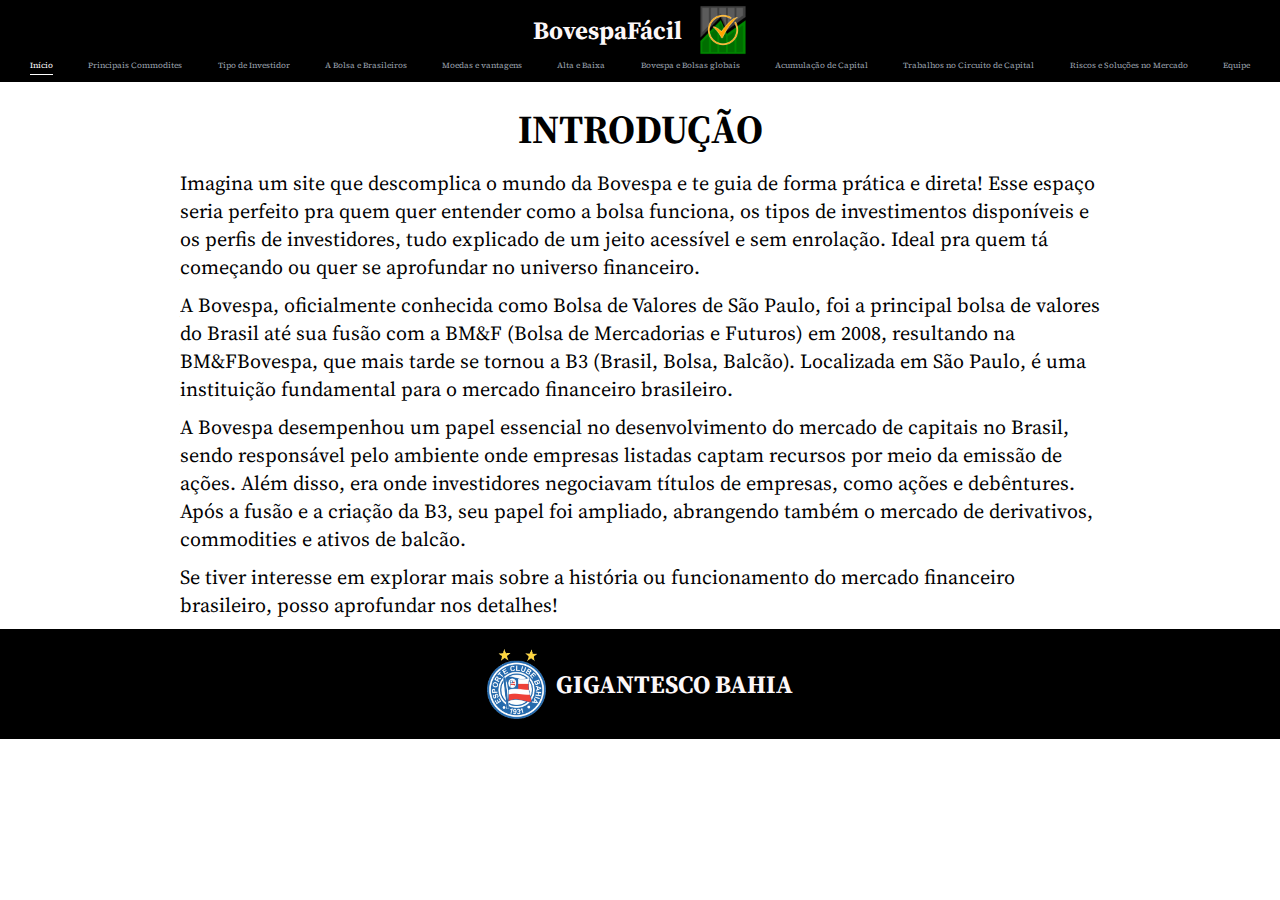
<file: index.html>
<!DOCTYPE html>
<html lang="en">
<head>
    <meta charset="UTF-8">
    <meta name="viewport" content="width=device-width, initial-scale=1.0">
    <link rel="preconnect" href="https://fonts.googleapis.com">
    <link rel="preconnect" href="https://fonts.gstatic.com" crossorigin>
    <link href="https://fonts.googleapis.com/css2?family=Source+Serif+4:ital,opsz,wght@0,8..60,200..900;1,8..60,200..900&display=swap" rel="stylesheet">
    <link rel="shortcut icon" href="../../assets/img/FAVICON.png" type="image/x-icon">
    <link rel="stylesheet" href="style.css">
    <title>BovespaFácil</title>
</head>
<body>
    <header>
        <div class="logo">
            <strong>BovespaFácil</strong>
            <img src="../../assets/img/FAVICON.png" alt="Logo site bovespaFácil">
        </div>
        <div class="navmobile">
            <nav>
                <ul>
                    <li ><a id="inicio" href="./index.html">Início</a></li>
                    <li ><a id="PrincipaisCommodites" href="./pages/PrincipaisCommodites/PrincipaisCommodites.html">Principais Commodites</a></li>
                    <li ><a id="TipoDeInvestidor" href="./pages/TipoDeInvestidor/TipoDeInvestidor.html">Tipo de Investidor</a></li>
                    <li ><a id="ABolsaeBrasileiros" href="./pages/ABolsaeBrasileiros/ABolsaeBrasileiros.html">A Bolsa e Brasileiros</a></li>
                    <li ><a id="MoedaseVantagens" href="./pages/MoedaseVantagens/MoedaseVantagens.html">Moedas e vantagens</a></li>
                    <li ><a id="AltaeBaixas" href="./pages/AltaeBaixas/AltaeBaixas.html">Alta e Baixa</a></li>
                    <li ><a id="BovespaeBolsasGlobais" href="./pages/BovespaeBolsasGlobais/BovespaeBolsasGlobais.html">Bovespa e Bolsas globais</a></li>
                    <li ><a id="AcumulaçãoDeCapital" href="./pages/AcumulaçãoDeCapital/AcumulaçãoDeCapital.html">Acumulação de Capital</a></li>
                    <li ><a id="TrabalhosNoCircuitoDeCapital" href="./pages/TrabalhosNoCircuitoDeCapital/TrabalhosNoCircuitoDeCapital.html">Trabalhos no Circuito de Capital</a></li>
                    <li ><a id="RiscoseSoluçõesNoMercado" href="./pages/RiscoseSoluçõesNoMercado/RiscoseSoluçõesNoMercado.html">Riscos e Soluções no Mercado</a></li>
                    <li ><a id="Equipe" href="./pages/Equipe/Equipe.html">Equipe</a></li>
                </ul>
            </nav>
        </div>

        <div class="navdesktop">
            <nav>
                <ul>
                    <li ><a id="inicio" href="./index.html">Início</a></li>
                    <li ><a id="PrincipaisCommodites" href="./pages/PrincipaisCommodites/PrincipaisCommodites.html">Principais Commodites</a></li>
                    <li ><a id="TipoDeInvestidor" href="./pages/TipoDeInvestidor/TipoDeInvestidor.html">Tipo de Investidor</a></li>
                    <li ><a id="ABolsaeBrasileiros" href="./pages/ABolsaeBrasileiros/ABolsaeBrasileiros.html">A Bolsa e Brasileiros</a></li>
                    <li ><a id="MoedaseVantagens" href="./pages/MoedaseVantagens/MoedaseVantagens.html">Moedas e vantagens</a></li>
                    <li ><a id="AltaeBaixas" href="./pages/AltaeBaixas/AltaeBaixas.html">Alta e Baixa</a></li>
                    <li ><a id="BovespaeBolsasGlobais" href="./pages/BovespaeBolsasGlobais/BovespaeBolsasGlobais.html">Bovespa e Bolsas globais</a></li>
                    <li ><a id="AcumulaçãoDeCapital" href="./pages/AcumulaçãoDeCapital/AcumulaçãoDeCapital.html">Acumulação de Capital</a></li>
                    <li ><a id="TrabalhosNoCircuitoDeCapital" href="./pages/TrabalhosNoCircuitoDeCapital/TrabalhosNoCircuitoDeCapital.html">Trabalhos no Circuito de Capital</a></li>
                    <li ><a id="RiscoseSoluçõesNoMercado" href="./pages/RiscoseSoluçõesNoMercado/RiscoseSoluçõesNoMercado.html">Riscos e Soluções no Mercado</a></li>
                    <li ><a id="Equipe" href="./pages/Equipe/Equipe.html">Equipe</a></li>
                </ul>
            </nav>
        </div>
    </header>

    <main>
        <h1>INTRODUÇÃO</h1>
        <p>Imagina um site que descomplica o mundo da Bovespa e te guia de forma prática e direta! Esse espaço seria perfeito pra quem quer entender como a bolsa funciona, os tipos de investimentos disponíveis e os perfis de investidores, tudo explicado de um jeito acessível e sem enrolação. Ideal pra quem tá começando ou quer se aprofundar no universo financeiro.</p>
        <p>A Bovespa, oficialmente conhecida como Bolsa de Valores de São Paulo, foi a principal bolsa de valores do Brasil até sua fusão com a BM&F (Bolsa de Mercadorias e Futuros) em 2008, resultando na BM&FBovespa, que mais tarde se tornou a B3 (Brasil, Bolsa, Balcão). Localizada em São Paulo, é uma instituição fundamental para o mercado financeiro brasileiro.</p>
        <p>A Bovespa desempenhou um papel essencial no desenvolvimento do mercado de capitais no Brasil, sendo responsável pelo ambiente onde empresas listadas captam recursos por meio da emissão de ações. Além disso, era onde investidores negociavam títulos de empresas, como ações e debêntures. Após a fusão e a criação da B3, seu papel foi ampliado, abrangendo também o mercado de derivativos, commodities e ativos de balcão.</p>
        <p>Se tiver interesse em explorar mais sobre a história ou funcionamento do mercado financeiro brasileiro, posso aprofundar nos detalhes!</p>
    </main>

    <div class="rodape">
        <div class="bahia">
            <img src="../../assets/img/bahia.png" alt="escudo do time de futebol bahia">
            <strong>GIGANTESCO BAHIA</strong>
        </div>

        <div class="texto">
            
        </div>
    </div>
</body>
</html>
</file>
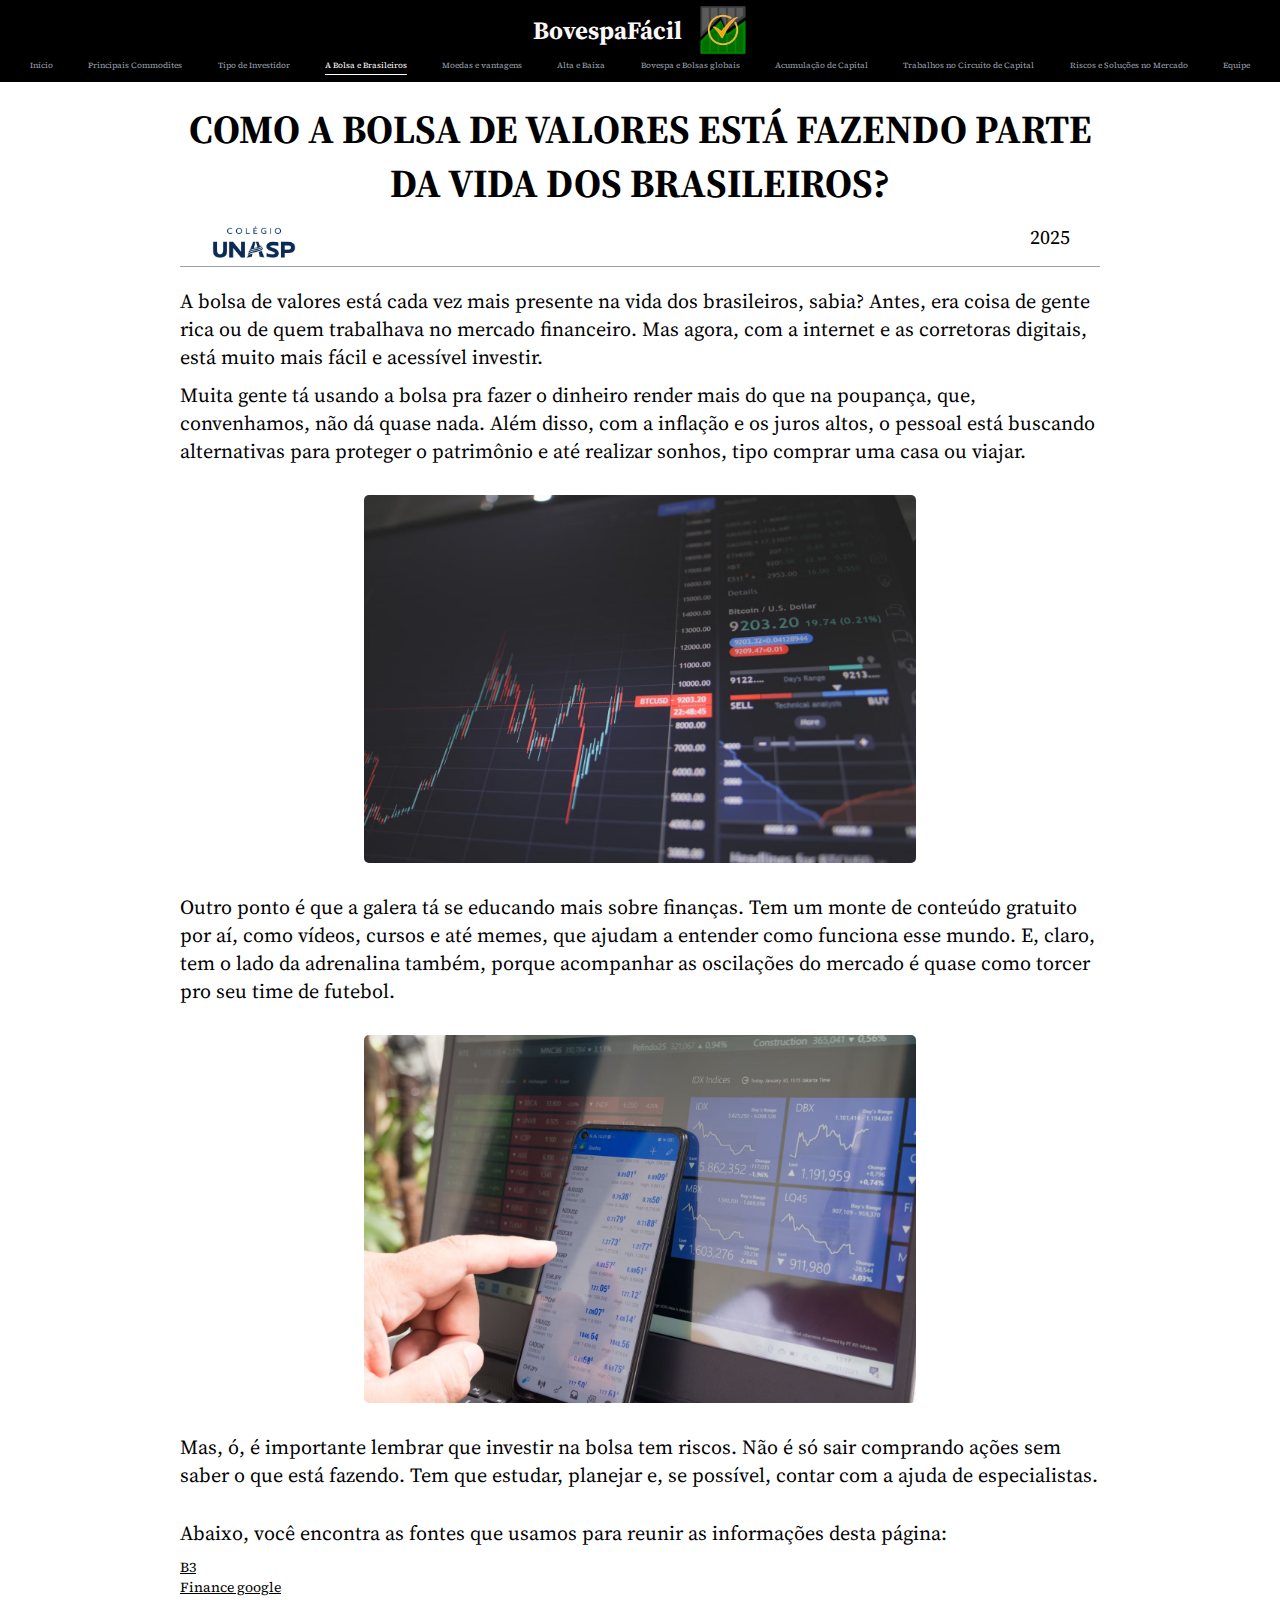
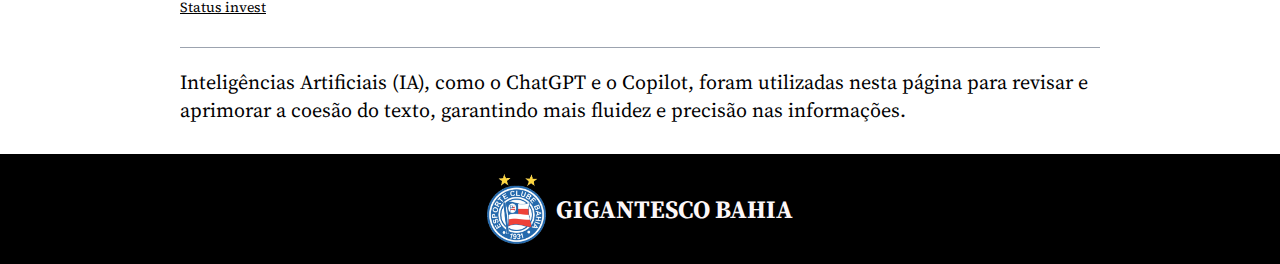
<file: pages/ABolsaeBrasileiros/ABolsaeBrasileiros.html>
<!DOCTYPE html>
<html lang="en">
<head>
    <meta charset="UTF-8">
    <meta name="viewport" content="width=device-width, initial-scale=1.0">
    <link rel="preconnect" href="https://fonts.googleapis.com">
    <link rel="preconnect" href="https://fonts.gstatic.com" crossorigin>
    <link href="https://fonts.googleapis.com/css2?family=Source+Serif+4:ital,opsz,wght@0,8..60,200..900;1,8..60,200..900&display=swap" rel="stylesheet">
    <link rel="shortcut icon" href="../../assets/img/FAVICON.png" type="image/x-icon">
    <link rel="stylesheet" href="ABolsaeBrasileiros.css">
    <title>BovespaFácil</title>
</head>
<body>
    <header>
        <div class="logo">
            <strong>BovespaFácil</strong>
            <img src="../../assets/img/FAVICON.png" alt="Logo site bovespaFácil">
        </div>
        <div class="navmobile">
            <nav>
                <ul>
                    <li ><a id="inicio" href="../../index.html">Início</a></li>
                    <li ><a id="PrincipaisCommodites" href="../PrincipaisCommodites/PrincipaisCommodites.html">Principais Commodites</a></li>
                    <li ><a id="TipoDeInvestidor" href="../TipoDeInvestidor/TipoDeInvestidor.html">Tipo de Investidor</a></li>
                    <li ><a id="ABolsaeBrasileiros" href="../ABolsaeBrasileiros/ABolsaeBrasileiros.html">A Bolsa e Brasileiros</a></li>
                    <li ><a id="MoedaseVantagens" href="../MoedaseVantagens/MoedaseVantagens.html">Moedas e vantagens</a></li>
                    <li ><a id="AltaeBaixas" href="../AltaeBaixas/AltaeBaixas.html">Alta e Baixa</a></li>
                    <li ><a id="BovespaeBolsasGlobais" href="../BovespaeBolsasGlobais/BovespaeBolsasGlobais.html">Bovespa e Bolsas globais</a></li>
                    <li ><a id="AcumulaçãoDeCapital" href="../AcumulaçãoDeCapital/AcumulaçãoDeCapital.html">Acumulação de Capital</a></li>
                    <li ><a id="TrabalhosNoCircuitoDeCapital" href="../TrabalhosNoCircuitoDeCapital/TrabalhosNoCircuitoDeCapital.html">Trabalhos no Circuito de Capital</a></li>
                    <li ><a id="RiscoseSoluçõesNoMercado" href="../RiscoseSoluçõesNoMercado/RiscoseSoluçõesNoMercado.html">Riscos e Soluções no Mercado</a></li>
                    <li ><a id="Equipe" href="../Equipe/Equipe.html">Equipe</a></li>
                </ul>
            </nav>
        </div>

        <div class="navdesktop">
            <nav>
                <ul>
                    <li ><a id="inicio" href="../../index.html">Início</a></li>
                    <li ><a id="PrincipaisCommodites" href="../PrincipaisCommodites/PrincipaisCommodites.html">Principais Commodites</a></li>
                    <li ><a id="TipoDeInvestidor" href="../TipoDeInvestidor/TipoDeInvestidor.html">Tipo de Investidor</a></li>
                    <li ><a id="ABolsaeBrasileiros" href="../ABolsaeBrasileiros/ABolsaeBrasileiros.html">A Bolsa e Brasileiros</a></li>
                    <li ><a id="MoedaseVantagens" href="../MoedaseVantagens/MoedaseVantagens.html">Moedas e vantagens</a></li>
                    <li ><a id="AltaeBaixas" href="../AltaeBaixas/AltaeBaixas.html">Alta e Baixa</a></li>
                    <li ><a id="BovespaeBolsasGlobais" href="../BovespaeBolsasGlobais/BovespaeBolsasGlobais.html">Bovespa e Bolsas globais</a></li>
                    <li ><a id="AcumulaçãoDeCapital" href="../AcumulaçãoDeCapital/AcumulaçãoDeCapital.html">Acumulação de Capital</a></li>
                    <li ><a id="TrabalhosNoCircuitoDeCapital" href="../TrabalhosNoCircuitoDeCapital/TrabalhosNoCircuitoDeCapital.html">Trabalhos no Circuito de Capital</a></li>
                    <li ><a id="RiscoseSoluçõesNoMercado" href="../RiscoseSoluçõesNoMercado/RiscoseSoluçõesNoMercado.html">Riscos e Soluções no Mercado</a></li>
                    <li ><a id="Equipe" href="../Equipe/Equipe.html">Equipe</a></li>
                </ul>
            </nav>
        </div>
    </header>

    <main>
        <div>
            <h1>Como a bolsa de valores está fazendo parte da vida dos brasileiros?</h1>
            
            <div class="unasp">
                <img src="../../assets/img/unasp.png" alt="">
                
                
                <p>2025</p>
            </div>

            <div class="linec"></div>


            <p>A bolsa de valores está cada vez mais presente na vida dos brasileiros, sabia? Antes, era coisa de gente rica ou de quem trabalhava no mercado financeiro. Mas agora, com a internet e as corretoras digitais, está muito mais fácil e acessível investir. </p>
            <p>Muita gente tá usando a bolsa pra fazer o dinheiro render mais do que na poupança, que, convenhamos, não dá quase nada. Além disso, com a inflação e os juros altos, o pessoal está buscando alternativas para proteger o patrimônio e até realizar sonhos, tipo comprar uma casa ou viajar.</p>

            <img src="./images/graficos.avif" alt="" class="img">
            
            <p>Outro ponto é que a galera tá se educando mais sobre finanças. Tem um monte de conteúdo gratuito por aí, como vídeos, cursos e até memes, que ajudam a entender como funciona esse mundo. E, claro, tem o lado da adrenalina também, porque acompanhar as oscilações do mercado é quase como torcer pro seu time de futebol.</p>
            
            <img src="./images/celular.avif" alt="" class="img">
            
            <p>Mas, ó, é importante lembrar que investir na bolsa tem riscos. Não é só sair comprando ações sem saber o que está fazendo. Tem que estudar, planejar e, se possível, contar com a ajuda de especialistas.</p>
        
            
        </div>

        <div>
            <p>Abaixo, você encontra as fontes que usamos para reunir as informações desta página:</p>

            <div class="fontes">
                <a href="https://www.b3.com.br/" target="_blank">B3</a>
                <a href="https://finance.google.com/?hl=pt-BR&gl=BR&source=news" target="_blank">Finance google</a>
                <a href="https://statusinvest.com.br/acoes" target="_blank"> Status invest</a>
            </div>   

            <div class="linec"></div>

            <p>Inteligências Artificiais (IA), como o ChatGPT e o Copilot, foram utilizadas nesta página para revisar e aprimorar a coesão do texto, garantindo mais fluidez e precisão nas informações.</p>
        </div>
    </main>

    <div class="rodape">
        <div class="bahia">
            <img src="../../assets/img/bahia.png" alt="escudo do time de futebol bahia">

            <strong>GIGANTESCO BAHIA</strong>
        </div>
    </div>
</body>
</html>
</file>
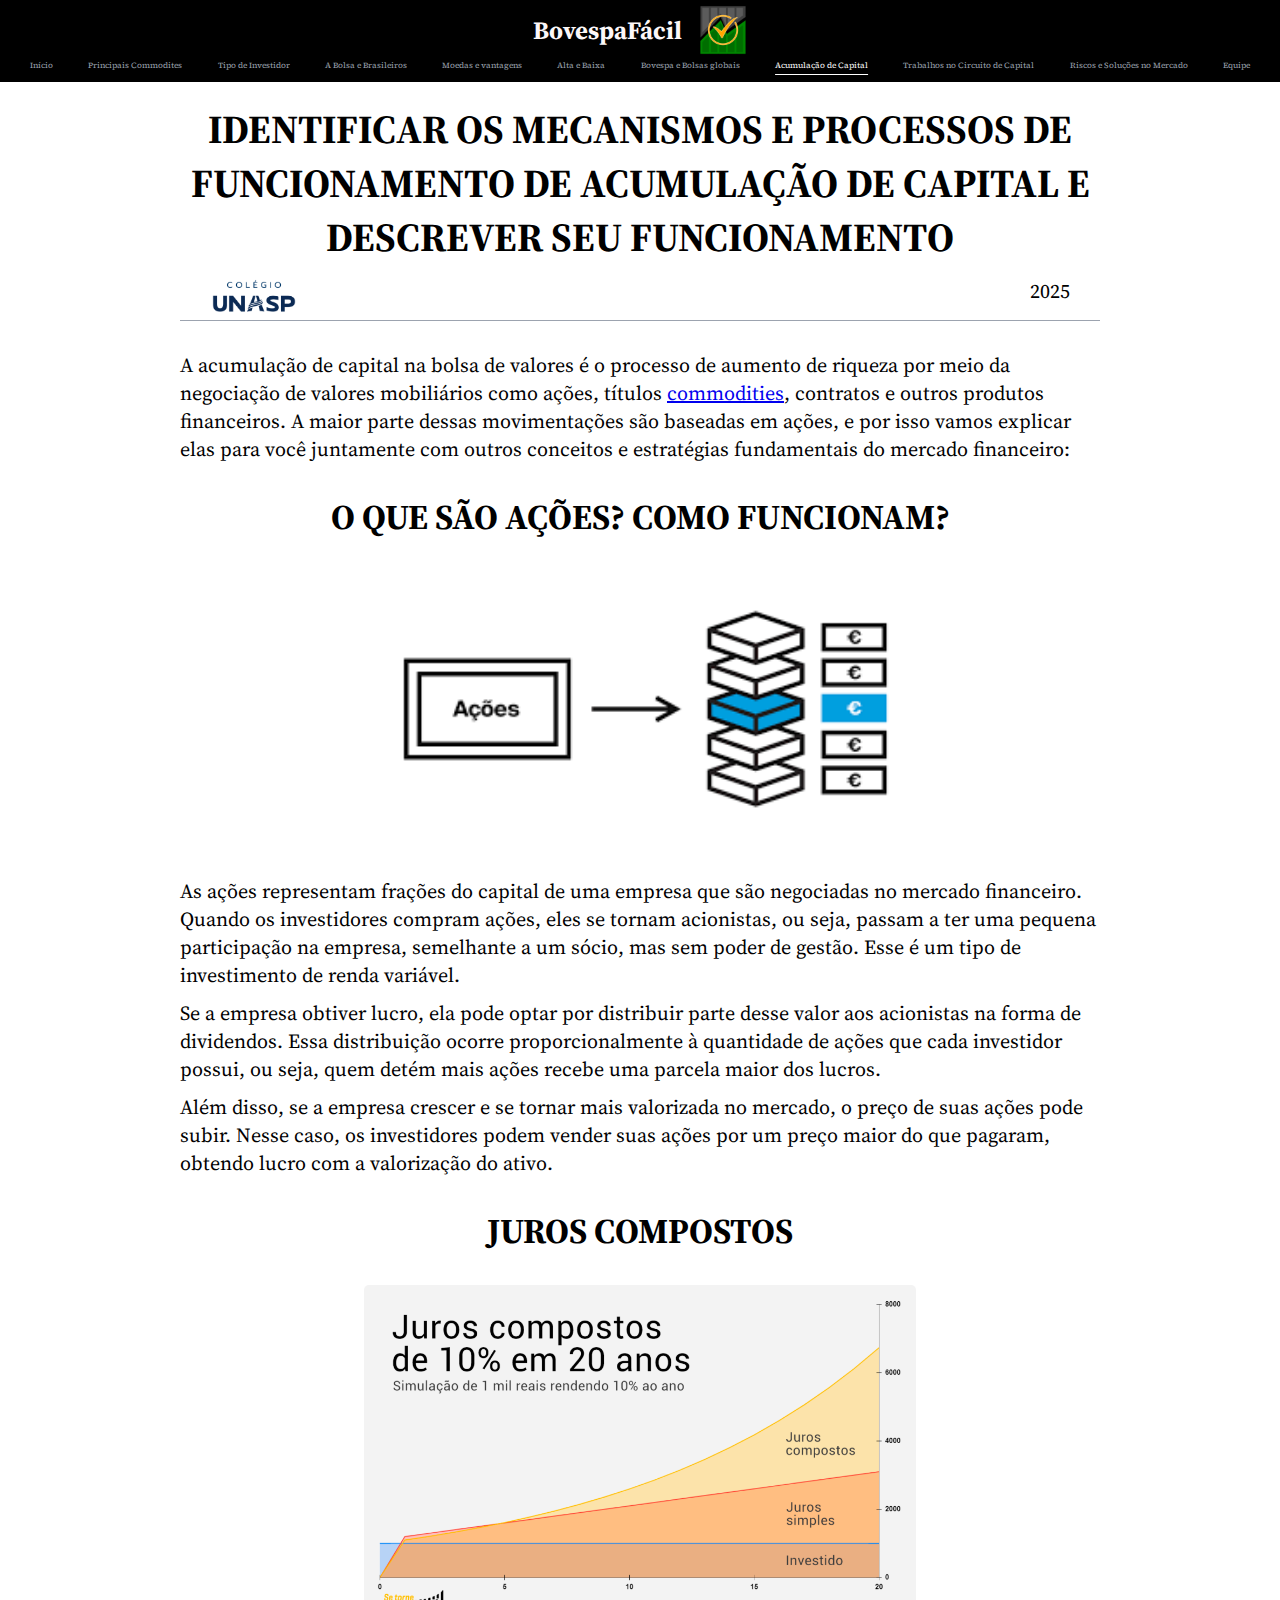
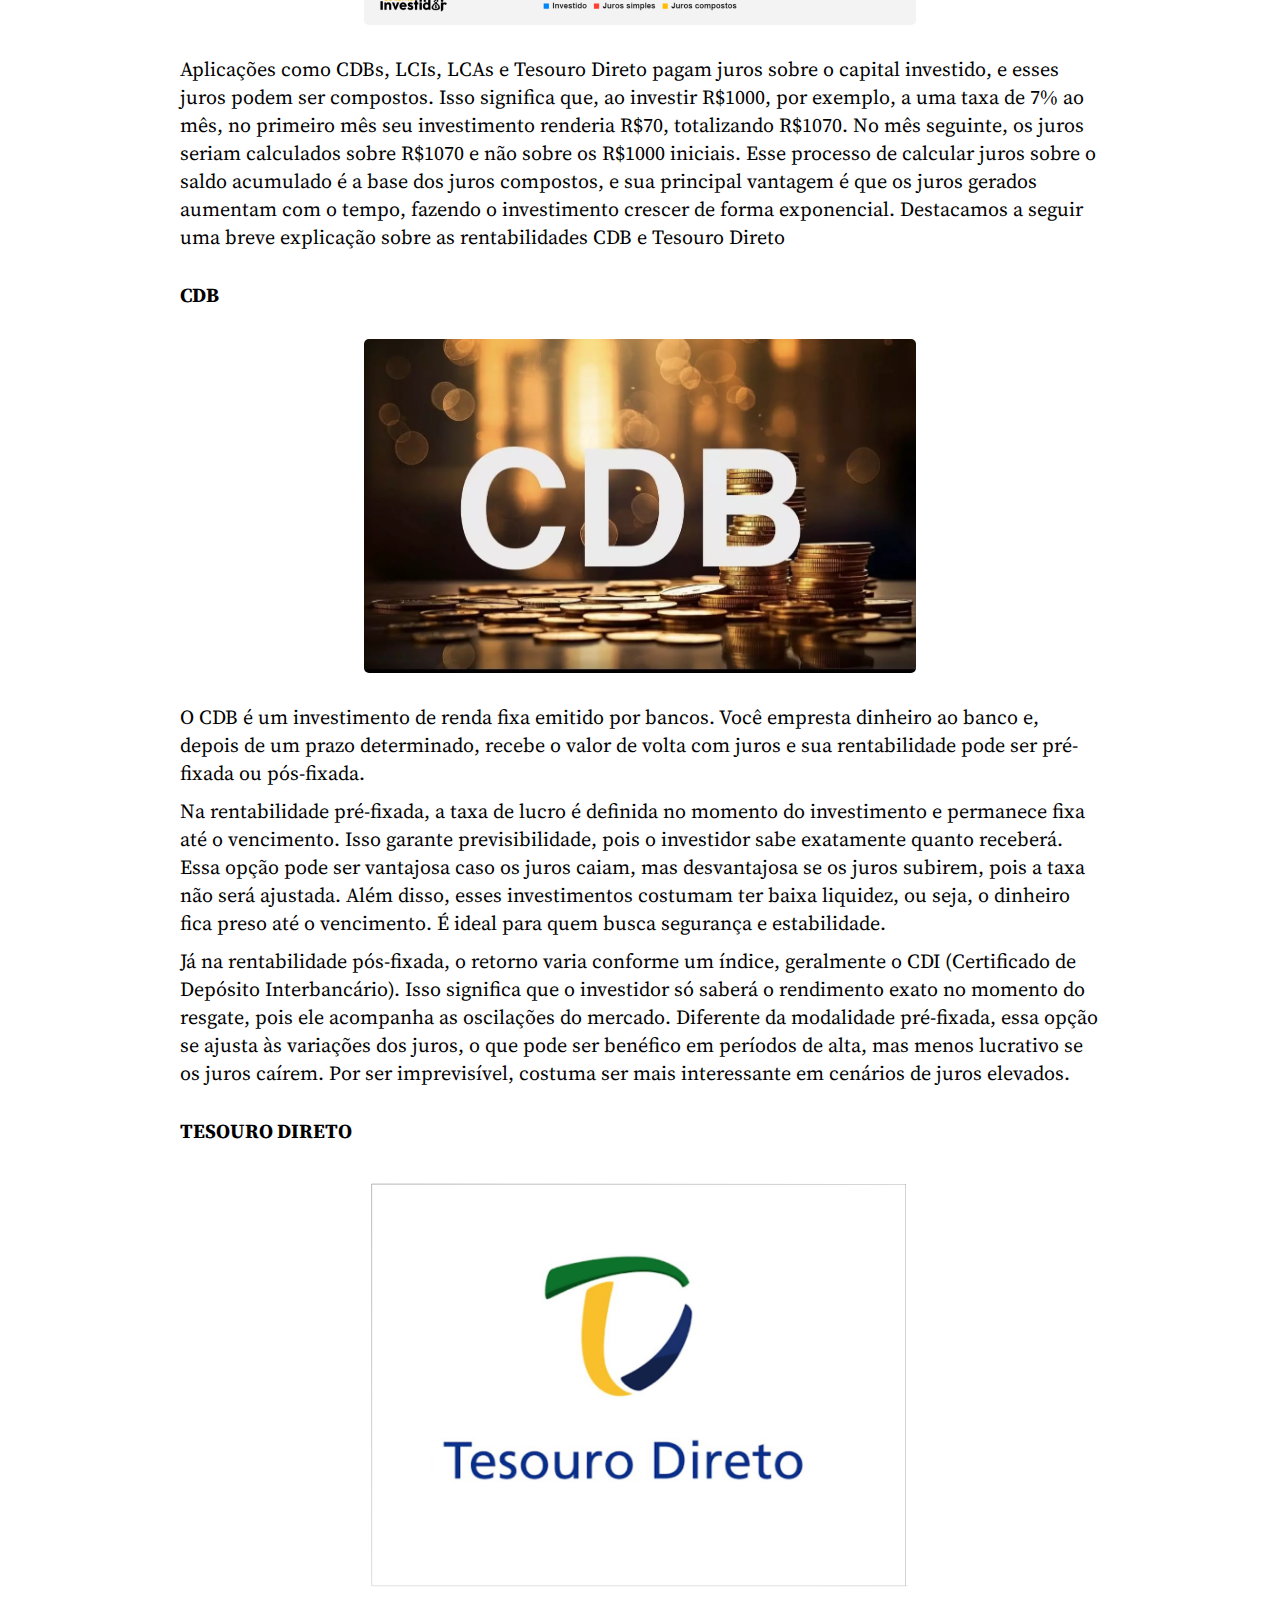
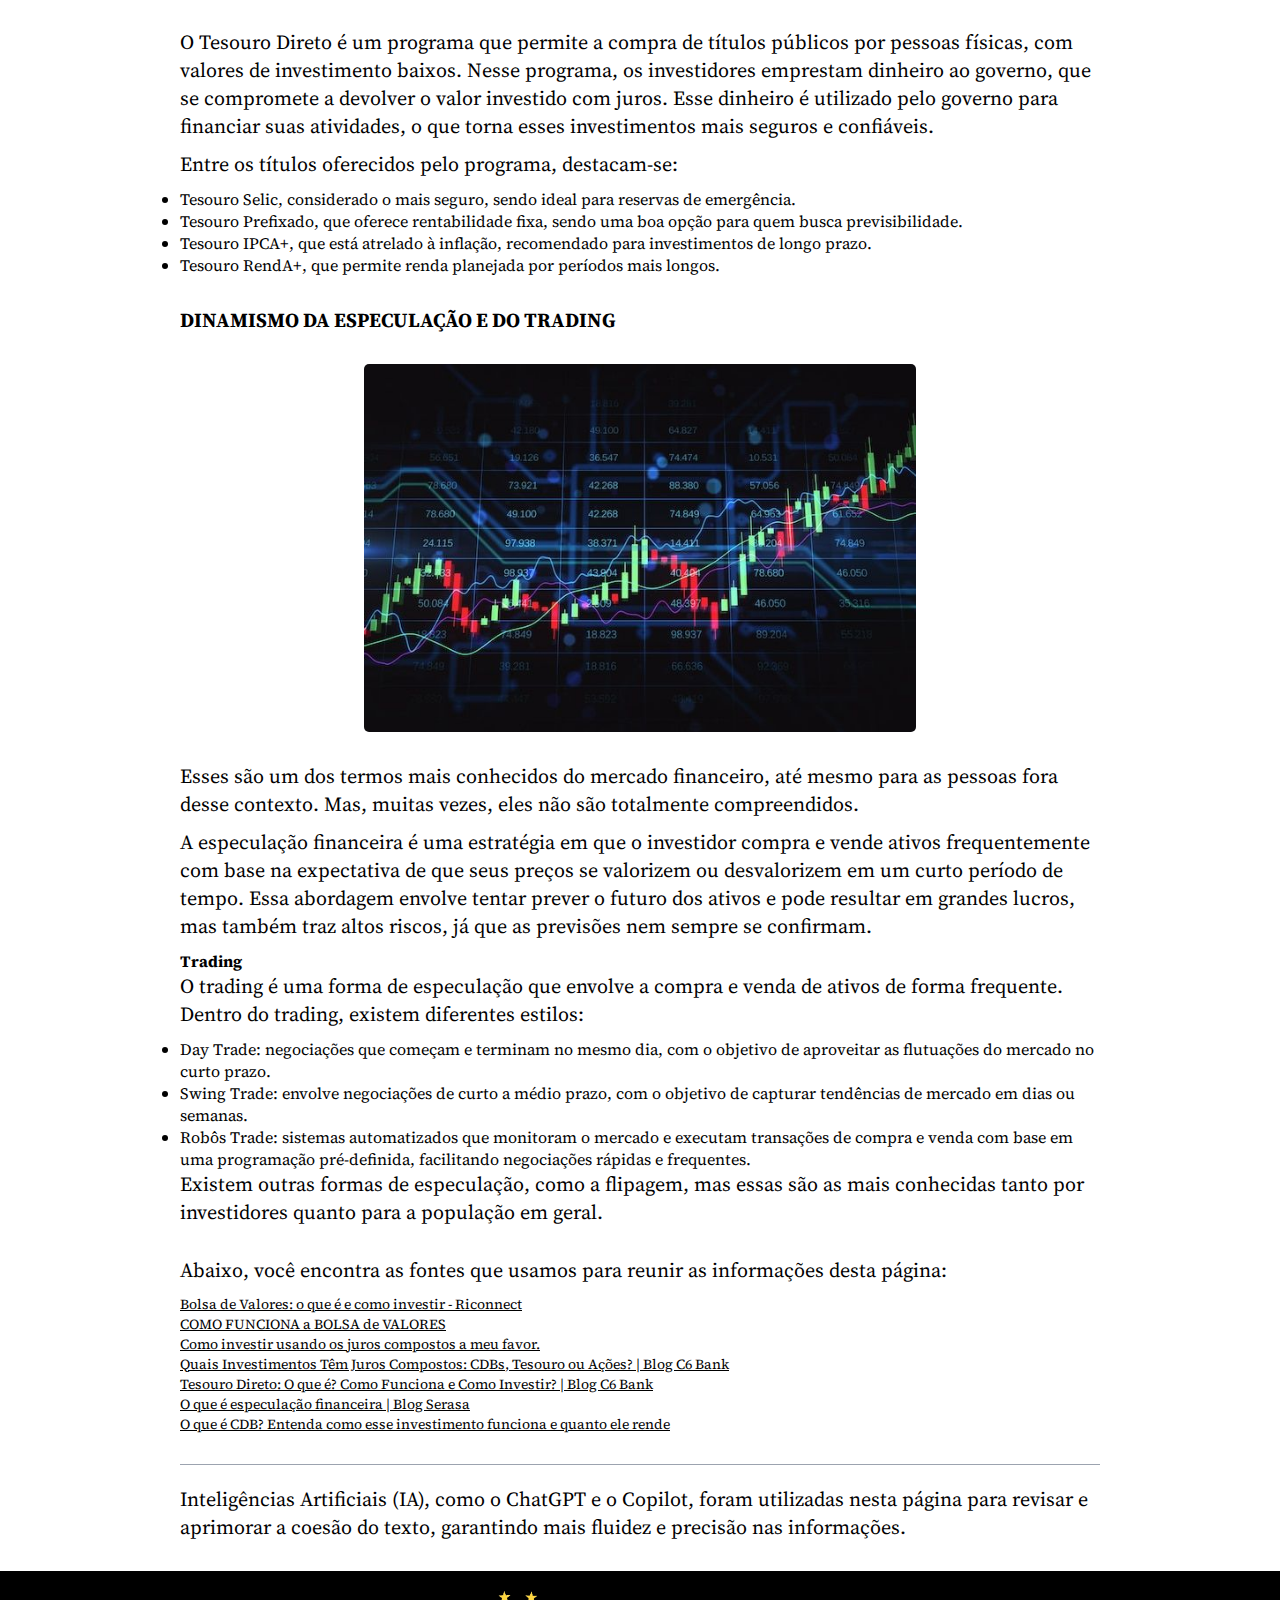
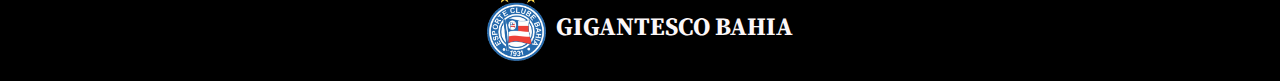
<file: pages/AcumulaçãoDeCapital/AcumulaçãoDeCapital.html>
<!DOCTYPE html>
<html lang="en">
<head>
    <meta charset="UTF-8">
    <meta name="viewport" content="width=device-width, initial-scale=1.0">
    <link rel="preconnect" href="https://fonts.googleapis.com">
    <link rel="preconnect" href="https://fonts.gstatic.com" crossorigin>
    <link href="https://fonts.googleapis.com/css2?family=Source+Serif+4:ital,opsz,wght@0,8..60,200..900;1,8..60,200..900&display=swap" rel="stylesheet">
    <link rel="shortcut icon" href="../../assets/img/FAVICON.png" type="image/x-icon">
    <link rel="stylesheet" href="AcumulaçãoDeCapital.css">
    <title>BovespaFácil</title>
</head>
<body>
    <header>
        <div class="logo">
            <strong>BovespaFácil</strong>
            <img src="../../assets/img/FAVICON.png" alt="Logo site bovespaFácil">
        </div>
        <div class="navmobile">
            <nav>
                <ul>
                    <li ><a id="inicio" href="../../index.html">Início</a></li>
                    <li ><a id="PrincipaisCommodites" href="../PrincipaisCommodites/PrincipaisCommodites.html">Principais Commodites</a></li>
                    <li ><a id="TipoDeInvestidor" href="../TipoDeInvestidor/TipoDeInvestidor.html">Tipo de Investidor</a></li>
                    <li ><a id="ABolsaeBrasileiros" href="../ABolsaeBrasileiros/ABolsaeBrasileiros.html">A Bolsa e Brasileiros</a></li>
                    <li ><a id="MoedaseVantagens" href="../MoedaseVantagens/MoedaseVantagens.html">Moedas e vantagens</a></li>
                    <li ><a id="AltaeBaixas" href="../AltaeBaixas/AltaeBaixas.html">Alta e Baixa</a></li>
                    <li ><a id="BovespaeBolsasGlobais" href="../BovespaeBolsasGlobais/BovespaeBolsasGlobais.html">Bovespa e Bolsas globais</a></li>
                    <li ><a id="AcumulaçãoDeCapital" href="../AcumulaçãoDeCapital/AcumulaçãoDeCapital.html">Acumulação de Capital</a></li>
                    <li ><a id="TrabalhosNoCircuitoDeCapital" href="../TrabalhosNoCircuitoDeCapital/TrabalhosNoCircuitoDeCapital.html">Trabalhos no Circuito de Capital</a></li>
                    <li ><a id="RiscoseSoluçõesNoMercado" href="../RiscoseSoluçõesNoMercado/RiscoseSoluçõesNoMercado.html">Riscos e Soluções no Mercado</a></li>
                    <li ><a id="Equipe" href="../Equipe/Equipe.html">Equipe</a></li>
                </ul>
            </nav>
        </div>

        <div class="navdesktop">
            <nav>
                <ul>
                    <li ><a id="inicio" href="../../index.html">Início</a></li>
                    <li ><a id="PrincipaisCommodites" href="../PrincipaisCommodites/PrincipaisCommodites.html">Principais Commodites</a></li>
                    <li ><a id="TipoDeInvestidor" href="../TipoDeInvestidor/TipoDeInvestidor.html">Tipo de Investidor</a></li>
                    <li ><a id="ABolsaeBrasileiros" href="../ABolsaeBrasileiros/ABolsaeBrasileiros.html">A Bolsa e Brasileiros</a></li>
                    <li ><a id="MoedaseVantagens" href="../MoedaseVantagens/MoedaseVantagens.html">Moedas e vantagens</a></li>
                    <li ><a id="AltaeBaixas" href="../AltaeBaixas/AltaeBaixas.html">Alta e Baixa</a></li>
                    <li ><a id="BovespaeBolsasGlobais" href="../BovespaeBolsasGlobais/BovespaeBolsasGlobais.html">Bovespa e Bolsas globais</a></li>
                    <li ><a id="AcumulaçãoDeCapital" href="../AcumulaçãoDeCapital/AcumulaçãoDeCapital.html">Acumulação de Capital</a></li>
                    <li ><a id="TrabalhosNoCircuitoDeCapital" href="../TrabalhosNoCircuitoDeCapital/TrabalhosNoCircuitoDeCapital.html">Trabalhos no Circuito de Capital</a></li>
                    <li ><a id="RiscoseSoluçõesNoMercado" href="../RiscoseSoluçõesNoMercado/RiscoseSoluçõesNoMercado.html">Riscos e Soluções no Mercado</a></li>
                    <li ><a id="Equipe" href="../Equipe/Equipe.html">Equipe</a></li>
                </ul>
            </nav>
        </div>
    </header>

    <main>
        <div>
            <h1>Identificar os mecanismos e processos de funcionamento de acumulação de capital e descrever seu funcionamento</h1>
            
            <div class="unasp">
                <img src="../../assets/img/unasp.png" alt="">
                
                
                <p>2025</p>
            </div>

            <div class="linec"></div>
        </div>

        <div>
            <p>A acumulação de capital na bolsa de valores é o processo de aumento de riqueza por meio da negociação de valores mobiliários como ações, títulos <a href="../PrincipaisCommodites/PrincipaisCommodites.html">commodities</a>, contratos e outros produtos financeiros. A maior parte dessas movimentações são baseadas em ações, e por isso vamos explicar elas para você juntamente com outros conceitos e estratégias fundamentais do mercado financeiro:</p>
        </div>

        <div>
            <h2>O que são ações? Como funcionam?</h2>

            <img src="images/acoes.png" alt="" class="img">

            <p>As ações representam frações do capital de uma empresa que são negociadas no mercado financeiro. Quando os investidores compram ações, eles se tornam acionistas, ou seja, passam a ter uma pequena participação na empresa, semelhante a um sócio, mas sem poder de gestão. Esse é um tipo de investimento de renda variável.</p>
            <p>Se a empresa obtiver lucro, ela pode optar por distribuir parte desse valor aos acionistas na forma de dividendos. Essa distribuição ocorre proporcionalmente à quantidade de ações que cada investidor possui, ou seja, quem detém mais ações recebe uma parcela maior dos lucros.</p>
            <p>Além disso, se a empresa crescer e se tornar mais valorizada no mercado, o preço de suas ações pode subir. Nesse caso, os investidores podem vender suas ações por um preço maior do que pagaram, obtendo lucro com a valorização do ativo.</p>
        </div>

        <div>
            <h2>Juros compostos</h2>

            <img src="./images/juros.png" alt="" class="img">

            <p>Aplicações como CDBs, LCIs, LCAs e Tesouro Direto pagam juros sobre o capital investido, e esses juros podem ser compostos. Isso significa que, ao investir R$1000, por exemplo, a uma taxa de 7% ao mês, no primeiro mês seu investimento renderia R$70, totalizando R$1070. No mês seguinte, os juros seriam calculados sobre R$1070 e não sobre os R$1000 iniciais. Esse processo de calcular juros sobre o saldo acumulado é a base dos juros compostos, e sua principal vantagem é que os juros gerados aumentam com o tempo, fazendo o investimento crescer de forma exponencial. Destacamos a seguir uma breve explicação sobre as rentabilidades CDB e Tesouro Direto</p>

            <h3>CDB</h3>

            <img src="images/cdb.png" alt="" class="img">

            <p>O CDB é um investimento de renda fixa emitido por bancos. Você empresta dinheiro ao banco e, depois de um prazo determinado, recebe o valor de volta com juros e sua rentabilidade pode ser pré-fixada ou pós-fixada.</p>
            <p>Na rentabilidade pré-fixada, a taxa de lucro é definida no momento do investimento e permanece fixa até o vencimento. Isso garante previsibilidade, pois o investidor sabe exatamente quanto receberá. Essa opção pode ser vantajosa caso os juros caiam, mas desvantajosa se os juros subirem, pois a taxa não será ajustada. Além disso, esses investimentos costumam ter baixa liquidez, ou seja, o dinheiro fica preso até o vencimento. É ideal para quem busca segurança e estabilidade.</p>
            <p>Já na rentabilidade pós-fixada, o retorno varia conforme um índice, geralmente o CDI (Certificado de Depósito Interbancário). Isso significa que o investidor só saberá o rendimento exato no momento do resgate, pois ele acompanha as oscilações do mercado. Diferente da modalidade pré-fixada, essa opção se ajusta às variações dos juros, o que pode ser benéfico em períodos de alta, mas menos lucrativo se os juros caírem. Por ser imprevisível, costuma ser mais interessante em cenários de juros elevados.</p>
        
            <h3>Tesouro Direto</h3>

            <img src="images/tesourodireto.png" alt="" class="img">

            <p>O Tesouro Direto é um programa que permite a compra de títulos públicos por pessoas físicas, com valores de investimento baixos. Nesse programa, os investidores emprestam dinheiro ao governo, que se compromete a devolver o valor investido com juros. Esse dinheiro é utilizado pelo governo para financiar suas atividades, o que torna esses investimentos mais seguros e confiáveis.</p>

            <p>Entre os títulos oferecidos pelo programa, destacam-se:</p>

            <ul>
                <li>Tesouro Selic, considerado o mais seguro, sendo ideal para reservas de emergência.</li>
                <li>Tesouro Prefixado, que oferece rentabilidade fixa, sendo uma boa opção para quem busca previsibilidade.</li>
                <li>Tesouro IPCA+, que está atrelado à inflação, recomendado para investimentos de longo prazo.</li>
                <li>Tesouro RendA+, que permite renda planejada por períodos mais longos.</li>
            </ul>

            <h3>Dinamismo da Especulação e do Trading</h3>

            <img src="images/grafico.png" alt="" class="img">

            <p>Esses são um dos termos mais conhecidos do mercado financeiro, até mesmo para as pessoas fora desse contexto. Mas, muitas vezes, eles não são totalmente compreendidos.</p>
            <p>A especulação financeira é uma estratégia em que o investidor compra e vende ativos frequentemente com base na expectativa de que seus preços se valorizem ou desvalorizem em um curto período de tempo. Essa abordagem envolve tentar prever o futuro dos ativos e pode resultar em grandes lucros, mas também traz altos riscos, já que as previsões nem sempre se confirmam.</p>

            <h4>Trading</h4>
            <p>O trading é uma forma de especulação que envolve a compra e venda de ativos de forma frequente. Dentro do trading, existem diferentes estilos:</p>

            <ul>
                <li>Day Trade: negociações que começam e terminam no mesmo dia, com o objetivo de aproveitar as flutuações do mercado no curto prazo.</li>
                <li>Swing Trade: envolve negociações de curto a médio prazo, com o objetivo de capturar tendências de mercado em dias ou semanas.</li>
                <li>Robôs Trade: sistemas automatizados que monitoram o mercado e executam transações de compra e venda com base em uma programação pré-definida, facilitando negociações rápidas e frequentes.</li>
            </ul>

            <p>Existem outras formas de especulação, como a flipagem, mas essas são as mais conhecidas tanto por investidores quanto para a população em geral.</p>
        </div>

        <div>
            <p>Abaixo, você encontra as fontes que usamos para reunir as informações desta página:</p>

            <div class="fontes">
                <a href="https://riconnect.rico.com.vc/blog/bolsa-de-valores/" target="_blank">Bolsa de Valores: o que é e como investir - Riconnect</a>
                <a href="https://www.youtube.com/watch?v=zE3MhwFUpnA" target="_blank">COMO FUNCIONA a BOLSA de VALORES</a>
                <a href="https://borainvestir.b3.com.br/objetivos-financeiros/investir-melhor/como-investir-usando-os-juros-compostos-a-meu-favor/#:~:text=Ter%20um%20rendimento%20%C3%A0%20base,mensal%20de%200%2C83%25" target="_blank">Como investir usando os juros compostos a meu favor.</a>
                <a href="https://www.c6bank.com.br/blog/quais-investimentos-tem-juros-compostos" target="_blank">Quais Investimentos Têm Juros Compostos: CDBs, Tesouro ou Ações? | Blog C6 Bank</a>
                <a href="https://www.c6bank.com.br/blog/tesouro-direto" target="_blank">Tesouro Direto: O que é? Como Funciona e Como Investir? | Blog C6 Bank</a>
                <a href="https://www.serasa.com.br/blog/entenda-o-que-e-especulacao-financeira/" target="_blank">O que é especulação financeira | Blog Serasa</a>
                <a href="https://blog.nubank.com.br/cdb-o-que-e-quanto-rende/" target="_blank">O que é CDB? Entenda como esse investimento funciona e quanto ele rende</a>
            </div>   

            
            <div class="linec"></div>

            <p>Inteligências Artificiais (IA), como o ChatGPT e o Copilot, foram utilizadas nesta página para revisar e aprimorar a coesão do texto, garantindo mais fluidez e precisão nas informações.</p>
        </div>
    </main>

    <div class="rodape">
        <div class="bahia">
            <img src="../../assets/img/bahia.png" alt="escudo do time de futebol bahia">

            <strong>GIGANTESCO BAHIA</strong>
        </div>
    </div>
</body>
</html>
</file>
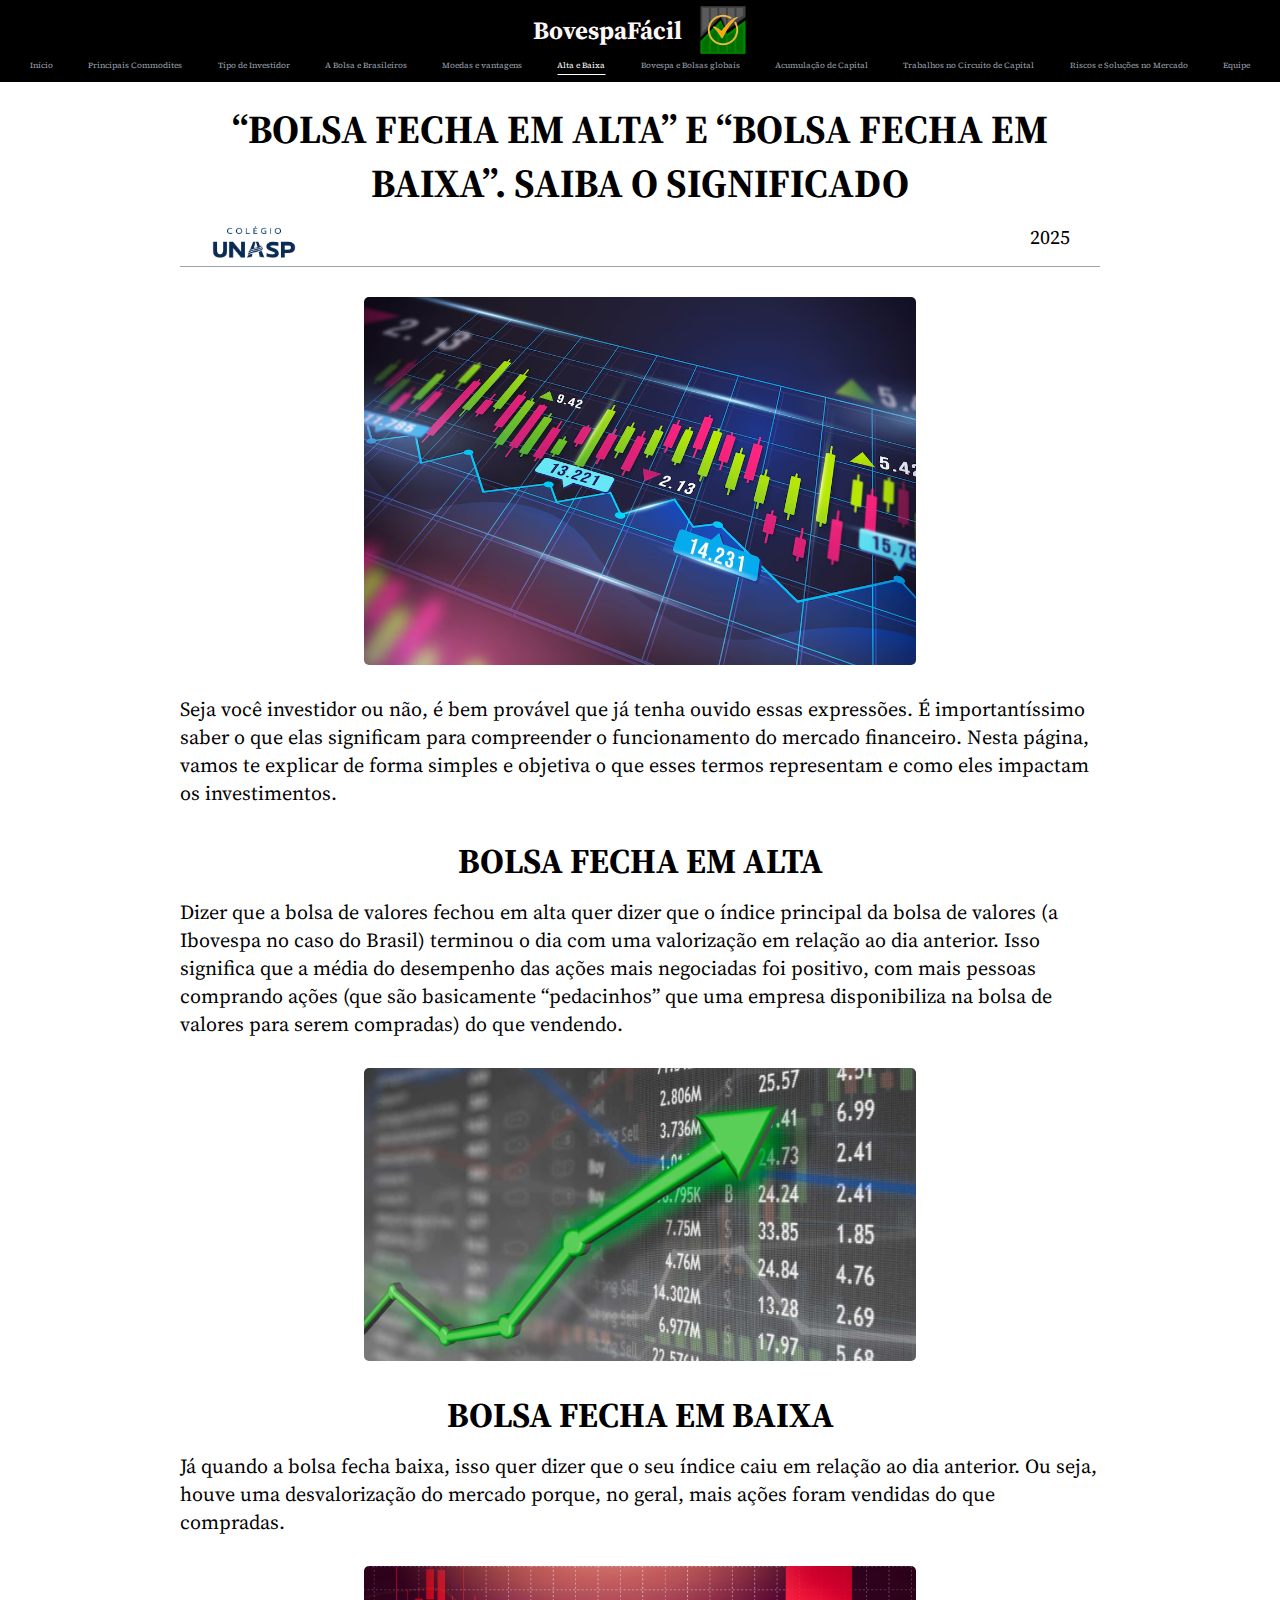
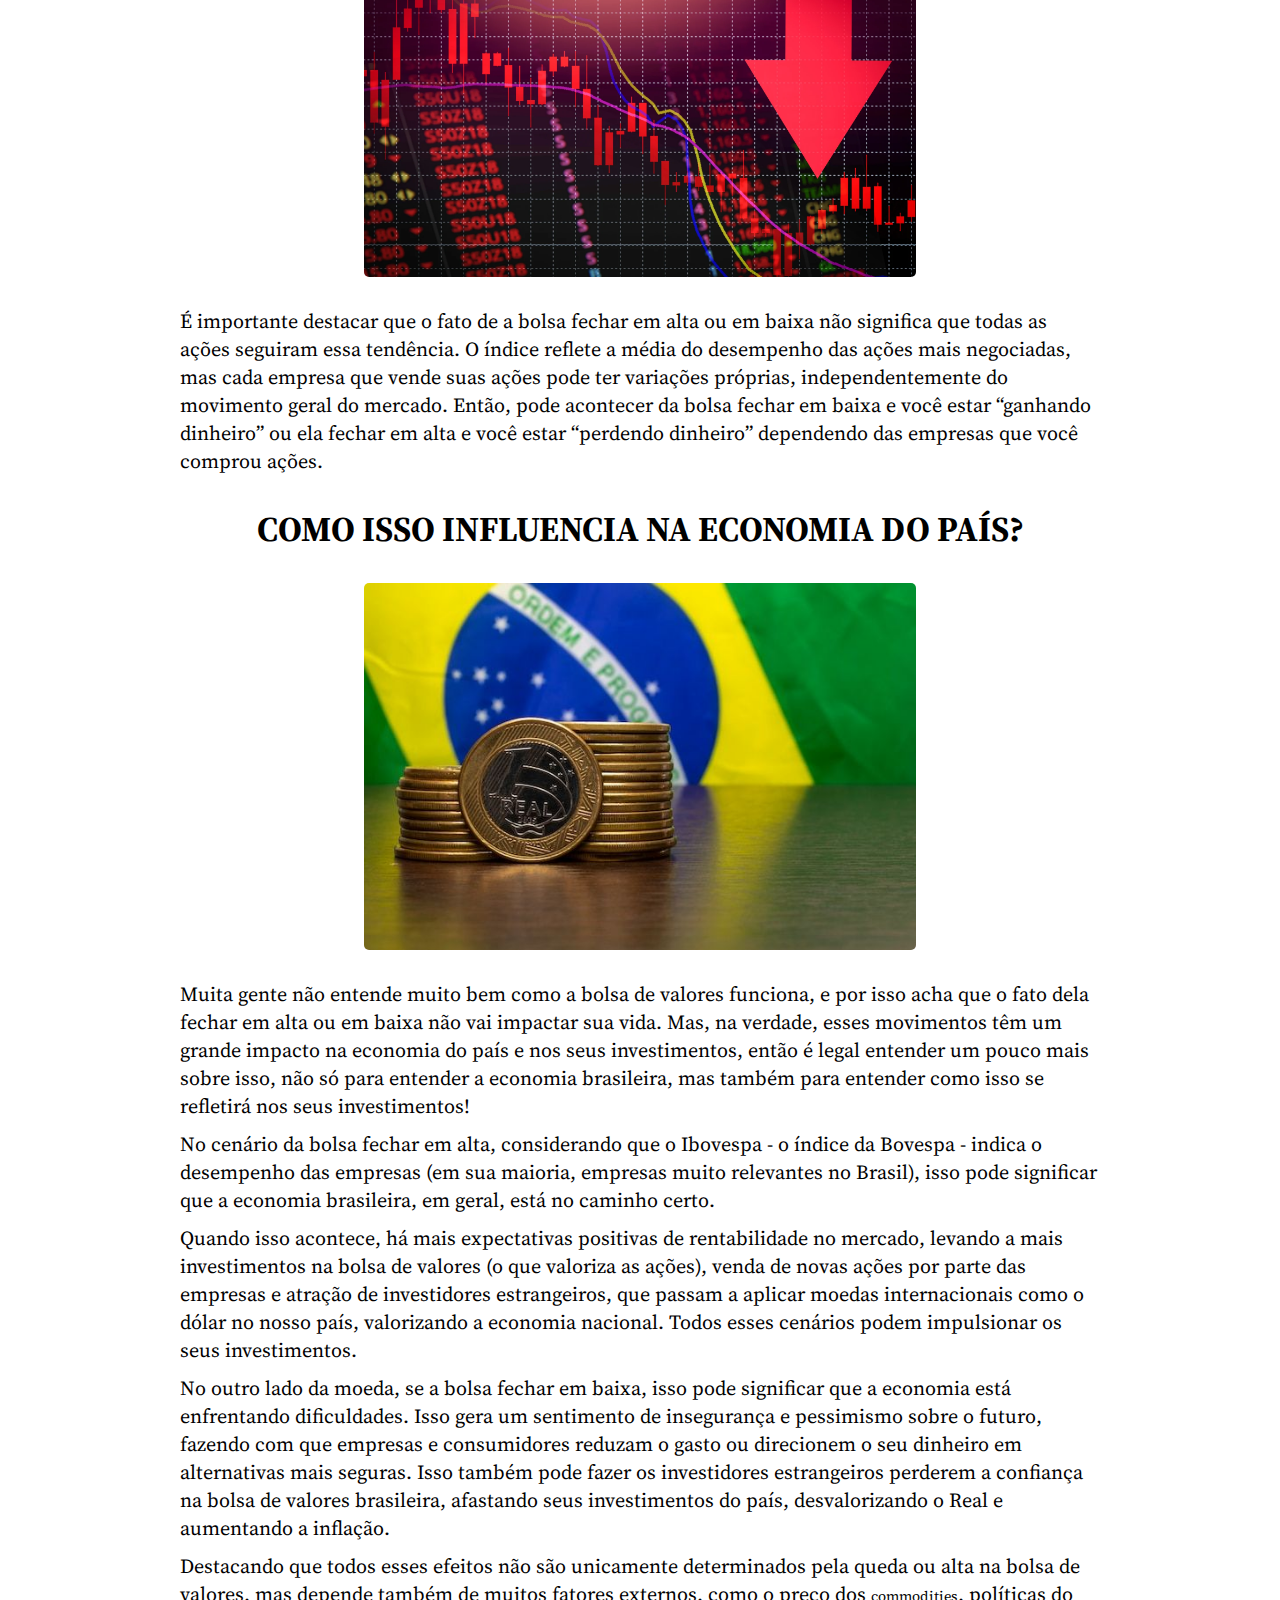
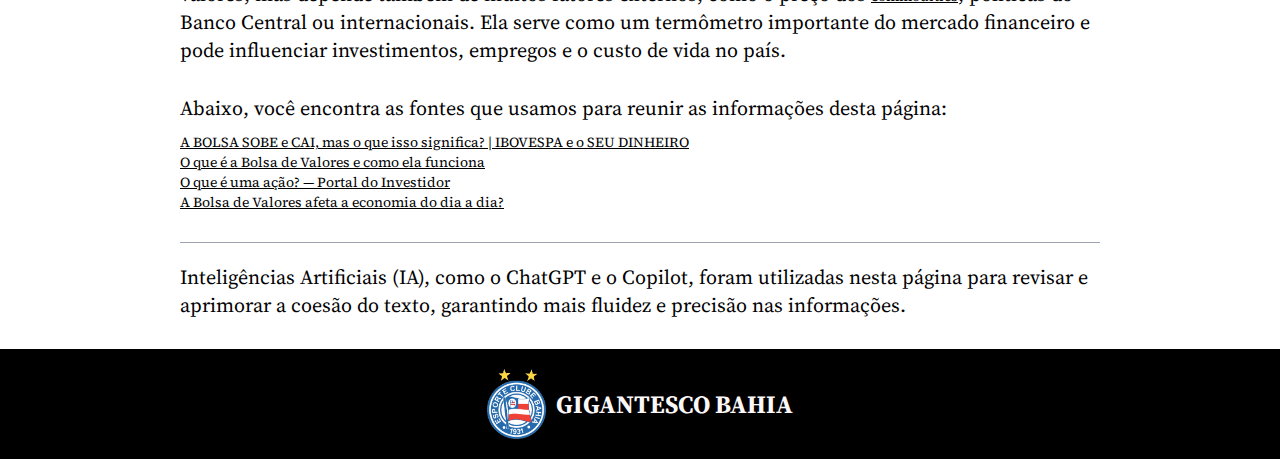
<file: pages/AltaeBaixas/AltaeBaixas.html>
<!DOCTYPE html>
<html lang="en">
<head>
    <meta charset="UTF-8">
    <meta name="viewport" content="width=device-width, initial-scale=1.0">
    <link rel="preconnect" href="https://fonts.googleapis.com">
    <link rel="preconnect" href="https://fonts.gstatic.com" crossorigin>
    <link href="https://fonts.googleapis.com/css2?family=Source+Serif+4:ital,opsz,wght@0,8..60,200..900;1,8..60,200..900&display=swap" rel="stylesheet">
    <link rel="shortcut icon" href="../../assets/img/FAVICON.png" type="image/x-icon">
    <link rel="stylesheet" href="AltaeBaixas.css">
    <title>BovespaFácil</title>
</head>
<body>
    <header>
        <div class="logo">
            <strong>BovespaFácil</strong>
            <img src="../../assets/img/FAVICON.png" alt="Logo site bovespaFácil">
        </div>
        <div class="navmobile">
            <nav>
                <ul>
                    <li ><a id="inicio" href="../../index.html">Início</a></li>
                    <li ><a id="PrincipaisCommodites" href="../PrincipaisCommodites/PrincipaisCommodites.html">Principais Commodites</a></li>
                    <li ><a id="TipoDeInvestidor" href="../TipoDeInvestidor/TipoDeInvestidor.html">Tipo de Investidor</a></li>
                    <li ><a id="ABolsaeBrasileiros" href="../ABolsaeBrasileiros/ABolsaeBrasileiros.html">A Bolsa e Brasileiros</a></li>
                    <li ><a id="MoedaseVantagens" href="../MoedaseVantagens/MoedaseVantagens.html">Moedas e vantagens</a></li>
                    <li ><a id="AltaeBaixas" href="../AltaeBaixas/AltaeBaixas.html">Alta e Baixa</a></li>
                    <li ><a id="BovespaeBolsasGlobais" href="../BovespaeBolsasGlobais/BovespaeBolsasGlobais.html">Bovespa e Bolsas globais</a></li>
                    <li ><a id="AcumulaçãoDeCapital" href="../AcumulaçãoDeCapital/AcumulaçãoDeCapital.html">Acumulação de Capital</a></li>
                    <li ><a id="TrabalhosNoCircuitoDeCapital" href="../TrabalhosNoCircuitoDeCapital/TrabalhosNoCircuitoDeCapital.html">Trabalhos no Circuito de Capital</a></li>
                    <li ><a id="RiscoseSoluçõesNoMercado" href="../RiscoseSoluçõesNoMercado/RiscoseSoluçõesNoMercado.html">Riscos e Soluções no Mercado</a></li>
                    <li ><a id="Equipe" href="../Equipe/Equipe.html">Equipe</a></li>
                </ul>
            </nav>
        </div>

        <div class="navdesktop">
            <nav>
                <ul>
                    <li ><a id="inicio" href="../../index.html">Início</a></li>
                    <li ><a id="PrincipaisCommodites" href="../PrincipaisCommodites/PrincipaisCommodites.html">Principais Commodites</a></li>
                    <li ><a id="TipoDeInvestidor" href="../TipoDeInvestidor/TipoDeInvestidor.html">Tipo de Investidor</a></li>
                    <li ><a id="ABolsaeBrasileiros" href="../ABolsaeBrasileiros/ABolsaeBrasileiros.html">A Bolsa e Brasileiros</a></li>
                    <li ><a id="MoedaseVantagens" href="../MoedaseVantagens/MoedaseVantagens.html">Moedas e vantagens</a></li>
                    <li ><a id="AltaeBaixas" href="../AltaeBaixas/AltaeBaixas.html">Alta e Baixa</a></li>
                    <li ><a id="BovespaeBolsasGlobais" href="../BovespaeBolsasGlobais/BovespaeBolsasGlobais.html">Bovespa e Bolsas globais</a></li>
                    <li ><a id="AcumulaçãoDeCapital" href="../AcumulaçãoDeCapital/AcumulaçãoDeCapital.html">Acumulação de Capital</a></li>
                    <li ><a id="TrabalhosNoCircuitoDeCapital" href="../TrabalhosNoCircuitoDeCapital/TrabalhosNoCircuitoDeCapital.html">Trabalhos no Circuito de Capital</a></li>
                    <li ><a id="RiscoseSoluçõesNoMercado" href="../RiscoseSoluçõesNoMercado/RiscoseSoluçõesNoMercado.html">Riscos e Soluções no Mercado</a></li>
                    <li ><a id="Equipe" href="../Equipe/Equipe.html">Equipe</a></li>
                </ul>
            </nav>
        </div>
    </header>

    <main>
        <div>
            <h1>“Bolsa fecha em alta” e “Bolsa fecha em baixa”. Saiba o significado</h1>
            
            <div class="unasp">
                <img src="../../assets/img/unasp.png" alt="">
                
                
                <p>2025</p>
            </div>

            <div class="linec"></div>
        </div>

        <div>
            <img src="./images/graficoNormal.png" alt="" class="img">
            <p>Seja você investidor ou não, é bem provável que já tenha ouvido essas expressões. É importantíssimo saber o que elas significam para compreender o funcionamento do mercado financeiro. Nesta página, vamos te explicar de forma simples e objetiva o que esses termos representam e como eles impactam os investimentos.</p>
        </div>

        <div>
            <h2>Bolsa fecha em alta</h2>

            <p>Dizer que a bolsa de valores fechou em alta quer dizer que o índice principal da bolsa de valores (a Ibovespa no caso do Brasil) terminou o dia com uma valorização em relação ao dia anterior. Isso significa que a média do desempenho das ações mais negociadas foi positivo, com mais pessoas comprando ações (que são basicamente “pedacinhos” que uma empresa disponibiliza na bolsa de valores para serem compradas) do que vendendo.</p>

            <img src="./images/graficoGreen.png" alt="" class="img">
        </div>

        <div>
            <h2>Bolsa fecha em baixa</h2>
            
            <p>Já quando a bolsa fecha baixa, isso quer dizer que o seu índice caiu em relação ao dia anterior. Ou seja, houve uma desvalorização do mercado porque, no geral, mais ações foram vendidas do que compradas.</p>

            <img src="./images/graficoRed.png" alt="" class="img">

            <p>É importante destacar que o fato de a bolsa fechar em alta ou em baixa não significa que todas as ações seguiram essa tendência. O índice reflete a média do desempenho das ações mais negociadas, mas cada empresa que vende suas ações pode ter variações próprias, independentemente do movimento geral do mercado. Então, pode acontecer da bolsa fechar em baixa e você estar “ganhando dinheiro” ou ela fechar em alta e você estar “perdendo dinheiro” dependendo das empresas que você comprou ações.</p>
        </div>

        <div>
            <h2>Como isso influencia na economia do país?</h2>

            <img src="./images/real.png" alt="" class="img">

            <p>Muita gente não entende muito bem como a bolsa de valores funciona, e por isso acha que o fato dela fechar em alta ou em baixa não vai impactar sua vida. Mas, na verdade, esses movimentos têm um grande impacto na economia do país e nos seus investimentos, então é legal entender um pouco mais sobre isso, não só para entender a economia brasileira, mas também para entender como isso se refletirá nos seus investimentos!</p>
            <p>No cenário da bolsa fechar em alta, considerando que o Ibovespa - o índice da Bovespa - indica o desempenho das empresas (em sua maioria, empresas muito relevantes no Brasil), isso pode significar que a economia brasileira, em geral, está no caminho certo. </p>
            <p>Quando isso acontece, há mais expectativas positivas de rentabilidade no mercado, levando a mais investimentos na bolsa de valores (o que valoriza as ações), venda de novas ações por parte das empresas e atração de investidores estrangeiros, que passam a aplicar moedas internacionais como o dólar no nosso país, valorizando a economia nacional. Todos esses cenários podem impulsionar os seus investimentos. </p>
            <p>No outro lado da moeda, se a bolsa fechar em baixa, isso pode significar que a economia está enfrentando dificuldades. Isso gera um sentimento de insegurança e pessimismo sobre o futuro, fazendo com que empresas e consumidores reduzam o gasto ou direcionem o seu dinheiro em alternativas mais seguras. Isso também pode fazer os investidores estrangeiros perderem a confiança na bolsa de valores brasileira, afastando seus investimentos do país, desvalorizando o Real e aumentando a inflação.</p>
            <p>Destacando que todos esses efeitos não são unicamente determinados pela queda ou alta na bolsa de valores, mas depende também de muitos fatores externos, como o preço dos <a href="../PrincipaisCommodites/PrincipaisCommodites.html">commodities</a>, políticas do Banco Central ou internacionais. Ela serve como um termômetro importante do mercado financeiro e pode influenciar investimentos, empregos e o custo de vida no país.</p>
        </div>

        <div>
            <p>Abaixo, você encontra as fontes que usamos para reunir as informações desta página:</p>

            <div class="fontes">
                <a href="https://www.youtube.com/watch?v=SsTASVJRsh8" target="_blank">A BOLSA SOBE e CAI, mas o que isso significa? | IBOVESPA e o SEU DINHEIRO</a>
                <a href="https://blog.nubank.com.br/o-que-e-a-bolsa-de-valores-e-como-ela-funciona/" target="_blank">O que é a Bolsa de Valores e como ela funciona</a>
                <a href="https://www.gov.br/investidor/pt-br/investir/tipos-de-investimentos/acoes/o-que-e-uma-acao" target="_blank"> O que é uma ação? — Portal do Investidor</a>
                <a href="https://blog.nubank.com.br/a-bolsa-de-valores-afeta-a-economia-do-dia-a-dia/" target="_blank">A Bolsa de Valores afeta a economia do dia a dia?</a>
            </div>   

            <div class="linec"></div>

            <p>Inteligências Artificiais (IA), como o ChatGPT e o Copilot, foram utilizadas nesta página para revisar e aprimorar a coesão do texto, garantindo mais fluidez e precisão nas informações.</p>
        </div>
    </main>

    <div class="rodape">
        <div class="bahia">
            <img src="../../assets/img/bahia.png" alt="escudo do time de futebol bahia">

            <strong>GIGANTESCO BAHIA</strong>
        </div>
    </div>
</body>
</html>
</file>
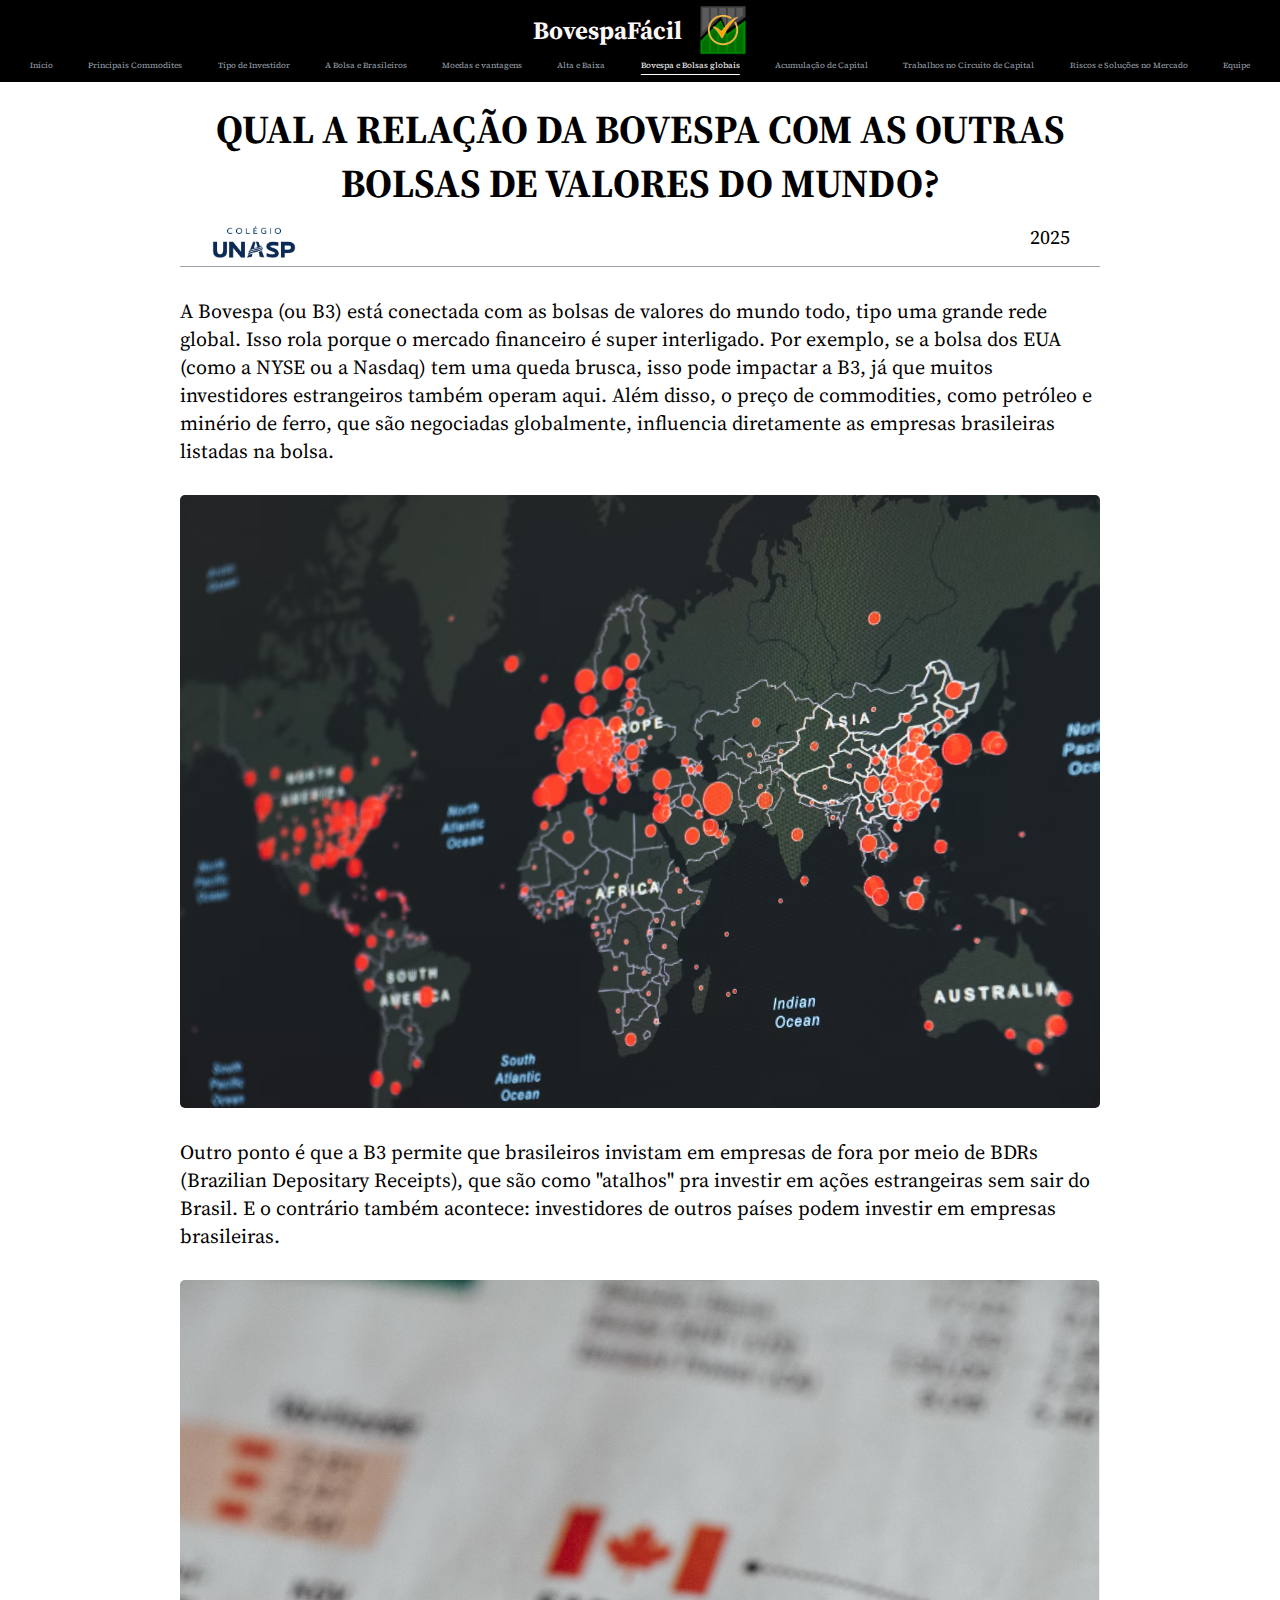
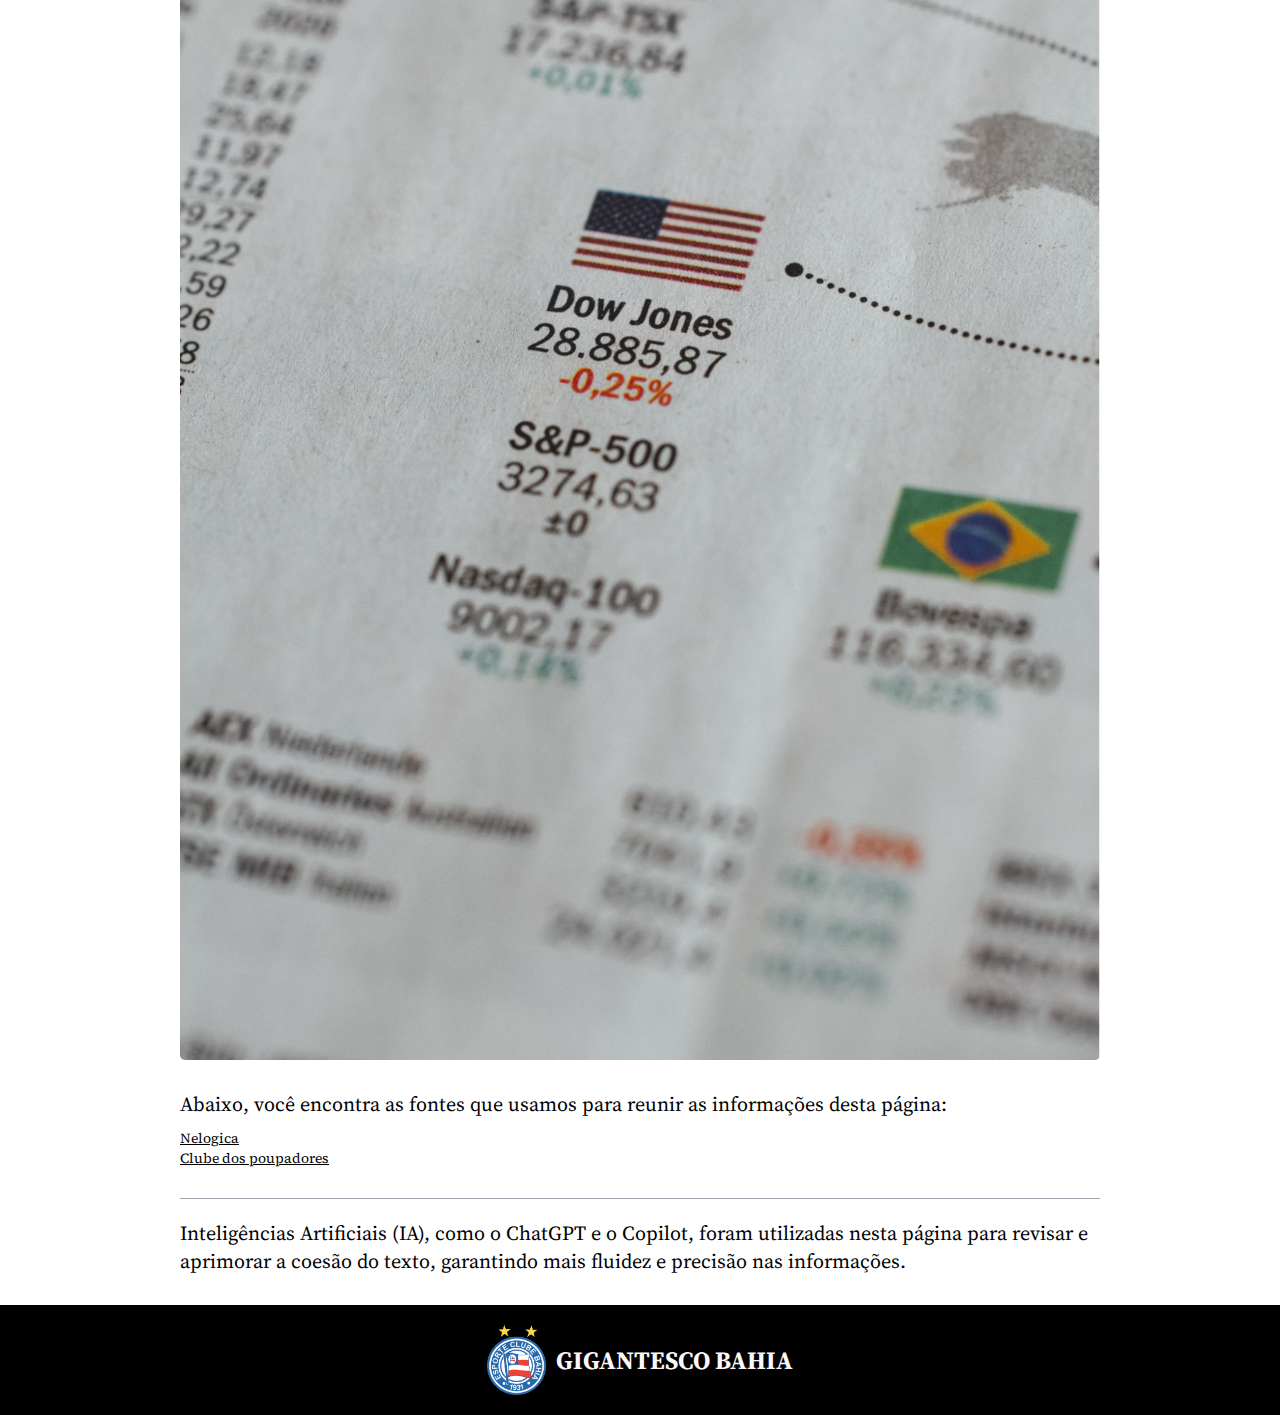
<file: pages/BovespaeBolsasGlobais/BovespaeBolsasGlobais.html>
<!DOCTYPE html>
<html lang="en">
<head>
    <meta charset="UTF-8">
    <meta name="viewport" content="width=device-width, initial-scale=1.0">
    <link rel="preconnect" href="https://fonts.googleapis.com">
    <link rel="preconnect" href="https://fonts.gstatic.com" crossorigin>
    <link href="https://fonts.googleapis.com/css2?family=Source+Serif+4:ital,opsz,wght@0,8..60,200..900;1,8..60,200..900&display=swap" rel="stylesheet">
    <link rel="shortcut icon" href="../../assets/img/FAVICON.png" type="image/x-icon">
    <link rel="stylesheet" href="BovespaeBolsasGlobais.css">
    <title>BovespaFácil</title>
</head>
<body>
    <header>
        <div class="logo">
            <strong>BovespaFácil</strong>
            <img src="../../assets/img/FAVICON.png" alt="Logo site bovespaFácil">
        </div>
        <div class="navmobile">
            <nav>
                <ul>
                    <li ><a id="inicio" href="../../index.html">Início</a></li>
                    <li ><a id="PrincipaisCommodites" href="../PrincipaisCommodites/PrincipaisCommodites.html">Principais Commodites</a></li>
                    <li ><a id="TipoDeInvestidor" href="../TipoDeInvestidor/TipoDeInvestidor.html">Tipo de Investidor</a></li>
                    <li ><a id="ABolsaeBrasileiros" href="../ABolsaeBrasileiros/ABolsaeBrasileiros.html">A Bolsa e Brasileiros</a></li>
                    <li ><a id="MoedaseVantagens" href="../MoedaseVantagens/MoedaseVantagens.html">Moedas e vantagens</a></li>
                    <li ><a id="AltaeBaixas" href="../AltaeBaixas/AltaeBaixas.html">Alta e Baixa</a></li>
                    <li ><a id="BovespaeBolsasGlobais" href="../BovespaeBolsasGlobais/BovespaeBolsasGlobais.html">Bovespa e Bolsas globais</a></li>
                    <li ><a id="AcumulaçãoDeCapital" href="../AcumulaçãoDeCapital/AcumulaçãoDeCapital.html">Acumulação de Capital</a></li>
                    <li ><a id="TrabalhosNoCircuitoDeCapital" href="../TrabalhosNoCircuitoDeCapital/TrabalhosNoCircuitoDeCapital.html">Trabalhos no Circuito de Capital</a></li>
                    <li ><a id="Equipe" href="../Equipe/Equipe.html">Equipe</a></li>
                </ul>
            </nav>
        </div>

        <div class="navdesktop">
            <nav>
                <ul>
                    <li ><a id="inicio" href="../../index.html">Início</a></li>
                    <li ><a id="PrincipaisCommodites" href="../PrincipaisCommodites/PrincipaisCommodites.html">Principais Commodites</a></li>
                    <li ><a id="TipoDeInvestidor" href="../TipoDeInvestidor/TipoDeInvestidor.html">Tipo de Investidor</a></li>
                    <li ><a id="ABolsaeBrasileiros" href="../ABolsaeBrasileiros/ABolsaeBrasileiros.html">A Bolsa e Brasileiros</a></li>
                    <li ><a id="MoedaseVantagens" href="../MoedaseVantagens/MoedaseVantagens.html">Moedas e vantagens</a></li>
                    <li ><a id="AltaeBaixas" href="../AltaeBaixas/AltaeBaixas.html">Alta e Baixa</a></li>
                    <li ><a id="BovespaeBolsasGlobais" href="../BovespaeBolsasGlobais/BovespaeBolsasGlobais.html">Bovespa e Bolsas globais</a></li>
                    <li ><a id="AcumulaçãoDeCapital" href="../AcumulaçãoDeCapital/AcumulaçãoDeCapital.html">Acumulação de Capital</a></li>
                    <li ><a id="TrabalhosNoCircuitoDeCapital" href="../TrabalhosNoCircuitoDeCapital/TrabalhosNoCircuitoDeCapital.html">Trabalhos no Circuito de Capital</a></li>
                    <li ><a id="RiscoseSoluçõesNoMercado" href="../RiscoseSoluçõesNoMercado/RiscoseSoluçõesNoMercado.html">Riscos e Soluções no Mercado</a></li>
                    <li ><a id="Equipe" href="../Equipe/Equipe.html">Equipe</a></li>
                </ul>
            </nav>
        </div>
    </header>

    <main>
        <div>
            <h1>Qual a relação da Bovespa com as outras bolsas de valores do mundo?</h1>
            
            <div class="unasp">
                <img src="../../assets/img/unasp.png" alt="">
                
                
                <p>2025</p>
            </div>

            <div class="linec"></div>
        </div>
        
        <div>
            <p>A Bovespa (ou B3) está conectada com as bolsas de valores do mundo todo, tipo uma grande rede global. Isso rola porque o mercado financeiro é super interligado. Por exemplo, se a bolsa dos EUA (como a NYSE ou a Nasdaq) tem uma queda brusca, isso pode impactar a B3, já que muitos investidores estrangeiros também operam aqui. Além disso, o preço de commodities, como petróleo e minério de ferro, que são negociadas globalmente, influencia diretamente as empresas brasileiras listadas na bolsa.</p>

            <img src="./images/mapamundo.avif" alt="" class="img">

            <p>Outro ponto é que a B3 permite que brasileiros invistam em empresas de fora por meio de BDRs (Brazilian Depositary Receipts), que são como "atalhos" pra investir em ações estrangeiras sem sair do Brasil. E o contrário também acontece: investidores de outros países podem investir em empresas brasileiras.</p>
        
            <img src="./images/br.png" alt="" class="img">
        </div>

        <div>
            <p>Abaixo, você encontra as fontes que usamos para reunir as informações desta página:</p>

            <div class="fontes">
                <a href="https://blog.nelogica.com.br/entenda-a-relacao-do-mercado-internacional-com-o-mercado-bovespa/" target="_blank">Nelogica</a>
                <a href="https://clubedospoupadores.com/bolsas-mundiais" target="_blank">Clube dos poupadores</a>
            </div>  
            
            <div class="linec"></div>

            <p>Inteligências Artificiais (IA), como o ChatGPT e o Copilot, foram utilizadas nesta página para revisar e aprimorar a coesão do texto, garantindo mais fluidez e precisão nas informações.</p>
        </div>
    </main>

    <div class="rodape">
        <div class="bahia">
            <img src="../../assets/img/bahia.png" alt="escudo do time de futebol bahia">

            <strong>GIGANTESCO BAHIA</strong>
        </div>
    </div>
</body>
</html>
</file>
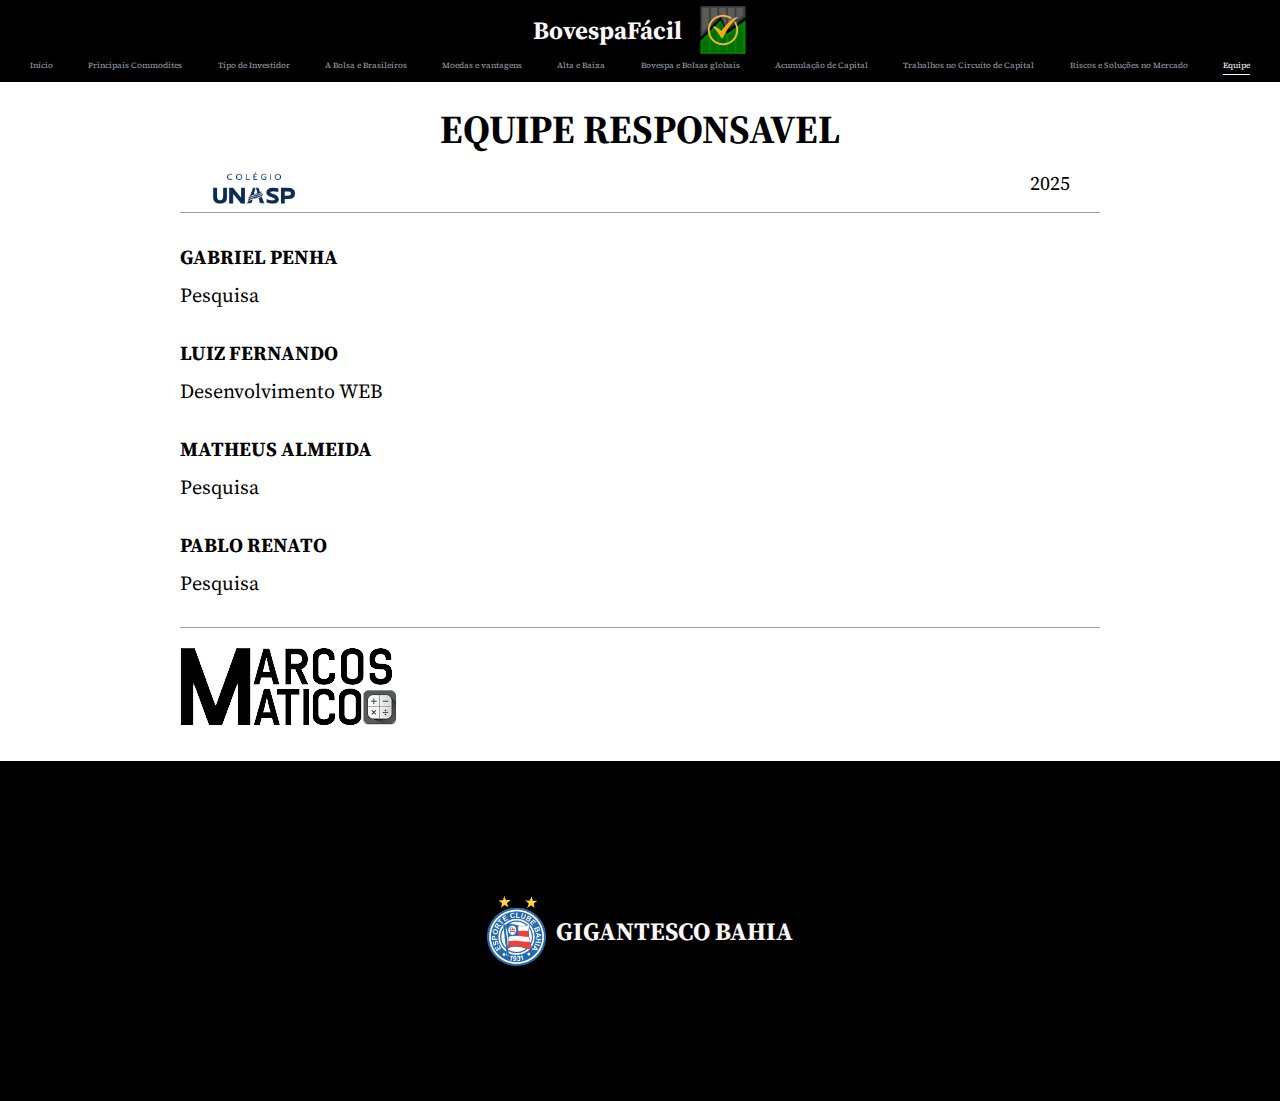
<file: pages/Equipe/Equipe.html>
<!DOCTYPE html>
<html lang="en">
<head>
    <meta charset="UTF-8">
    <meta name="viewport" content="width=device-width, initial-scale=1.0">
    <link rel="preconnect" href="https://fonts.googleapis.com">
    <link rel="preconnect" href="https://fonts.gstatic.com" crossorigin>
    <link href="https://fonts.googleapis.com/css2?family=Source+Serif+4:ital,opsz,wght@0,8..60,200..900;1,8..60,200..900&display=swap" rel="stylesheet">
    <link rel="shortcut icon" href="../../assets/img/FAVICON.png" type="image/x-icon">
    <link rel="stylesheet" href="Equipe.css">
    <title>BovespaFácil</title>
</head>
<body>
    <header>
        <div class="logo">
            <strong>BovespaFácil</strong>
            <img src="../../assets/img/FAVICON.png" alt="Logo site bovespaFácil">
        </div>
        <div class="navmobile">
            <nav>
                <ul>
                    <li ><a id="inicio" href="../../index.html">Início</a></li>
                    <li ><a id="PrincipaisCommodites" href="../PrincipaisCommodites/PrincipaisCommodites.html">Principais Commodites</a></li>
                    <li ><a id="TipoDeInvestidor" href="../TipoDeInvestidor/TipoDeInvestidor.html">Tipo de Investidor</a></li>
                    <li ><a id="ABolsaeBrasileiros" href="../ABolsaeBrasileiros/ABolsaeBrasileiros.html">A Bolsa e Brasileiros</a></li>
                    <li ><a id="MoedaseVantagens" href="../MoedaseVantagens/MoedaseVantagens.html">Moedas e vantagens</a></li>
                    <li ><a id="AltaeBaixas" href="../AltaeBaixas/AltaeBaixas.html">Alta e Baixa</a></li>
                    <li ><a id="BovespaeBolsasGlobais" href="../BovespaeBolsasGlobais/BovespaeBolsasGlobais.html">Bovespa e Bolsas globais</a></li>
                    <li ><a id="AcumulaçãoDeCapital" href="../AcumulaçãoDeCapital/AcumulaçãoDeCapital.html">Acumulação de Capital</a></li>
                    <li ><a id="TrabalhosNoCircuitoDeCapital" href="../TrabalhosNoCircuitoDeCapital/TrabalhosNoCircuitoDeCapital.html">Trabalhos no Circuito de Capital</a></li>
                    <li ><a id="RiscoseSoluçõesNoMercado" href="../RiscoseSoluçõesNoMercado/RiscoseSoluçõesNoMercado.html">Riscos e Soluções no Mercado</a></li>
                    <li ><a id="Equipe" href="../Equipe/Equipe.html">Equipe</a></li>
                </ul>
            </nav>
        </div>

        <div class="navdesktop">
            <nav>
                <ul>
                    <li ><a id="inicio" href="../../index.html">Início</a></li>
                    <li ><a id="PrincipaisCommodites" href="../PrincipaisCommodites/PrincipaisCommodites.html">Principais Commodites</a></li>
                    <li ><a id="TipoDeInvestidor" href="../TipoDeInvestidor/TipoDeInvestidor.html">Tipo de Investidor</a></li>
                    <li ><a id="ABolsaeBrasileiros" href="../ABolsaeBrasileiros/ABolsaeBrasileiros.html">A Bolsa e Brasileiros</a></li>
                    <li ><a id="MoedaseVantagens" href="../MoedaseVantagens/MoedaseVantagens.html">Moedas e vantagens</a></li>
                    <li ><a id="AltaeBaixas" href="../AltaeBaixas/AltaeBaixas.html">Alta e Baixa</a></li>
                    <li ><a id="BovespaeBolsasGlobais" href="../BovespaeBolsasGlobais/BovespaeBolsasGlobais.html">Bovespa e Bolsas globais</a></li>
                    <li ><a id="AcumulaçãoDeCapital" href="../AcumulaçãoDeCapital/AcumulaçãoDeCapital.html">Acumulação de Capital</a></li>
                    <li ><a id="TrabalhosNoCircuitoDeCapital" href="../TrabalhosNoCircuitoDeCapital/TrabalhosNoCircuitoDeCapital.html">Trabalhos no Circuito de Capital</a></li>
                    <li ><a id="RiscoseSoluçõesNoMercado" href="../RiscoseSoluçõesNoMercado/RiscoseSoluçõesNoMercado.html">Riscos e Soluções no Mercado</a></li>
                    <li ><a id="Equipe" href="../Equipe/Equipe.html">Equipe</a></li>
                </ul>
            </nav>
        </div>
    </header>

    <main>
        <div>
            <h1>EQUIPE RESPONSAVEL</h1>
            
            <div class="unasp">
                <img src="../../assets/img/unasp.png" alt="">
                
                
                <p>2025</p>
            </div>

            <div class="linec"></div>
        </div>

        <div>
            <div>
                <h3>Gabriel Penha</h3>
                <p>Pesquisa</p>
            </div>
            
            <div>
                <h3>Luiz Fernando</h3>
                <p>Desenvolvimento WEB</p>
            </div>

            <div>
                <h3>Matheus Almeida</h3>
                <p>Pesquisa</p>
            </div>

            <div>
                <h3>Pablo Renato</h3>
                <p>Pesquisa</p>
            </div>
        </div>

        <div>
            <div class="linec"></div>

            <img src="../../assets/img/marcosmatico.png" alt="">
        </div>
    </main>

    <div class="rodape">
        <div class="bahia">
            <img src="../../assets/img/bahia.png" alt="escudo do time de futebol bahia">
            <strong>GIGANTESCO BAHIA</strong>
        </div>
    </div>
</body>
</html>
</file>
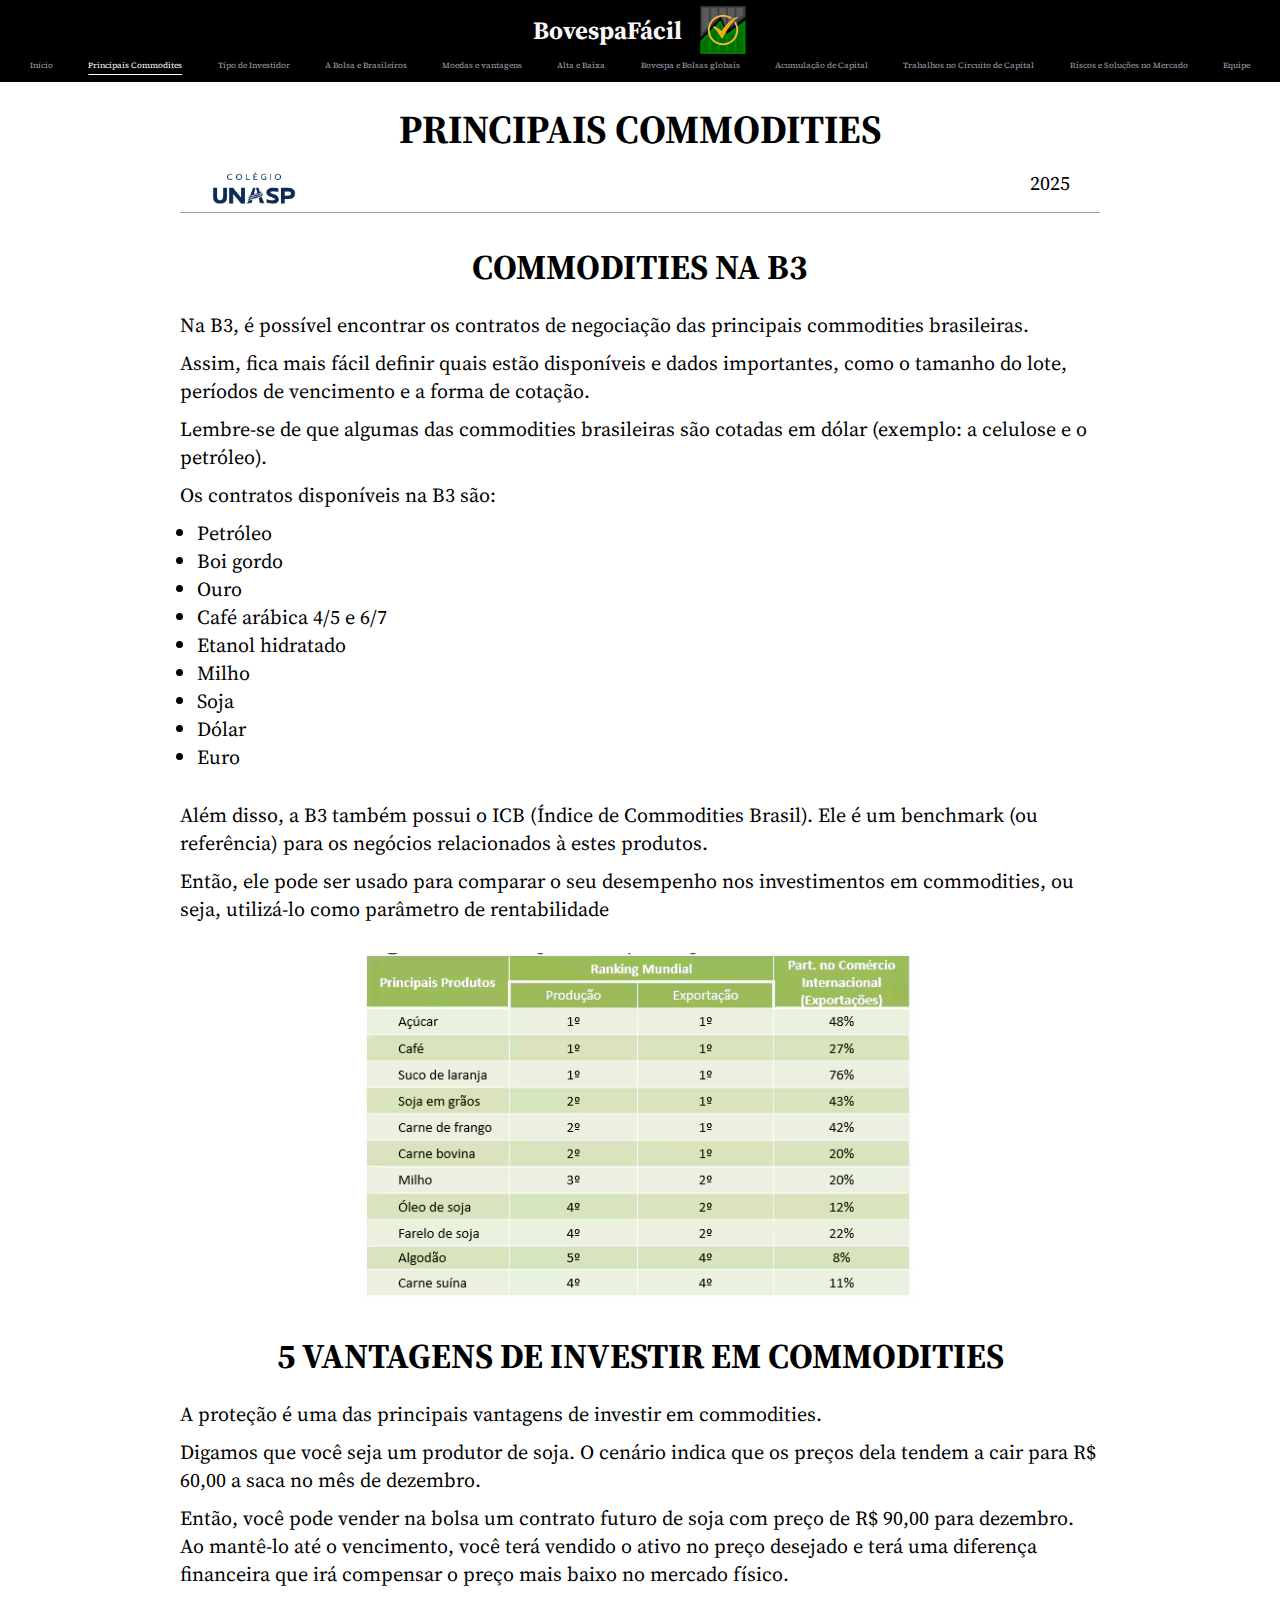
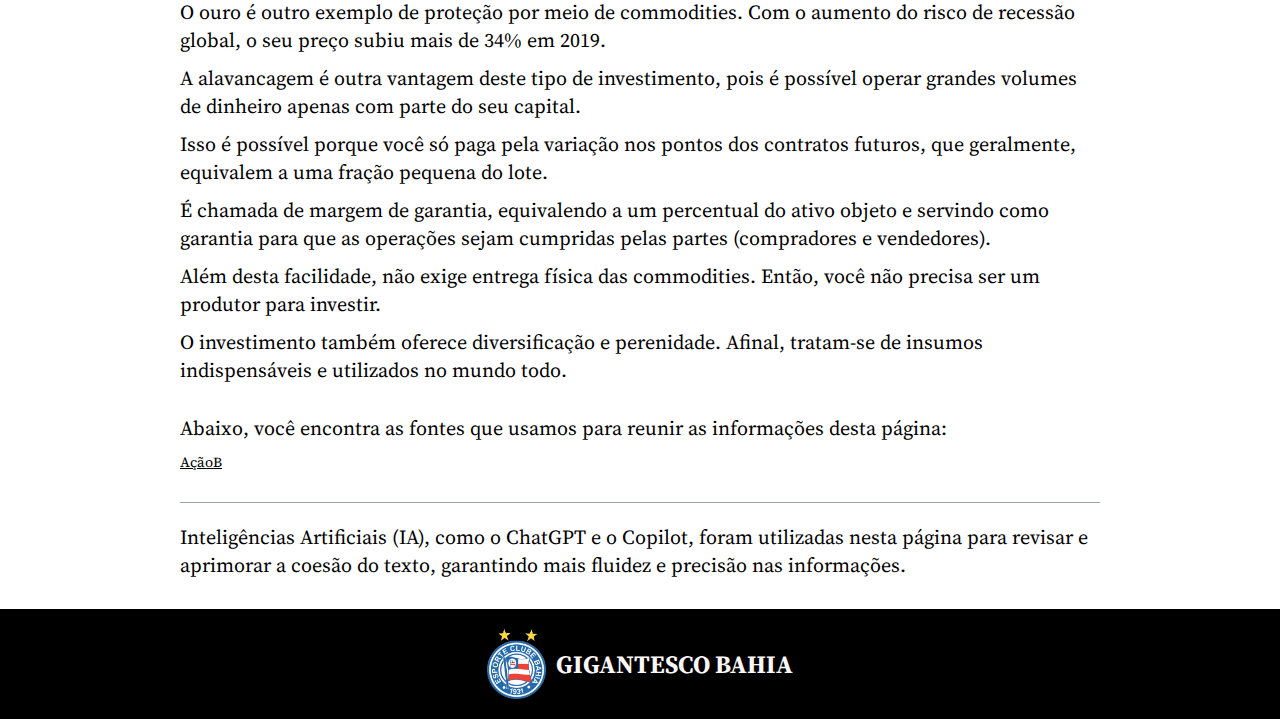
<file: pages/PrincipaisCommodites/PrincipaisCommodites.html>
<!DOCTYPE html>
<html lang="en">
<head>
    <meta charset="UTF-8">
    <meta name="viewport" content="width=device-width, initial-scale=1.0">
    <link rel="preconnect" href="https://fonts.googleapis.com">
    <link rel="preconnect" href="https://fonts.gstatic.com" crossorigin>
    <link href="https://fonts.googleapis.com/css2?family=Source+Serif+4:ital,opsz,wght@0,8..60,200..900;1,8..60,200..900&display=swap" rel="stylesheet">
    <link rel="shortcut icon" href="../../assets/img/FAVICON.png" type="image/x-icon">
    <link rel="stylesheet" href="PrincipaisCommodites.css">
    <title>BovespaFácil</title>
</head>
<body>
    <header>
        <div class="logo">
            <strong>BovespaFácil</strong>
            <img src="../../assets/img/FAVICON.png" alt="Logo site bovespaFácil">
        </div>
        <div class="navmobile">
            <nav>
                <ul>
                    <li ><a id="inicio" href="../../index.html">Início</a></li>
                    <li ><a id="PrincipaisCommodites" href="../PrincipaisCommodites/PrincipaisCommodites.html">Principais Commodites</a></li>
                    <li ><a id="TipoDeInvestidor" href="../TipoDeInvestidor/TipoDeInvestidor.html">Tipo de Investidor</a></li>
                    <li ><a id="ABolsaeBrasileiros" href="../ABolsaeBrasileiros/ABolsaeBrasileiros.html">A Bolsa e Brasileiros</a></li>
                    <li ><a id="MoedaseVantagens" href="../MoedaseVantagens/MoedaseVantagens.html">Moedas e vantagens</a></li>
                    <li ><a id="AltaeBaixas" href="../AltaeBaixas/AltaeBaixas.html">Alta e Baixa</a></li>
                    <li ><a id="BovespaeBolsasGlobais" href="../BovespaeBolsasGlobais/BovespaeBolsasGlobais.html">Bovespa e Bolsas globais</a></li>
                    <li ><a id="AcumulaçãoDeCapital" href="../AcumulaçãoDeCapital/AcumulaçãoDeCapital.html">Acumulação de Capital</a></li>
                    <li ><a id="TrabalhosNoCircuitoDeCapital" href="../TrabalhosNoCircuitoDeCapital/TrabalhosNoCircuitoDeCapital.html">Trabalhos no Circuito de Capital</a></li>
                    <li ><a id="RiscoseSoluçõesNoMercado" href="../RiscoseSoluçõesNoMercado/RiscoseSoluçõesNoMercado.html">Riscos e Soluções no Mercado</a></li>
                    <li ><a id="Equipe" href="../Equipe/Equipe.html">Equipe</a></li>
                </ul>
            </nav>
        </div>

        <div class="navdesktop">
            <nav>
                <ul>
                    <li ><a id="inicio" href="../../index.html">Início</a></li>
                    <li ><a id="PrincipaisCommodites" href="../PrincipaisCommodites/PrincipaisCommodites.html">Principais Commodites</a></li>
                    <li ><a id="TipoDeInvestidor" href="../TipoDeInvestidor/TipoDeInvestidor.html">Tipo de Investidor</a></li>
                    <li ><a id="ABolsaeBrasileiros" href="../ABolsaeBrasileiros/ABolsaeBrasileiros.html">A Bolsa e Brasileiros</a></li>
                    <li ><a id="MoedaseVantagens" href="../MoedaseVantagens/MoedaseVantagens.html">Moedas e vantagens</a></li>
                    <li ><a id="AltaeBaixas" href="../AltaeBaixas/AltaeBaixas.html">Alta e Baixa</a></li>
                    <li ><a id="BovespaeBolsasGlobais" href="../BovespaeBolsasGlobais/BovespaeBolsasGlobais.html">Bovespa e Bolsas globais</a></li>
                    <li ><a id="AcumulaçãoDeCapital" href="../AcumulaçãoDeCapital/AcumulaçãoDeCapital.html">Acumulação de Capital</a></li>
                    <li ><a id="TrabalhosNoCircuitoDeCapital" href="../TrabalhosNoCircuitoDeCapital/TrabalhosNoCircuitoDeCapital.html">Trabalhos no Circuito de Capital</a></li>
                    <li ><a id="RiscoseSoluçõesNoMercado" href="../RiscoseSoluçõesNoMercado/RiscoseSoluçõesNoMercado.html">Riscos e Soluções no Mercado</a></li>
                    <li ><a id="Equipe" href="../Equipe/Equipe.html">Equipe</a></li>
                </ul>
            </nav>
        </div>
    </header>

    <main>
        <div>
            <h1>Principais commodities</h1>
            
            <div class="unasp">
                <img src="../../assets/img/unasp.png" alt="">
                
                
                <p>2025</p>
            </div>

            <div class="linec"></div>
        </div>

        <div>
            <h2>Commodities na B3</h2>
            <p>Na B3, é possível encontrar os contratos de negociação das principais commodities brasileiras.</p>
            <p>Assim, fica mais fácil definir quais estão disponíveis e dados importantes, como o tamanho do lote, períodos de vencimento e a forma de cotação.</p>
            <p>Lembre-se de que algumas das commodities brasileiras são cotadas em dólar (exemplo: a celulose e o petróleo).</p>
            <p>Os contratos disponíveis na B3 são:</p>

            <ul>
                <li>Petróleo</li>
                <li>Boi gordo</li>
                <li>Ouro</li>
                <li>Café arábica 4/5 e 6/7</li>
                <li>Etanol hidratado</li>
                <li>Milho</li>
                <li>Soja</li>
                <li>Dólar</li>
                <li>Euro</li>
            </ul>
        </div>

        <div>
            <p>Além disso, a B3 também possui o ICB (Índice de Commodities Brasil). Ele é um benchmark (ou referência) para os negócios relacionados à estes produtos.</p>
            <p>Então, ele pode ser usado para comparar o seu desempenho nos investimentos em commodities, ou seja, utilizá-lo como parâmetro de rentabilidade</p>

            <img src="./images/tabela.png" alt="" class="img">
        </div>

        <div>
            <h2>5 Vantagens de investir em commodities</h2>

            <p>A proteção é uma das principais vantagens de investir em commodities.</p>
            <p>Digamos que você seja um produtor de soja. O cenário indica que os preços dela tendem a cair para R$ 60,00 a saca no mês de dezembro.</p>
            <p>Então, você pode vender na bolsa um contrato futuro de soja com preço de R$ 90,00 para dezembro. Ao mantê-lo até o vencimento, você terá vendido o ativo no preço desejado e terá uma diferença financeira que irá compensar o preço mais baixo no mercado físico.</p>
            <p>O ouro é outro exemplo de proteção por meio de commodities. Com o aumento do risco de recessão global, o seu preço subiu mais de 34% em 2019.</p>
            <p>A alavancagem é outra vantagem deste tipo de investimento, pois é possível operar grandes volumes de dinheiro apenas com parte do seu capital.</p>
            <p>Isso é possível porque você só paga pela variação nos pontos dos contratos futuros, que geralmente, equivalem a uma fração pequena do lote.</p>
            <p>É chamada de margem de garantia, equivalendo a um percentual do ativo objeto e servindo como garantia para que as operações sejam cumpridas pelas partes (compradores e vendedores).</p>
            <p>Além desta facilidade, não exige entrega física das commodities. Então, você não precisa ser um produtor para investir.</p>
            <p>O investimento também oferece diversificação e perenidade. Afinal, tratam-se de insumos indispensáveis e utilizados no mundo todo.</p>
        </div>

        <div>
            <p>Abaixo, você encontra as fontes que usamos para reunir as informações desta página:</p>

            <div class="fontes">
                <a href="https://acaob.com.br/commodities-na-b3-o-que-sao-e-como-funcionam/#:~:text=Recursos%20energ%C3%A9ticos%3A%20energia%20el%C3%A9trica.,ouro%2C%20petr%C3%B3leo%20e%20g%C3%A1s%20natural" target="_blank">AçãoB</a>
            </div>
            
            <div class="linec"></div>

            <p>Inteligências Artificiais (IA), como o ChatGPT e o Copilot, foram utilizadas nesta página para revisar e aprimorar a coesão do texto, garantindo mais fluidez e precisão nas informações.</p>
        </div>
    </main>

    <div class="rodape">
        <div class="bahia">
            <img src="../../assets/img/bahia.png" alt="escudo do time de futebol bahia">

            <strong>GIGANTESCO BAHIA</strong>
        </div>
    </div>
</body>
</html>
</file>
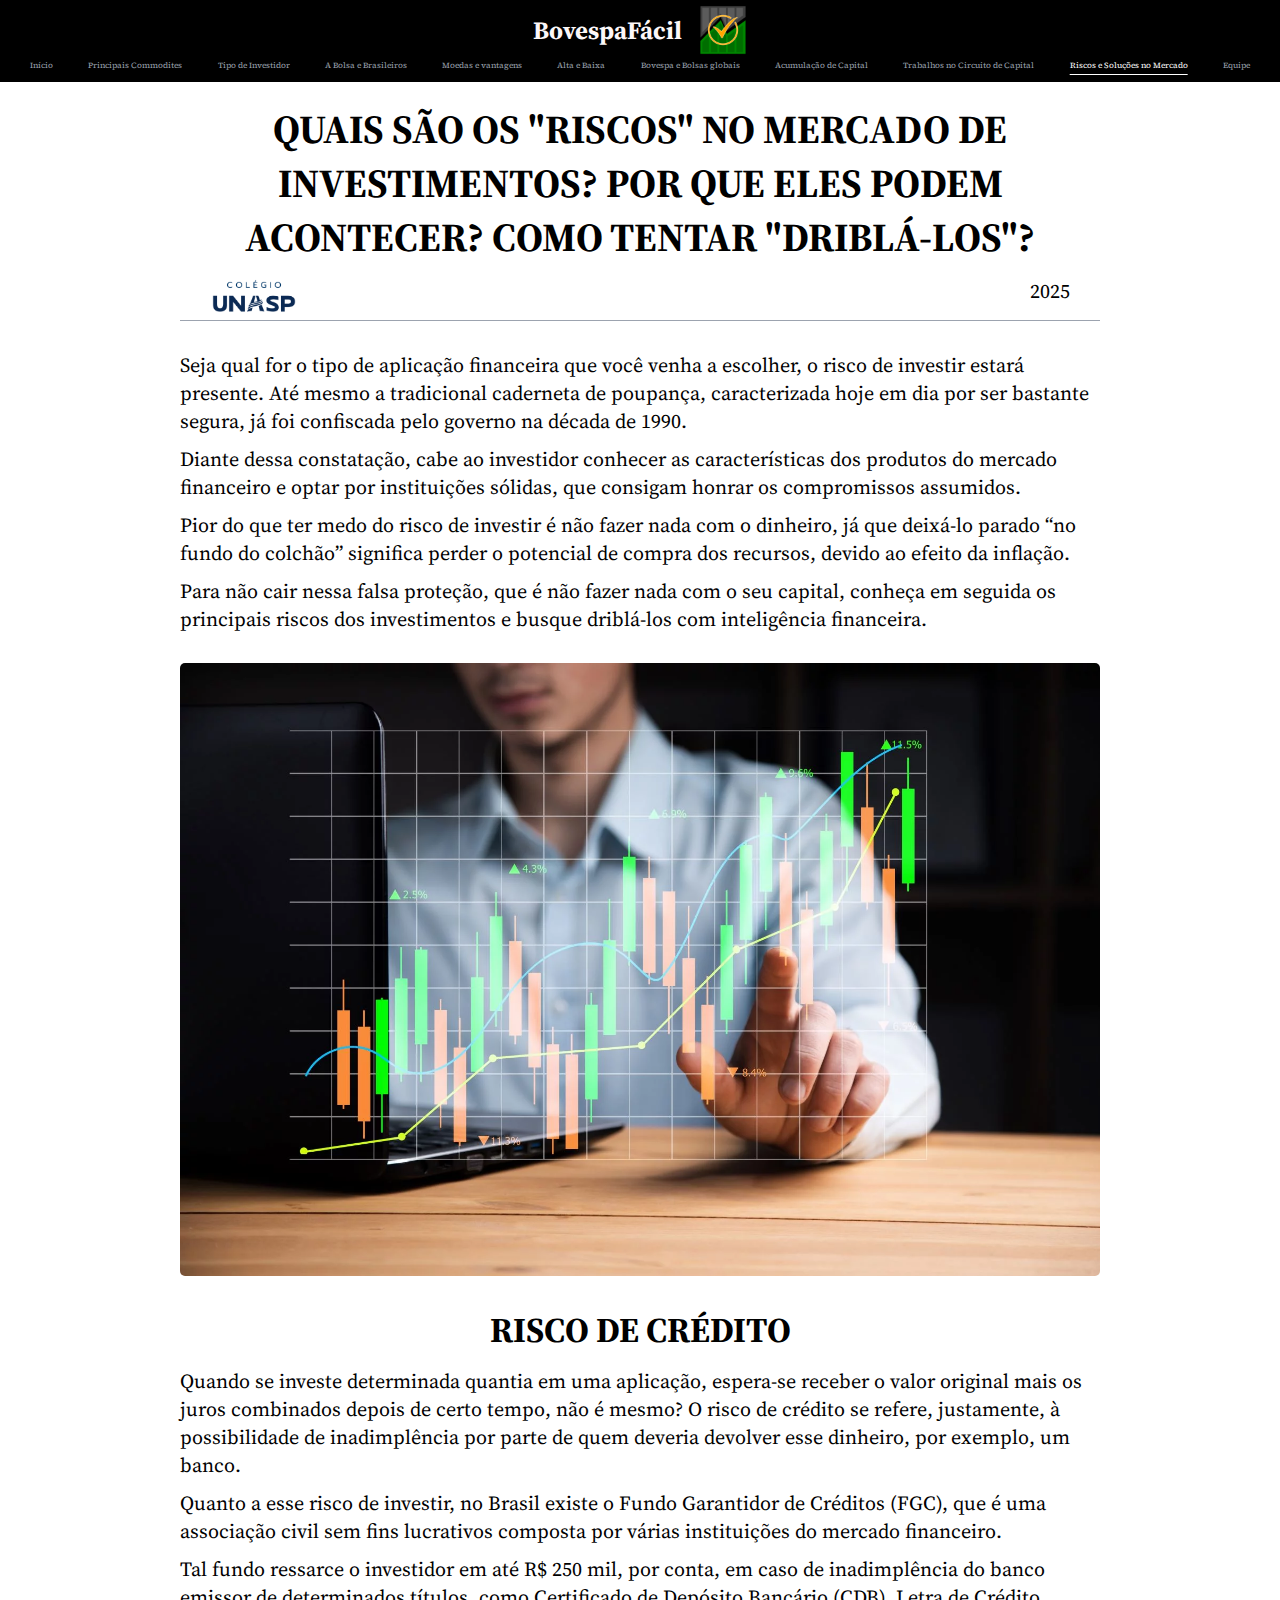
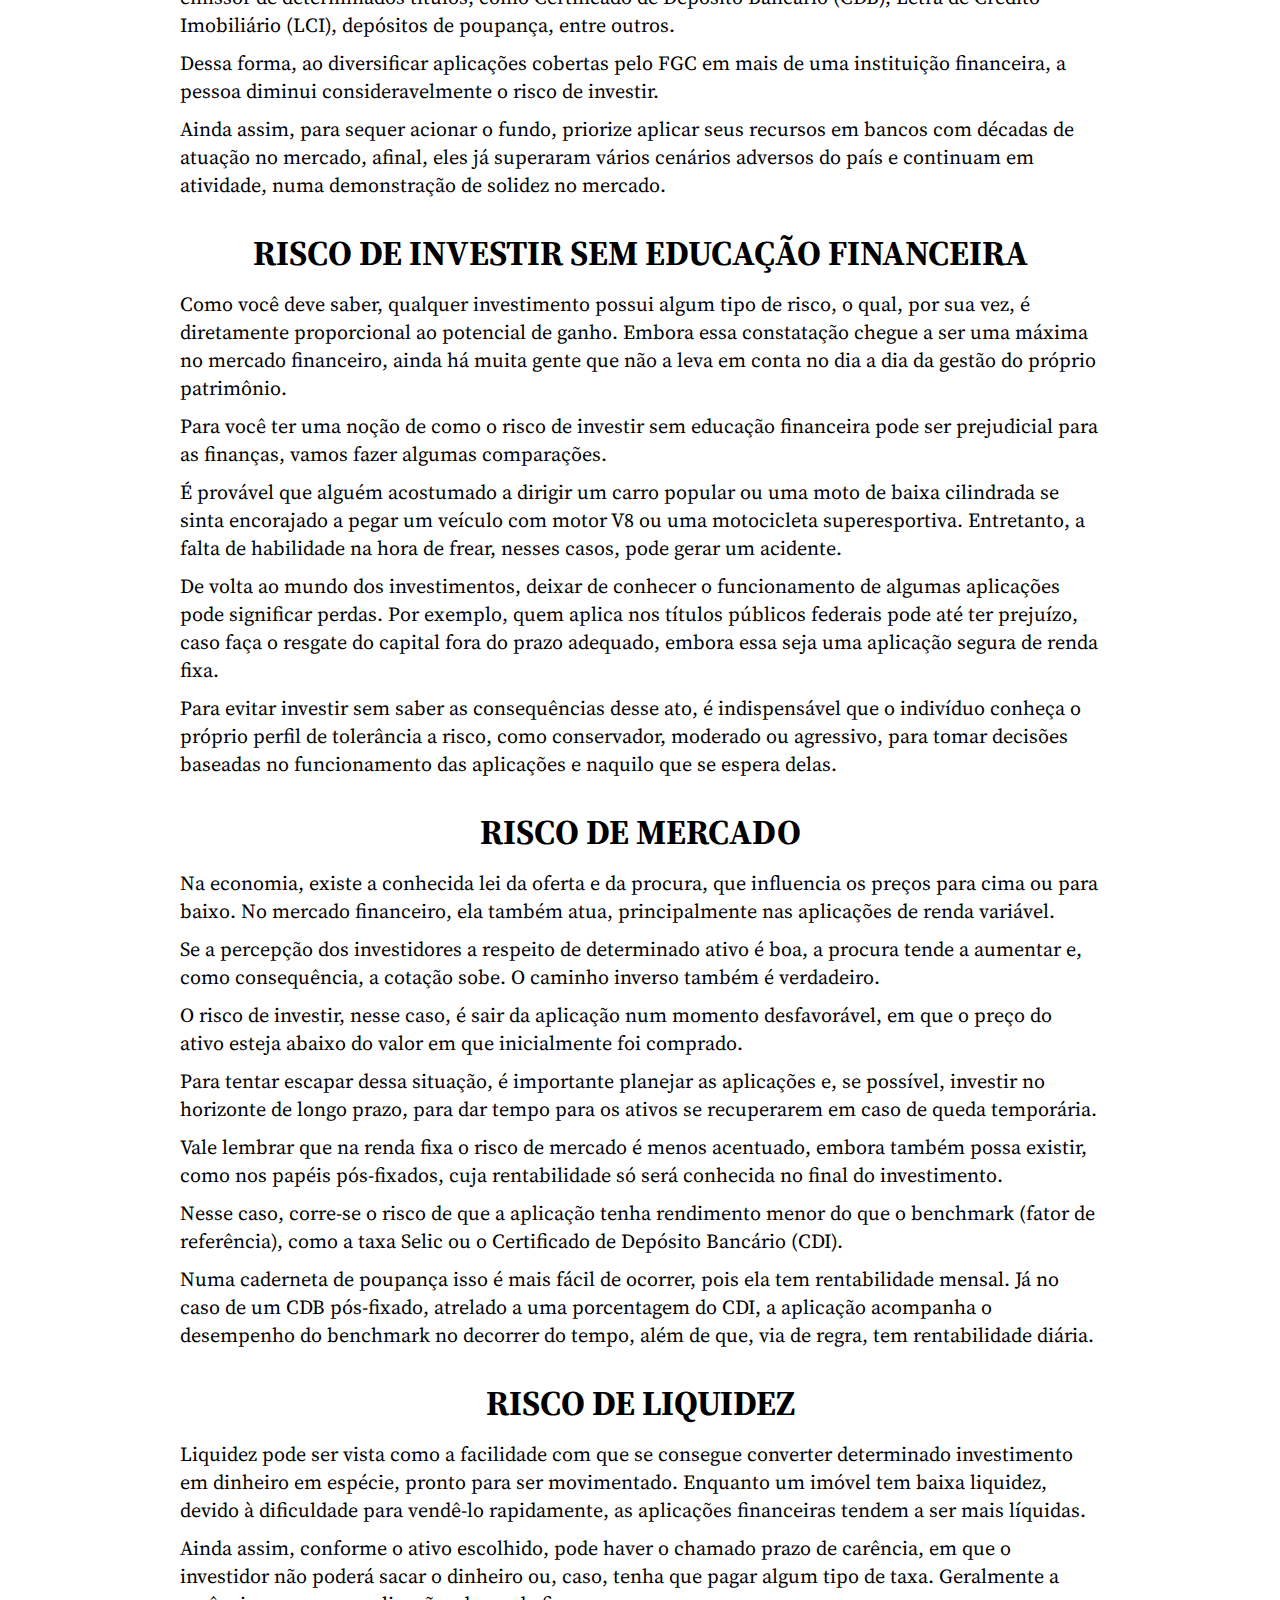
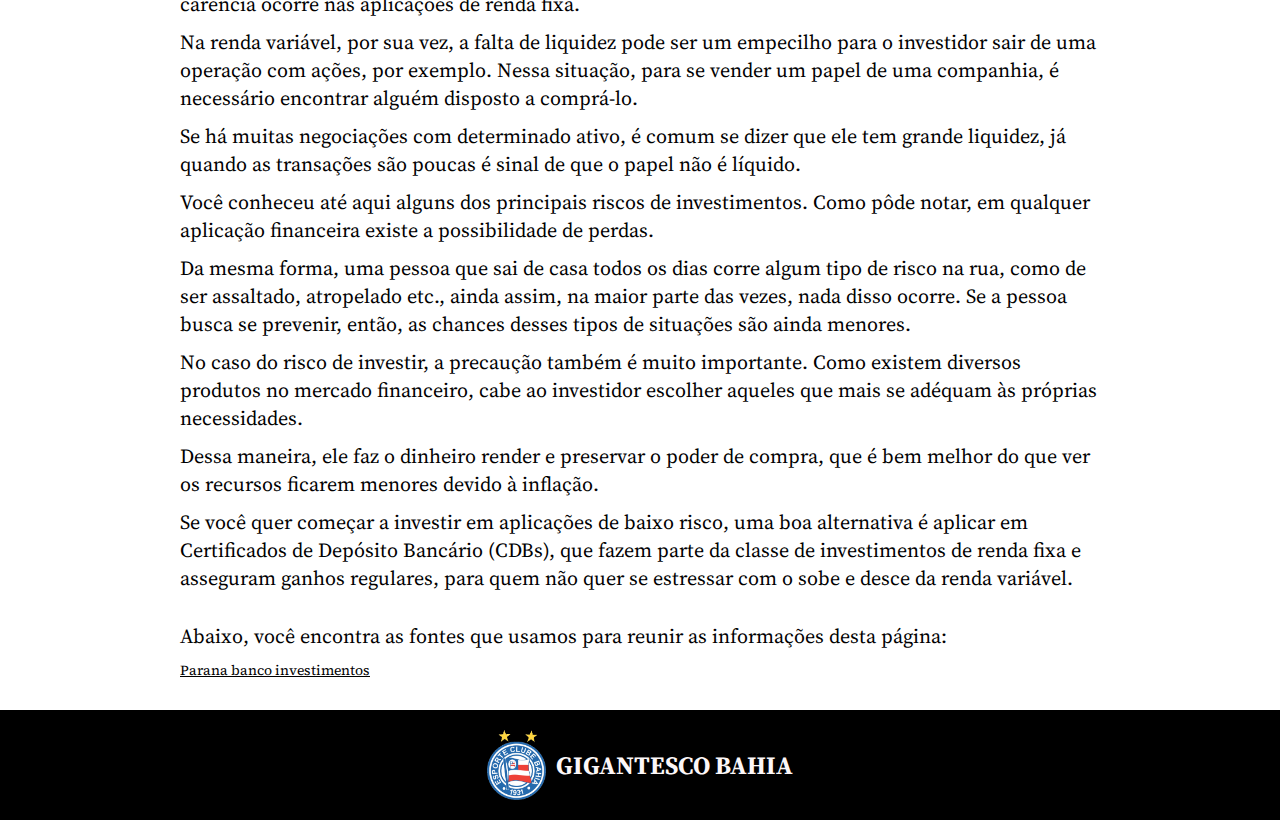
<file: pages/RiscoseSoluçõesNoMercado/RiscoseSoluçõesNoMercado.html>
<!DOCTYPE html>
<html lang="en">
<head>
    <meta charset="UTF-8">
    <meta name="viewport" content="width=device-width, initial-scale=1.0">
    <link rel="preconnect" href="https://fonts.googleapis.com">
    <link rel="preconnect" href="https://fonts.gstatic.com" crossorigin>
    <link href="https://fonts.googleapis.com/css2?family=Source+Serif+4:ital,opsz,wght@0,8..60,200..900;1,8..60,200..900&display=swap" rel="stylesheet">
    <link rel="shortcut icon" href="../../assets/img/FAVICON.png" type="image/x-icon">
    <link rel="stylesheet" href="RiscoseSoluçõesNoMercado.css">
    <title>BovespaFácil</title>
</head>
<body>
    <header>
        <div class="logo">
            <strong>BovespaFácil</strong>
            <img src="../../assets/img/FAVICON.png" alt="Logo site bovespaFácil">
        </div>
        <div class="navmobile">
            <nav>
                <ul>
                    <li ><a id="inicio" href="../../index.html">Início</a></li>
                    <li ><a id="PrincipaisCommodites" href="../PrincipaisCommodites/PrincipaisCommodites.html">Principais Commodites</a></li>
                    <li ><a id="TipoDeInvestidor" href="../TipoDeInvestidor/TipoDeInvestidor.html">Tipo de Investidor</a></li>
                    <li ><a id="ABolsaeBrasileiros" href="../ABolsaeBrasileiros/ABolsaeBrasileiros.html">A Bolsa e Brasileiros</a></li>
                    <li ><a id="MoedaseVantagens" href="../MoedaseVantagens/MoedaseVantagens.html">Moedas e vantagens</a></li>
                    <li ><a id="AltaeBaixas" href="../AltaeBaixas/AltaeBaixas.html">Alta e Baixa</a></li>
                    <li ><a id="BovespaeBolsasGlobais" href="../BovespaeBolsasGlobais/BovespaeBolsasGlobais.html">Bovespa e Bolsas globais</a></li>
                    <li ><a id="AcumulaçãoDeCapital" href="../AcumulaçãoDeCapital/AcumulaçãoDeCapital.html">Acumulação de Capital</a></li>
                    <li ><a id="TrabalhosNoCircuitoDeCapital" href="../TrabalhosNoCircuitoDeCapital/TrabalhosNoCircuitoDeCapital.html">Trabalhos no Circuito de Capital</a></li>
                    <li ><a id="RiscoseSoluçõesNoMercado" href="../RiscoseSoluçõesNoMercado/RiscoseSoluçõesNoMercado.html">Riscos e Soluções no Mercado</a></li>
                    <li ><a id="Equipe" href="../Equipe/Equipe.html">Equipe</a></li>
                </ul>
            </nav>
        </div>

        <div class="navdesktop">
            <nav>
                <ul>
                    <li ><a id="inicio" href="../../index.html">Início</a></li>
                    <li ><a id="PrincipaisCommodites" href="../PrincipaisCommodites/PrincipaisCommodites.html">Principais Commodites</a></li>
                    <li ><a id="TipoDeInvestidor" href="../TipoDeInvestidor/TipoDeInvestidor.html">Tipo de Investidor</a></li>
                    <li ><a id="ABolsaeBrasileiros" href="../ABolsaeBrasileiros/ABolsaeBrasileiros.html">A Bolsa e Brasileiros</a></li>
                    <li ><a id="MoedaseVantagens" href="../MoedaseVantagens/MoedaseVantagens.html">Moedas e vantagens</a></li>
                    <li ><a id="AltaeBaixas" href="../AltaeBaixas/AltaeBaixas.html">Alta e Baixa</a></li>
                    <li ><a id="BovespaeBolsasGlobais" href="../BovespaeBolsasGlobais/BovespaeBolsasGlobais.html">Bovespa e Bolsas globais</a></li>
                    <li ><a id="AcumulaçãoDeCapital" href="../AcumulaçãoDeCapital/AcumulaçãoDeCapital.html">Acumulação de Capital</a></li>
                    <li ><a id="TrabalhosNoCircuitoDeCapital" href="../TrabalhosNoCircuitoDeCapital/TrabalhosNoCircuitoDeCapital.html">Trabalhos no Circuito de Capital</a></li>
                    <li ><a id="RiscoseSoluçõesNoMercado" href="../RiscoseSoluçõesNoMercado/RiscoseSoluçõesNoMercado.html">Riscos e Soluções no Mercado</a></li>
                    <li ><a id="Equipe" href="../Equipe/Equipe.html">Equipe</a></li>
                </ul>
            </nav>
        </div>
    </header>

    <main>
        <div>
            <h1>Quais são os "riscos" no mercado de investimentos? Por que eles podem acontecer? Como tentar "driblá-los"?</h1>
            
            <div class="unasp">
                <img src="../../assets/img/unasp.png" alt="">
                
                
                <p>2025</p>
            </div>

            <div class="linec"></div>
        </div>

        <div>
            <p>Seja qual for o tipo de aplicação financeira que você venha a escolher, o risco de investir estará presente. Até mesmo a tradicional caderneta de poupança, caracterizada hoje em dia por ser bastante segura, já foi confiscada pelo governo na década de 1990.</p>
            <p>Diante dessa constatação, cabe ao investidor conhecer as características dos produtos do mercado financeiro e optar por instituições sólidas, que consigam honrar os compromissos assumidos.</p>
            <p>Pior do que ter medo do risco de investir é não fazer nada com o dinheiro, já que deixá-lo parado “no fundo do colchão” significa perder o potencial de compra dos recursos, devido ao efeito da inflação.</p>
            <p>Para não cair nessa falsa proteção, que é não fazer nada com o seu capital, conheça em seguida os principais riscos dos investimentos e busque driblá-los com inteligência financeira.</p>

            <img src="./images/maografico.png" alt="" class="img">
        </div>

        <div>
            <h2>Risco de crédito</h2>

            <p>Quando se investe determinada quantia em uma aplicação, espera-se receber o valor original mais os juros combinados depois de certo tempo, não é mesmo? O risco de crédito se refere, justamente, à possibilidade de inadimplência por parte de quem deveria devolver esse dinheiro, por exemplo, um banco.</p>
            <p>Quanto a esse risco de investir, no Brasil existe o Fundo Garantidor de Créditos (FGC), que é uma associação civil sem fins lucrativos composta por várias instituições do mercado financeiro.</p>
            <p>Tal fundo ressarce o investidor em até R$ 250 mil, por conta, em caso de inadimplência do banco emissor de determinados títulos, como Certificado de Depósito Bancário (CDB), Letra de Crédito Imobiliário (LCI), depósitos de poupança, entre outros.</p>
            <p>Dessa forma, ao diversificar aplicações cobertas pelo FGC em mais de uma instituição financeira, a pessoa diminui consideravelmente o risco de investir.</p>
            <p>Ainda assim, para sequer acionar o fundo, priorize aplicar seus recursos em bancos com décadas de atuação no mercado, afinal, eles já superaram vários cenários adversos do país e continuam em atividade, numa demonstração de solidez no mercado.</p>
        </div>

        <div>
            <h2>Risco de investir sem educação financeira</h2>

            <p>Como você deve saber, qualquer investimento possui algum tipo de risco, o qual, por sua vez, é diretamente proporcional ao potencial de ganho. Embora essa constatação chegue a ser uma máxima no mercado financeiro, ainda há muita gente que não a leva em conta no dia a dia da gestão do próprio patrimônio.</p>
            <p>Para você ter uma noção de como o risco de investir sem educação financeira pode ser prejudicial para as finanças, vamos fazer algumas comparações.</p>
            <p>É provável que alguém acostumado a dirigir um carro popular ou uma moto de baixa cilindrada se sinta encorajado a pegar um veículo com motor V8 ou uma motocicleta superesportiva. Entretanto, a falta de habilidade na hora de frear, nesses casos, pode gerar um acidente.</p>
            <p>De volta ao mundo dos investimentos, deixar de conhecer o funcionamento de algumas aplicações pode significar perdas. Por exemplo, quem aplica nos títulos públicos federais pode até ter prejuízo, caso faça o resgate do capital fora do prazo adequado, embora essa seja uma aplicação segura de renda fixa.</p>
            <p>Para evitar investir sem saber as consequências desse ato, é indispensável que o indivíduo conheça o próprio perfil de tolerância a risco, como conservador, moderado ou agressivo, para tomar decisões baseadas no funcionamento das aplicações e naquilo que se espera delas.</p>
        </div>

        <div>
            <h2>Risco de mercado</h2>

            <p>Na economia, existe a conhecida lei da oferta e da procura, que influencia os preços para cima ou para baixo. No mercado financeiro, ela também atua, principalmente nas aplicações de renda variável.</p>
            <p>Se a percepção dos investidores a respeito de determinado ativo é boa, a procura tende a aumentar e, como consequência, a cotação sobe. O caminho inverso também é verdadeiro.</p>
            <p>O risco de investir, nesse caso, é sair da aplicação num momento desfavorável, em que o preço do ativo esteja abaixo do valor em que inicialmente foi comprado.</p>
            <p>Para tentar escapar dessa situação, é importante planejar as aplicações e, se possível, investir no horizonte de longo prazo, para dar tempo para os ativos se recuperarem em caso de queda temporária.</p>
            <p>Vale lembrar que na renda fixa o risco de mercado é menos acentuado, embora também possa existir, como nos papéis pós-fixados, cuja rentabilidade só será conhecida no final do investimento.</p>
            <p>Nesse caso, corre-se o risco de que a aplicação tenha rendimento menor do que o benchmark (fator de referência), como a taxa Selic ou o Certificado de Depósito Bancário (CDI).</p>
            <p>Numa caderneta de poupança isso é mais fácil de ocorrer, pois ela tem rentabilidade mensal. Já no caso de um CDB pós-fixado, atrelado a uma porcentagem do CDI, a aplicação acompanha o desempenho do benchmark no decorrer do tempo, além de que, via de regra, tem rentabilidade diária.</p>
        </div>

        <div>
            <h2>Risco de liquidez</h2>

            <p>Liquidez pode ser vista como a facilidade com que se consegue converter determinado investimento em dinheiro em espécie, pronto para ser movimentado. Enquanto um imóvel tem baixa liquidez, devido à dificuldade para vendê-lo rapidamente, as aplicações financeiras tendem a ser mais líquidas.</p>
            <p>Ainda assim, conforme o ativo escolhido, pode haver o chamado prazo de carência, em que o investidor não poderá sacar o dinheiro ou, caso, tenha que pagar algum tipo de taxa. Geralmente a carência ocorre nas aplicações de renda fixa.</p>
            <p>Na renda variável, por sua vez, a falta de liquidez pode ser um empecilho para o investidor sair de uma operação com ações, por exemplo. Nessa situação, para se vender um papel de uma companhia, é necessário encontrar alguém disposto a comprá-lo.</p>
            <p>Se há muitas negociações com determinado ativo, é comum se dizer que ele tem grande liquidez, já quando as transações são poucas é sinal de que o papel não é líquido.</p>
            <p>Você conheceu até aqui alguns dos principais riscos de investimentos. Como pôde notar, em qualquer aplicação financeira existe a possibilidade de perdas.</p>
            <p>Da mesma forma, uma pessoa que sai de casa todos os dias corre algum tipo de risco na rua, como de ser assaltado, atropelado etc., ainda assim, na maior parte das vezes, nada disso ocorre. Se a pessoa busca se prevenir, então, as chances desses tipos de situações são ainda menores.</p>
            <p>No caso do risco de investir, a precaução também é muito importante. Como existem diversos produtos no mercado financeiro, cabe ao investidor escolher aqueles que mais se adéquam às próprias necessidades.</p>
            <p>Dessa maneira, ele faz o dinheiro render e preservar o poder de compra, que é bem melhor do que ver os recursos ficarem menores devido à inflação.</p>
            <p>Se você quer começar a investir em aplicações de baixo risco, uma boa alternativa é aplicar em Certificados de Depósito Bancário (CDBs), que fazem parte da classe de investimentos de renda fixa e asseguram ganhos regulares, para quem não quer se estressar com o sobe e desce da renda variável.</p>
        </div>

        <div>
            <p>Abaixo, você encontra as fontes que usamos para reunir as informações desta página:</p>

            <div class="fontes">
                <a href="https://paranabancoinvestimentos.com.br/blog/qual-o-verdadeiro-risco-de-investir/" target="_blank">Parana banco investimentos</a>
            </div>   
        </div>
    </main>

    <div class="rodape">
        <div class="bahia">
            <img src="../../assets/img/bahia.png" alt="escudo do time de futebol bahia">

            <strong>GIGANTESCO BAHIA</strong>
        </div>
    </div>
</body>
</html>
</file>
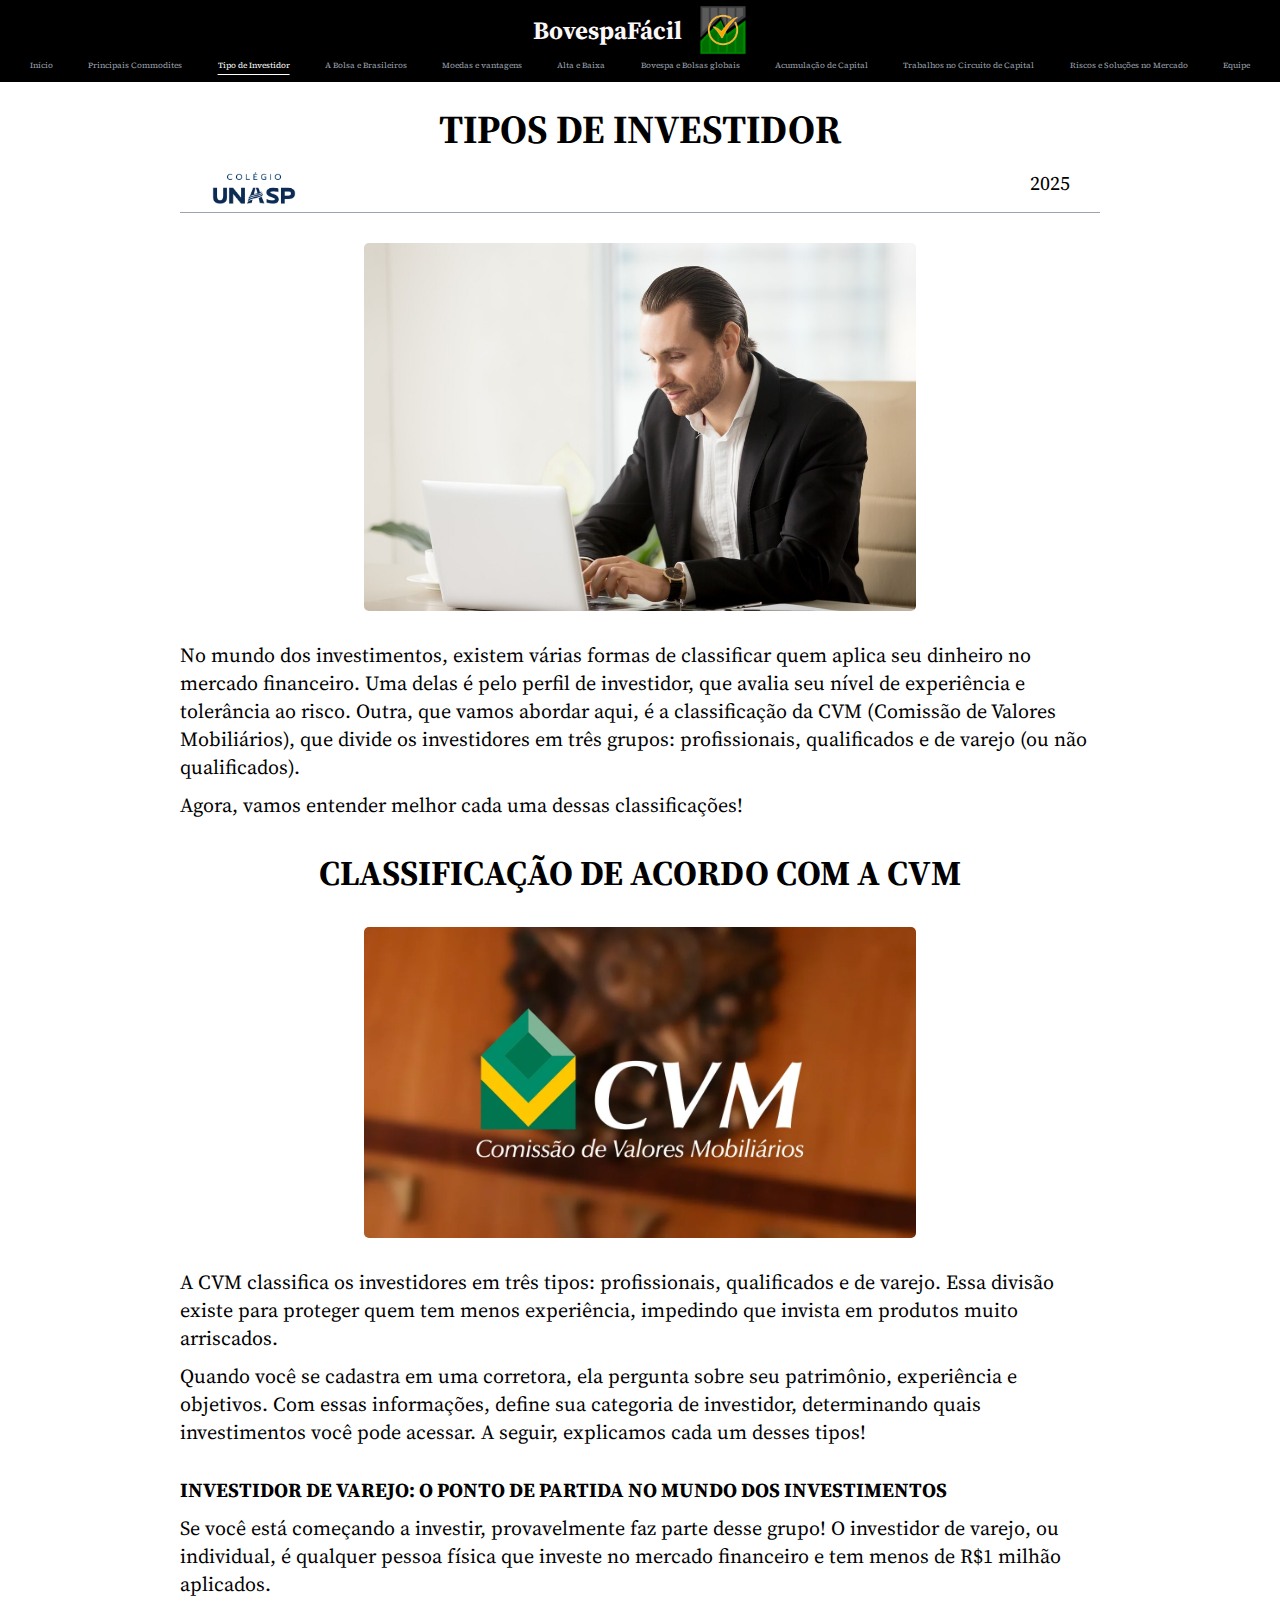
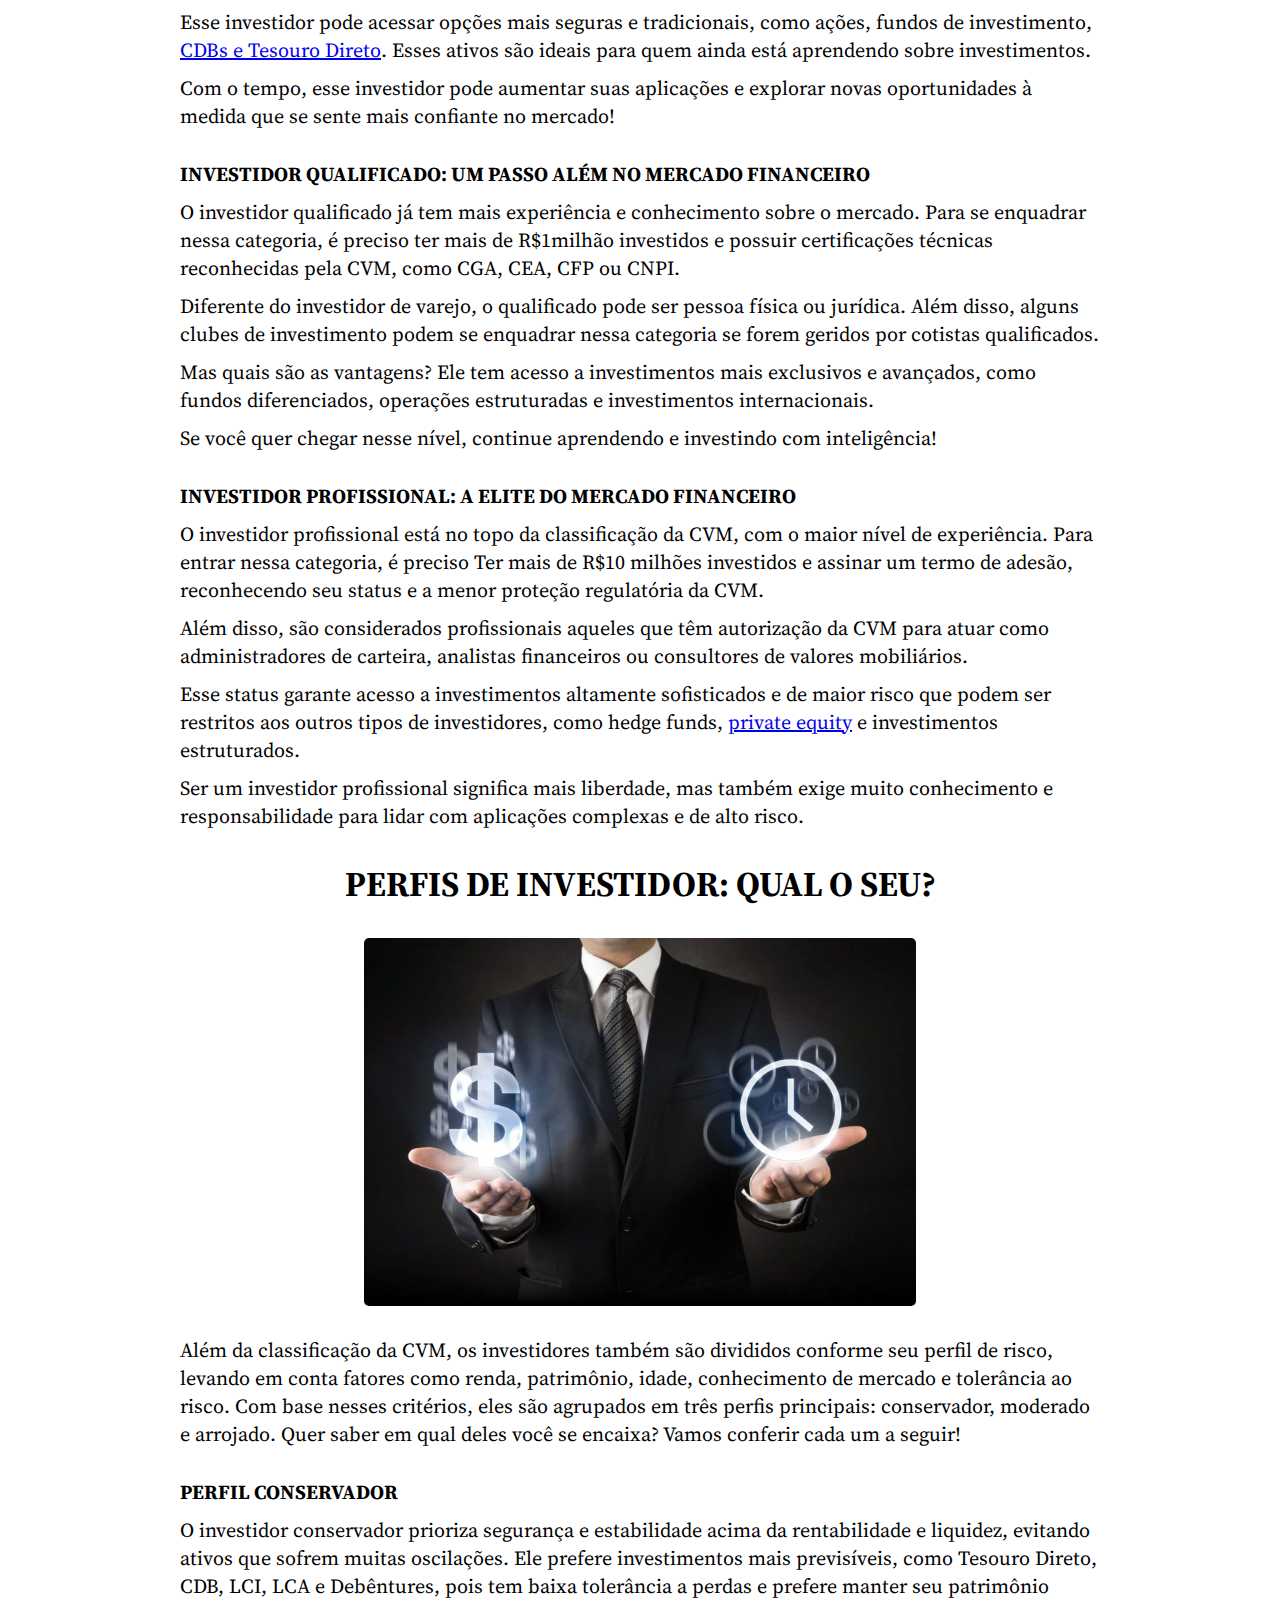
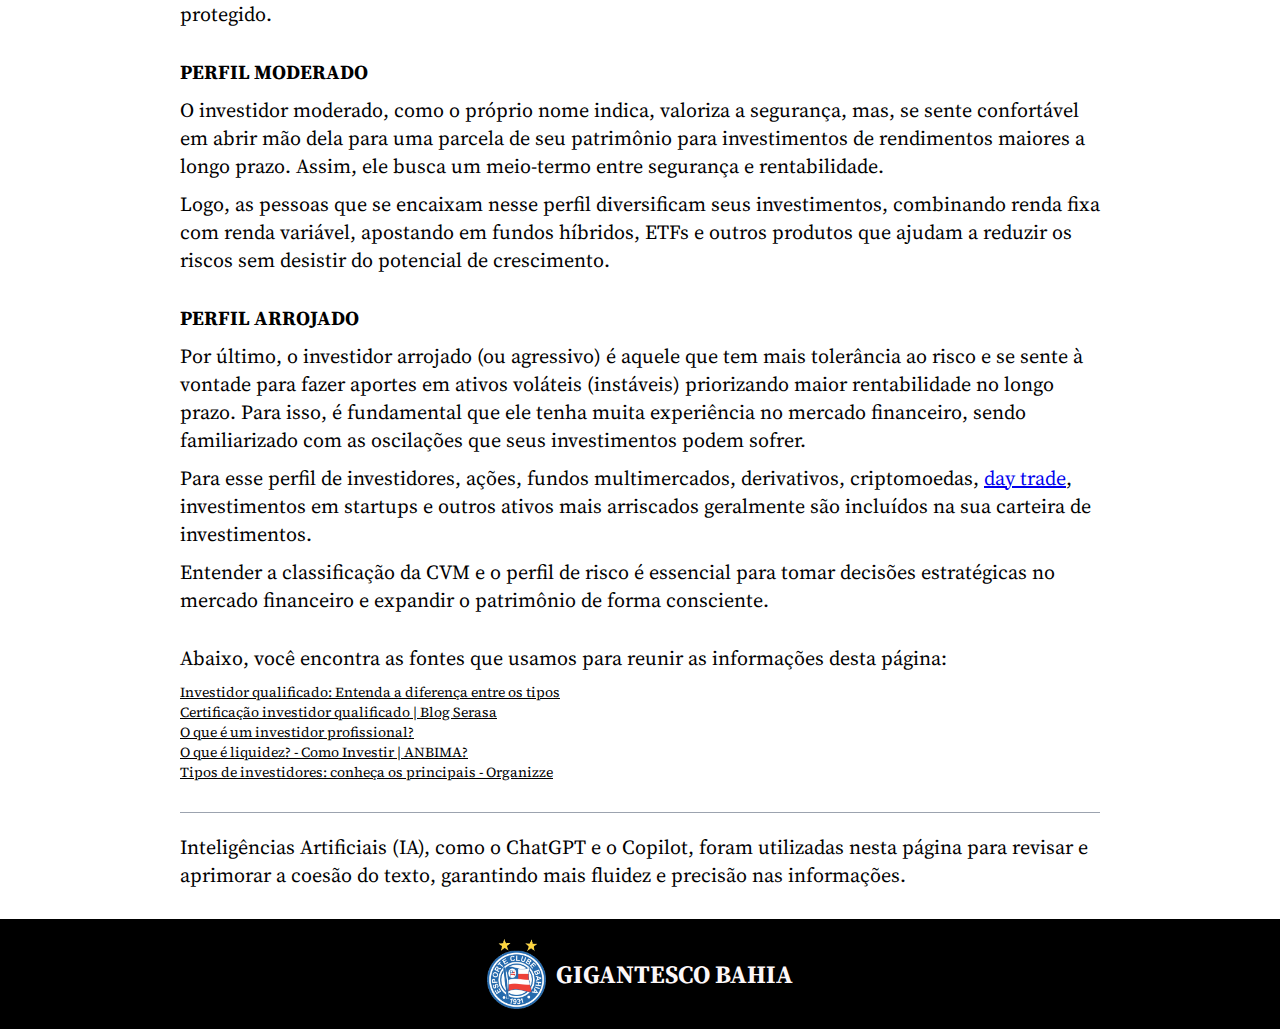
<file: pages/TipoDeInvestidor/TipoDeInvestidor.html>
<!DOCTYPE html>
<html lang="en">
<head>
    <meta charset="UTF-8">
    <meta name="viewport" content="width=device-width, initial-scale=1.0">
    <link rel="preconnect" href="https://fonts.googleapis.com">
    <link rel="preconnect" href="https://fonts.gstatic.com" crossorigin>
    <link href="https://fonts.googleapis.com/css2?family=Source+Serif+4:ital,opsz,wght@0,8..60,200..900;1,8..60,200..900&display=swap" rel="stylesheet">
    <link rel="shortcut icon" href="../../assets/img/FAVICON.png" type="image/x-icon">
    <link rel="stylesheet" href="TipoDeInvestidor.css">
    <title>BovespaFácil</title>
</head>
<body>
    <header>
        <div class="logo">
            <strong>BovespaFácil</strong>
            <img src="../../assets/img/FAVICON.png" alt="Logo site bovespaFácil">
        </div>
        <div class="navmobile">
            <nav>
                <ul>
                    <li ><a id="inicio" href="../../index.html">Início</a></li>
                    <li ><a id="PrincipaisCommodites" href="../PrincipaisCommodites/PrincipaisCommodites.html">Principais Commodites</a></li>
                    <li ><a id="TipoDeInvestidor" href="../TipoDeInvestidor/TipoDeInvestidor.html">Tipo de Investidor</a></li>
                    <li ><a id="ABolsaeBrasileiros" href="../ABolsaeBrasileiros/ABolsaeBrasileiros.html">A Bolsa e Brasileiros</a></li>
                    <li ><a id="MoedaseVantagens" href="../MoedaseVantagens/MoedaseVantagens.html">Moedas e vantagens</a></li>
                    <li ><a id="AltaeBaixas" href="../AltaeBaixas/AltaeBaixas.html">Alta e Baixa</a></li>
                    <li ><a id="BovespaeBolsasGlobais" href="../BovespaeBolsasGlobais/BovespaeBolsasGlobais.html">Bovespa e Bolsas globais</a></li>
                    <li ><a id="AcumulaçãoDeCapital" href="../AcumulaçãoDeCapital/AcumulaçãoDeCapital.html">Acumulação de Capital</a></li>
                    <li ><a id="TrabalhosNoCircuitoDeCapital" href="../TrabalhosNoCircuitoDeCapital/TrabalhosNoCircuitoDeCapital.html">Trabalhos no Circuito de Capital</a></li>
                    <li ><a id="RiscoseSoluçõesNoMercado" href="../RiscoseSoluçõesNoMercado/RiscoseSoluçõesNoMercado.html">Riscos e Soluções no Mercado</a></li>
                    <li ><a id="Equipe" href="../Equipe/Equipe.html">Equipe</a></li>
                </ul>
            </nav>
        </div>

        <div class="navdesktop">
            <nav>
                <ul>
                    <li ><a id="inicio" href="../../index.html">Início</a></li>
                    <li ><a id="PrincipaisCommodites" href="../PrincipaisCommodites/PrincipaisCommodites.html">Principais Commodites</a></li>
                    <li ><a id="TipoDeInvestidor" href="../TipoDeInvestidor/TipoDeInvestidor.html">Tipo de Investidor</a></li>
                    <li ><a id="ABolsaeBrasileiros" href="../ABolsaeBrasileiros/ABolsaeBrasileiros.html">A Bolsa e Brasileiros</a></li>
                    <li ><a id="MoedaseVantagens" href="../MoedaseVantagens/MoedaseVantagens.html">Moedas e vantagens</a></li>
                    <li ><a id="AltaeBaixas" href="../AltaeBaixas/AltaeBaixas.html">Alta e Baixa</a></li>
                    <li ><a id="BovespaeBolsasGlobais" href="../BovespaeBolsasGlobais/BovespaeBolsasGlobais.html">Bovespa e Bolsas globais</a></li>
                    <li ><a id="AcumulaçãoDeCapital" href="../AcumulaçãoDeCapital/AcumulaçãoDeCapital.html">Acumulação de Capital</a></li>
                    <li ><a id="TrabalhosNoCircuitoDeCapital" href="../TrabalhosNoCircuitoDeCapital/TrabalhosNoCircuitoDeCapital.html">Trabalhos no Circuito de Capital</a></li>
                    <li ><a id="RiscoseSoluçõesNoMercado" href="../RiscoseSoluçõesNoMercado/RiscoseSoluçõesNoMercado.html">Riscos e Soluções no Mercado</a></li>
                    <li ><a id="Equipe" href="../Equipe/Equipe.html">Equipe</a></li>
                </ul>
            </nav>
        </div>
    </header>

    <main>
        <div>
            <h1>Tipos de Investidor</h1>
            
            <div class="unasp">
                <img src="../../assets/img/unasp.png" alt="">
                
                
                <p>2025</p>
            </div>

            <div class="linec"></div>
        </div>

        <div>
            <img src="image/empresarioDigiatando.png" alt="" class="img">

            <p>No mundo dos investimentos, existem várias formas de classificar quem aplica seu dinheiro no mercado financeiro. Uma delas é pelo perfil de investidor, que avalia seu nível de experiência e tolerância ao risco. Outra, que vamos abordar aqui, é a classificação da CVM (Comissão de Valores Mobiliários), que divide os investidores em três grupos: profissionais, qualificados e de varejo (ou não qualificados).</p>
            <p>Agora, vamos entender melhor cada uma dessas classificações!</p>
        </div>

        <div>
            <h2>Classificação de acordo com a CVM</h2>

            <img src="image/cvm.webp" alt="" class="img">

            <p>A CVM classifica os investidores em três tipos: profissionais, qualificados e de varejo. Essa divisão existe para proteger quem tem menos experiência, impedindo que invista em produtos muito arriscados.</p>
            <p>Quando você se cadastra em uma corretora, ela pergunta sobre seu patrimônio, experiência e objetivos. Com essas informações, define sua categoria de investidor, determinando quais investimentos você pode acessar. A seguir, explicamos cada um desses tipos!</p>

            <h3>Investidor de varejo: o ponto de partida no mundo dos investimentos</h3>
            
            <p>Se você está começando a investir, provavelmente faz parte desse grupo! O investidor de varejo, ou individual, é qualquer pessoa física que investe no mercado financeiro e tem menos de R$1 milhão aplicados.</p>
            <p>Esse investidor pode acessar opções mais seguras e tradicionais, como ações, fundos de investimento, <a href="../AcumulaçãoDeCapital/AcumulaçãoDeCapital.html">CDBs e Tesouro Direto</a>. Esses ativos são ideais para quem ainda está aprendendo sobre investimentos.</p>
            <p>Com o tempo, esse investidor pode aumentar suas aplicações e explorar novas oportunidades à medida que se sente mais confiante no mercado!</p>

            <h3>Investidor qualificado: um passo além no mercado financeiro</h3>
            
            <p>O investidor qualificado já tem mais experiência e conhecimento sobre o mercado. Para se enquadrar nessa categoria, é preciso ter mais de R$1milhão investidos e possuir certificações técnicas reconhecidas pela CVM, como CGA, CEA, CFP ou CNPI.</p>
            <p>Diferente do investidor de varejo, o qualificado pode ser pessoa física ou jurídica. Além disso, alguns clubes de investimento podem se enquadrar nessa categoria se forem geridos por cotistas qualificados.</p>
            <p>Mas quais são as vantagens? Ele tem acesso a investimentos mais exclusivos e avançados, como fundos diferenciados, operações estruturadas e investimentos internacionais.</p>
            <p>Se você quer chegar nesse nível, continue aprendendo e investindo com inteligência!</p>

            <h3>Investidor profissional: a elite do mercado financeiro</h3>

            <p>O investidor profissional está no topo da classificação da CVM, com o maior nível de experiência. Para entrar nessa categoria, é preciso Ter mais de R$10 milhões investidos e assinar um termo de adesão, reconhecendo seu status e a menor proteção regulatória da CVM.</p>
            <p>Além disso, são considerados profissionais aqueles que têm autorização da CVM para atuar como administradores de carteira, analistas financeiros ou consultores de valores mobiliários.</p>
            <p>Esse status garante acesso a investimentos altamente sofisticados e de maior risco que podem ser restritos aos outros tipos de investidores, como hedge funds, <a href="../TrabalhosNoCircuitoDeCapital/TrabalhosNoCircuitoDeCapital.html">private equity</a> e investimentos estruturados.</p>
            <p>Ser um investidor profissional significa mais liberdade, mas também exige muito conhecimento e responsabilidade para lidar com aplicações complexas e de alto risco.</p>
        </div>

        <div>
            <h2>Perfis de investidor: Qual o seu?</h2>

            <img src="image/perfildeinvestidor.jpg" alt="" class="img">
            
            <p>Além da classificação da CVM, os investidores também são divididos conforme seu perfil de risco, levando em conta fatores como renda, patrimônio, idade, conhecimento de mercado e tolerância ao risco. Com base nesses critérios, eles são agrupados em três perfis principais: conservador, moderado e arrojado. Quer saber em qual deles você se encaixa? Vamos conferir cada um a seguir!</p>
            
            <h3>Perfil conservador</h3>
            <p>O investidor conservador prioriza segurança e estabilidade acima da rentabilidade e liquidez, evitando ativos que sofrem muitas oscilações. Ele prefere investimentos mais previsíveis, como Tesouro Direto, CDB, LCI, LCA e Debêntures, pois tem baixa tolerância a perdas e prefere manter seu patrimônio protegido.</p>

            <h3>Perfil moderado</h3>
            <p>O investidor moderado, como o próprio nome indica, valoriza a segurança, mas, se sente confortável em abrir mão dela para uma parcela de seu patrimônio para investimentos de rendimentos maiores a longo prazo. Assim, ele busca um meio-termo entre segurança e rentabilidade.</p>
            <p>Logo, as pessoas que se encaixam nesse perfil diversificam seus investimentos, combinando renda fixa com renda variável, apostando em fundos híbridos, ETFs e outros produtos que ajudam a reduzir os riscos sem desistir do potencial de crescimento.</p>

            <h3>Perfil arrojado</h3>
            <p>Por último, o investidor arrojado (ou agressivo) é aquele que tem mais tolerância ao risco e se sente à vontade para fazer aportes em ativos voláteis (instáveis) priorizando maior rentabilidade no longo prazo. Para isso, é fundamental que ele tenha muita experiência no mercado financeiro, sendo familiarizado com as oscilações que seus investimentos podem sofrer.</p>
            <p>Para esse perfil de investidores, ações, fundos multimercados, derivativos, criptomoedas, <a href="../AcumulaçãoDeCapital/AcumulaçãoDeCapital.html">day trade</a>, investimentos em startups e outros ativos mais arriscados geralmente são incluídos na sua carteira de investimentos.</p>
            <p>Entender a classificação da CVM e o perfil de risco é essencial para tomar decisões estratégicas no mercado financeiro e expandir o patrimônio de forma consciente.</p>
        </div>

        <div>
            <p>Abaixo, você encontra as fontes que usamos para reunir as informações desta página:</p>

            <div class="fontes">
                <a href="https://borainvestir.b3.com.br/objetivos-financeiros/investidor-qualificado-entenda-a-diferenca-entre-os-tipos/" target="_blank">Investidor qualificado: Entenda a diferença entre os tipos</a>
                <a href="https://www.serasa.com.br/blog/investidor-qualificado-saiba-como-e-a-certificacao/" target="_blank">Certificação investidor qualificado | Blog Serasa</a>
                <a href="https://www.ipeinvest.com.br/post/o-que-%C3%A9-um-investidor-profissional" target="_blank">O que é um investidor profissional?</a>
                <a href="https://comoinvestir.anbima.com.br/escolha/compreensao-de-conceitos/o-que-e-liquidez-2/" target="_blank">O que é liquidez? - Como Investir | ANBIMA?</a>
                <a href="https://www.organizze.com.br/blog/investimento/tipos-de-investidores" target="_blank">Tipos de investidores: conheça os principais - Organizze</a>
            </div>
            
            <div class="linec"></div>

            <p>Inteligências Artificiais (IA), como o ChatGPT e o Copilot, foram utilizadas nesta página para revisar e aprimorar a coesão do texto, garantindo mais fluidez e precisão nas informações.</p>
        </div>
    </main>

    <div class="rodape">
        <div class="bahia">
            <img src="../../assets/img/bahia.png" alt="escudo do time de futebol bahia">

            <strong>GIGANTESCO BAHIA</strong>
        </div>
    </div>
</body>
</html>
</file>
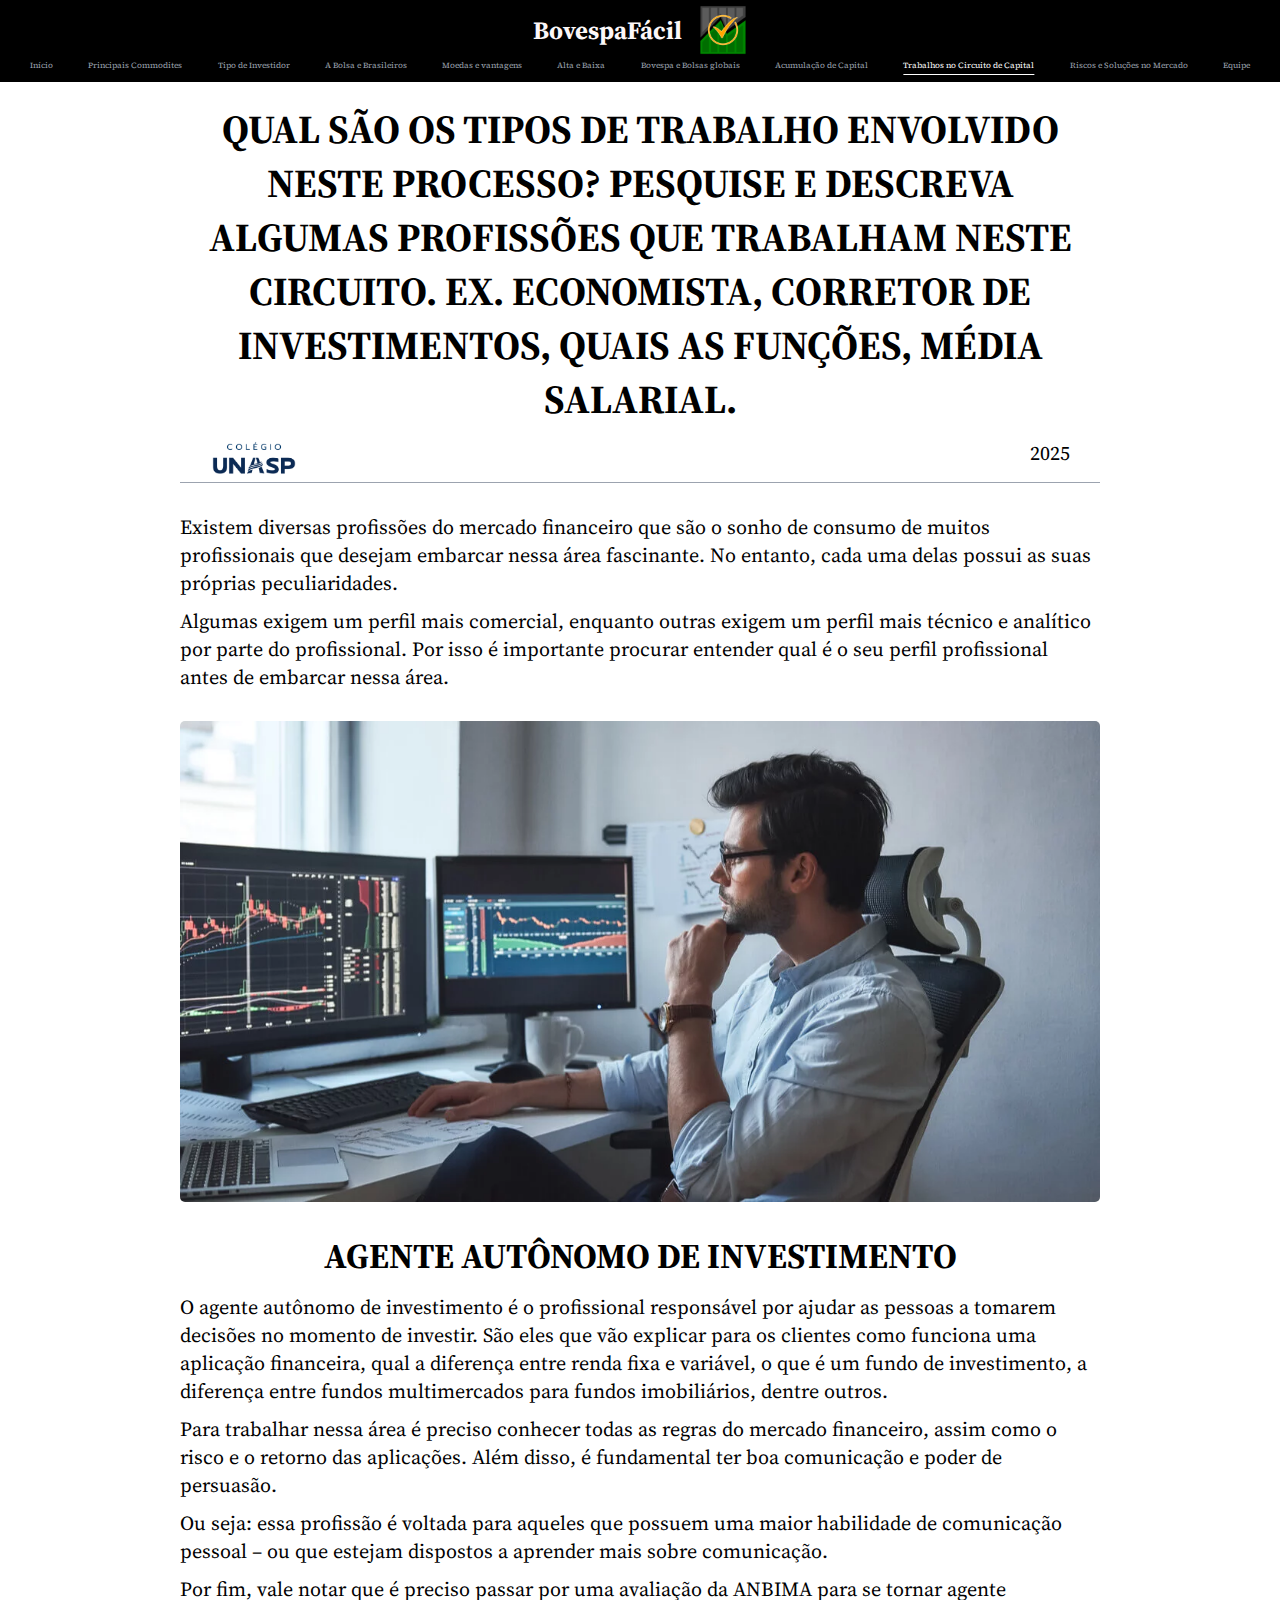
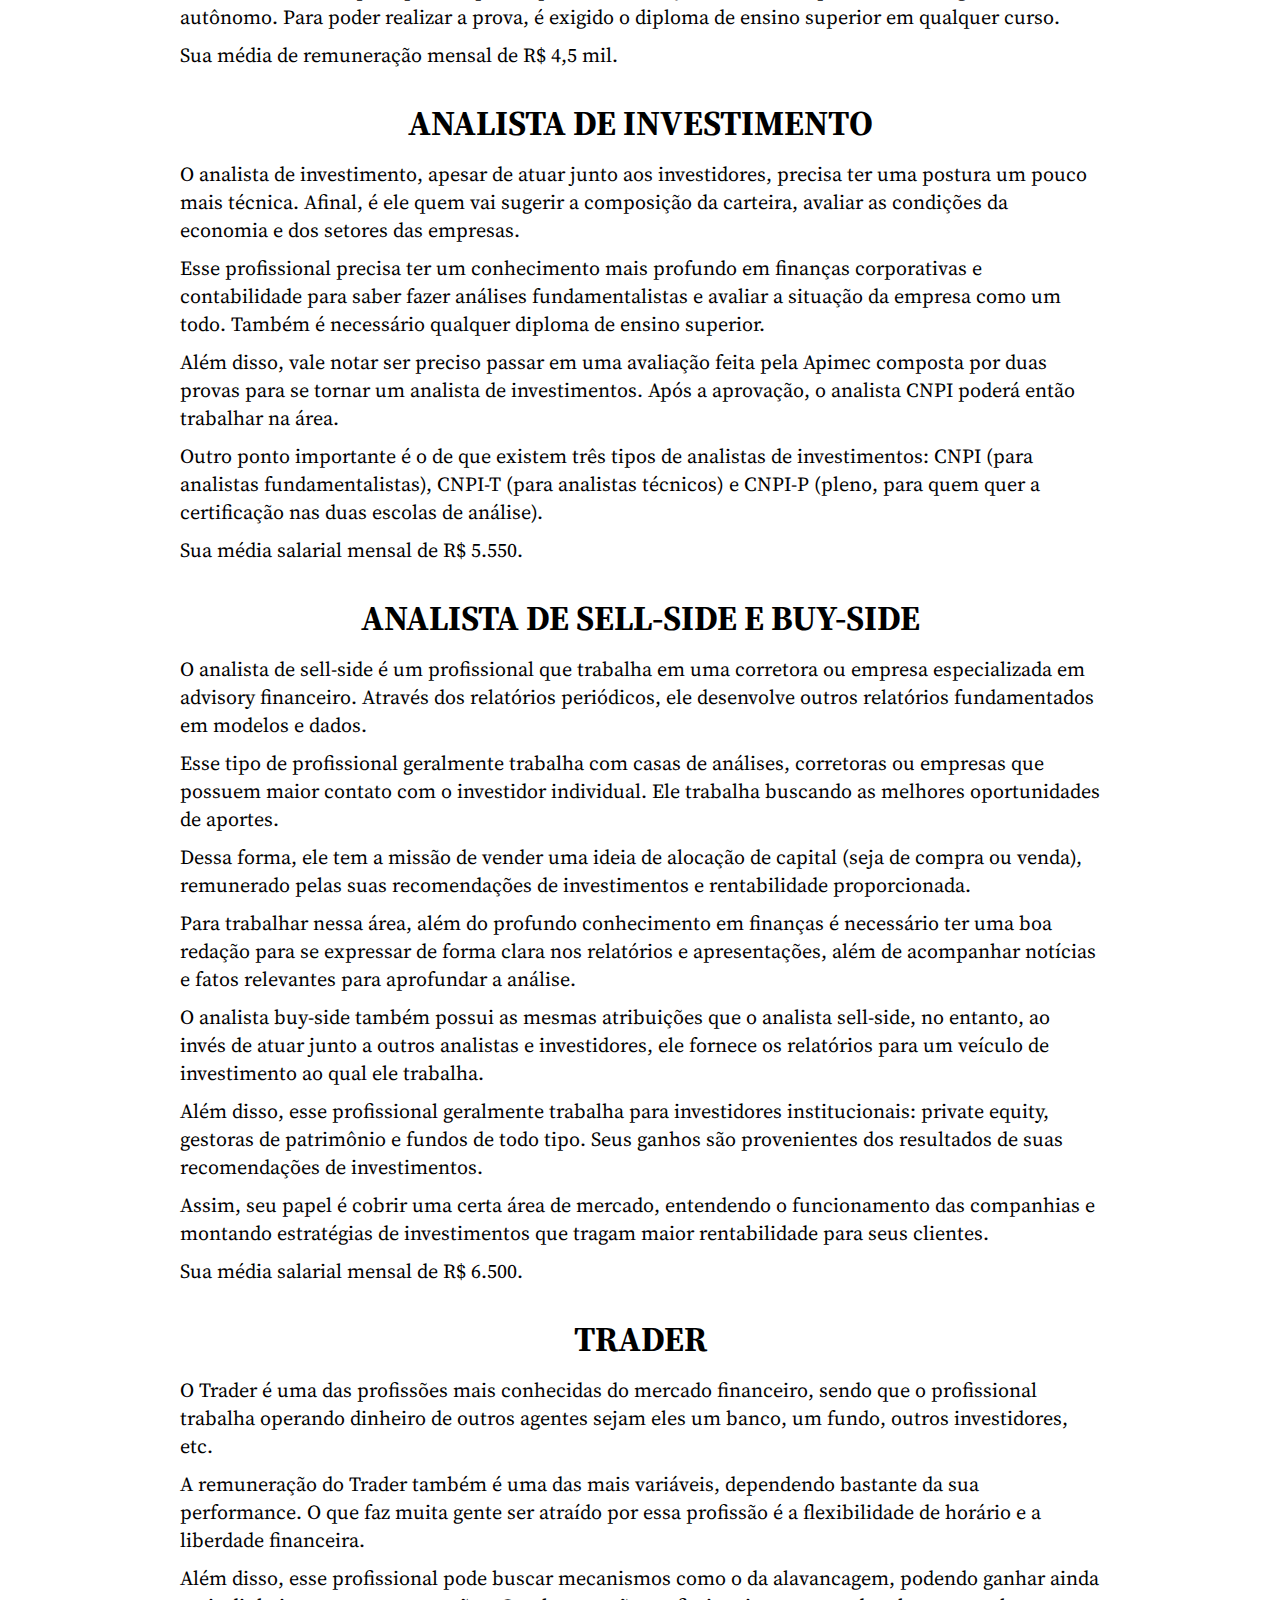
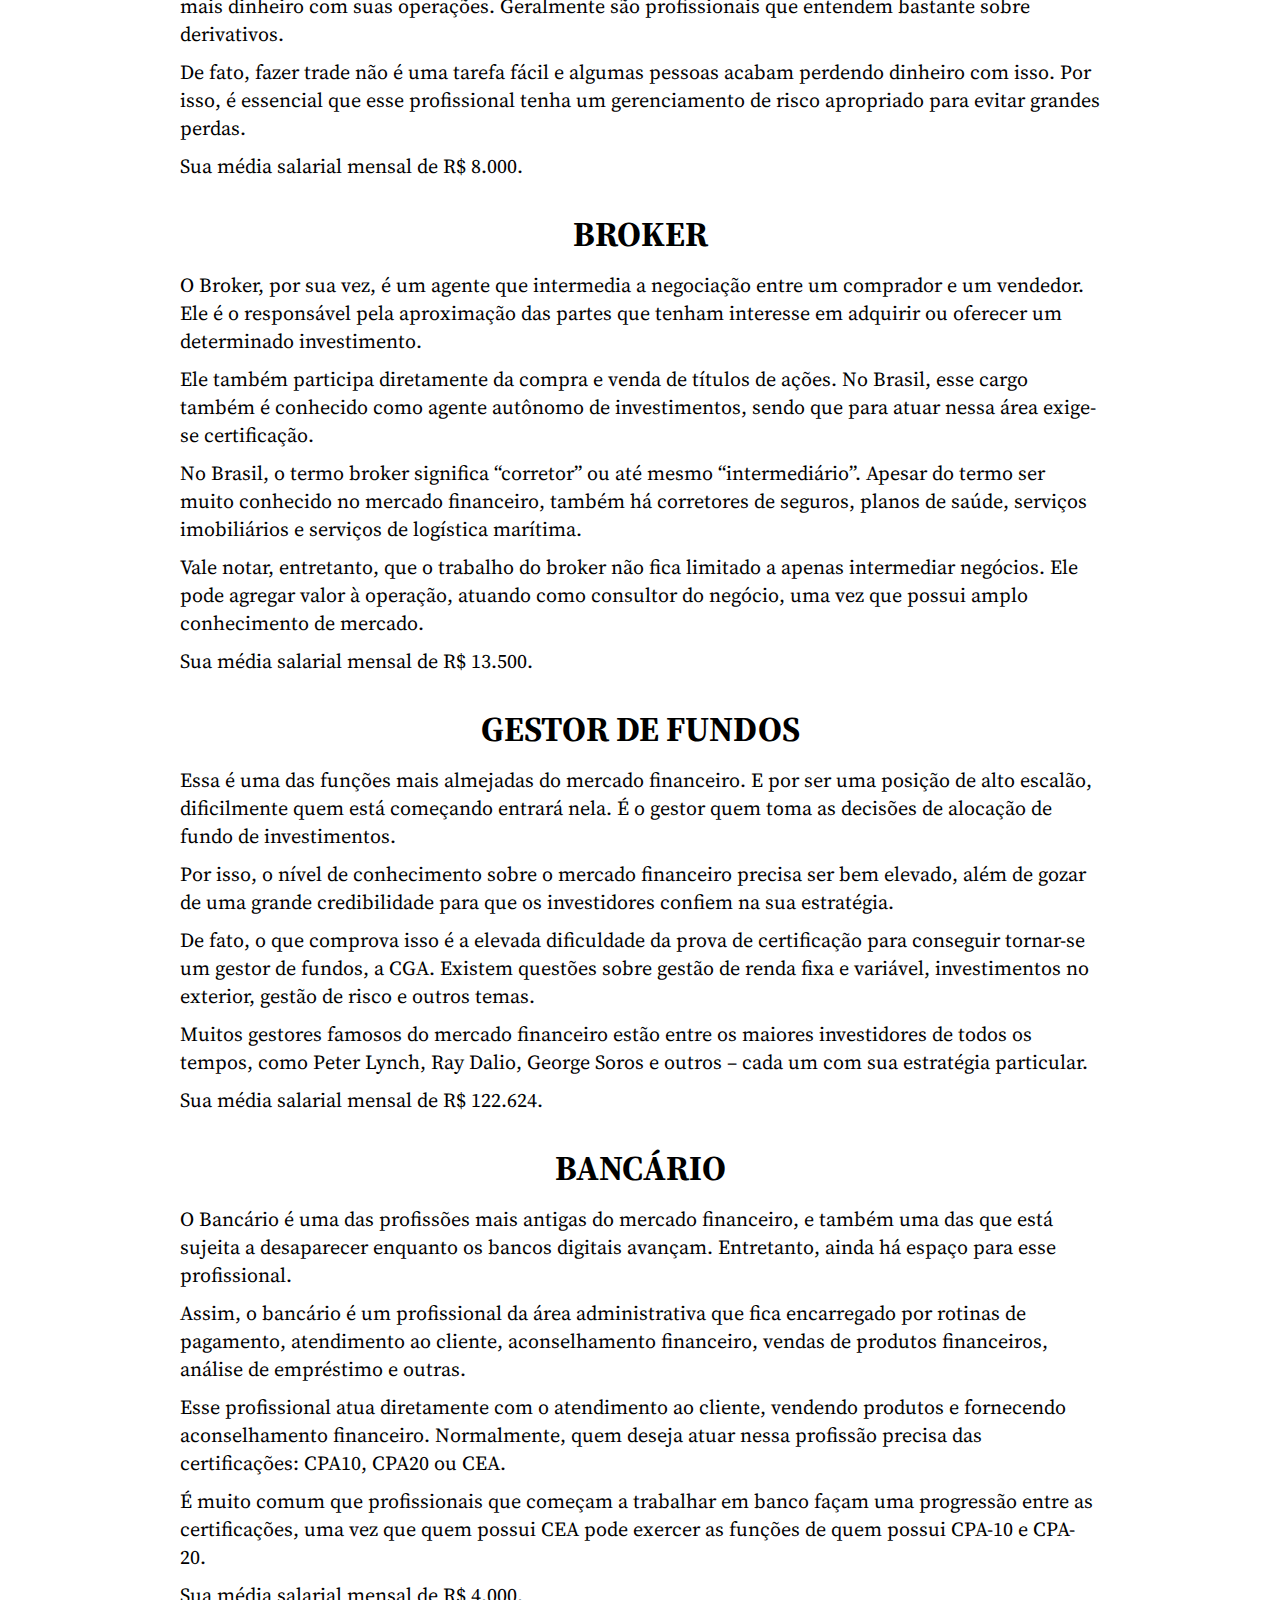
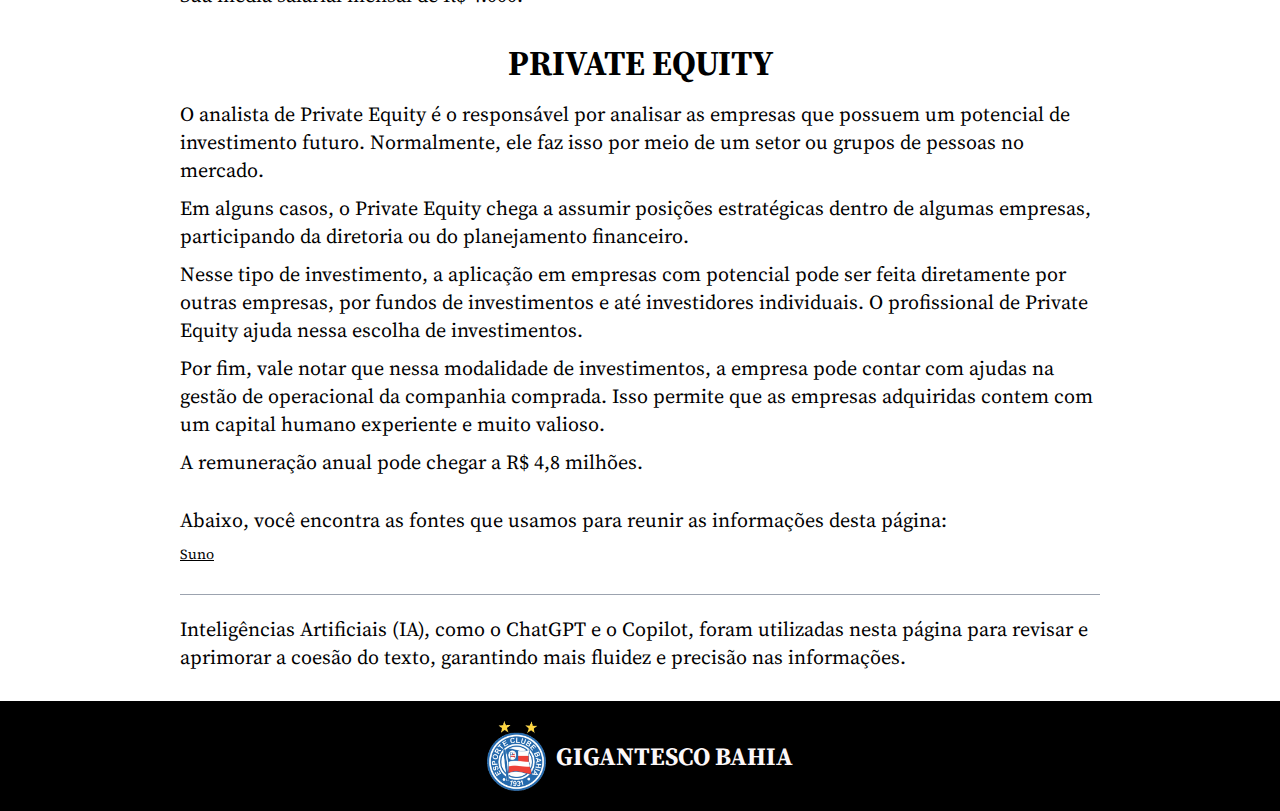
<file: pages/TrabalhosNoCircuitoDeCapital/TrabalhosNoCircuitoDeCapital.html>
<!DOCTYPE html>
<html lang="en">
<head>
    <meta charset="UTF-8">
    <meta name="viewport" content="width=device-width, initial-scale=1.0">
    <link rel="preconnect" href="https://fonts.googleapis.com">
    <link rel="preconnect" href="https://fonts.gstatic.com" crossorigin>
    <link href="https://fonts.googleapis.com/css2?family=Source+Serif+4:ital,opsz,wght@0,8..60,200..900;1,8..60,200..900&display=swap" rel="stylesheet">
    <link rel="shortcut icon" href="../../assets/img/FAVICON.png" type="image/x-icon">
    <link rel="stylesheet" href="TrabalhosNoCircuitoDeCapital.css">
    <title>BovespaFácil</title>
</head>
<body>
    <header>
        <div class="logo">
            <strong>BovespaFácil</strong>
            <img src="../../assets/img/FAVICON.png" alt="Logo site bovespaFácil">
        </div>
        <div class="navmobile">
            <nav>
                <ul>
                    <li ><a id="inicio" href="../../index.html">Início</a></li>
                    <li ><a id="PrincipaisCommodites" href="../PrincipaisCommodites/PrincipaisCommodites.html">Principais Commodites</a></li>
                    <li ><a id="TipoDeInvestidor" href="../TipoDeInvestidor/TipoDeInvestidor.html">Tipo de Investidor</a></li>
                    <li ><a id="ABolsaeBrasileiros" href="../ABolsaeBrasileiros/ABolsaeBrasileiros.html">A Bolsa e Brasileiros</a></li>
                    <li ><a id="MoedaseVantagens" href="../MoedaseVantagens/MoedaseVantagens.html">Moedas e vantagens</a></li>
                    <li ><a id="AltaeBaixas" href="../AltaeBaixas/AltaeBaixas.html">Alta e Baixa</a></li>
                    <li ><a id="BovespaeBolsasGlobais" href="../BovespaeBolsasGlobais/BovespaeBolsasGlobais.html">Bovespa e Bolsas globais</a></li>
                    <li ><a id="AcumulaçãoDeCapital" href="../AcumulaçãoDeCapital/AcumulaçãoDeCapital.html">Acumulação de Capital</a></li>
                    <li ><a id="TrabalhosNoCircuitoDeCapital" href="../TrabalhosNoCircuitoDeCapital/TrabalhosNoCircuitoDeCapital.html">Trabalhos no Circuito de Capital</a></li>
                    <li ><a id="RiscoseSoluçõesNoMercado" href="../RiscoseSoluçõesNoMercado/RiscoseSoluçõesNoMercado.html">Riscos e Soluções no Mercado</a></li>
                    <li ><a id="Equipe" href="../Equipe/Equipe.html">Equipe</a></li>
                </ul>
            </nav>
        </div>

        <div class="navdesktop">
            <nav>
                <ul>
                    <li ><a id="inicio" href="../../index.html">Início</a></li>
                    <li ><a id="PrincipaisCommodites" href="../PrincipaisCommodites/PrincipaisCommodites.html">Principais Commodites</a></li>
                    <li ><a id="TipoDeInvestidor" href="../TipoDeInvestidor/TipoDeInvestidor.html">Tipo de Investidor</a></li>
                    <li ><a id="ABolsaeBrasileiros" href="../ABolsaeBrasileiros/ABolsaeBrasileiros.html">A Bolsa e Brasileiros</a></li>
                    <li ><a id="MoedaseVantagens" href="../MoedaseVantagens/MoedaseVantagens.html">Moedas e vantagens</a></li>
                    <li ><a id="AltaeBaixas" href="../AltaeBaixas/AltaeBaixas.html">Alta e Baixa</a></li>
                    <li ><a id="BovespaeBolsasGlobais" href="../BovespaeBolsasGlobais/BovespaeBolsasGlobais.html">Bovespa e Bolsas globais</a></li>
                    <li ><a id="AcumulaçãoDeCapital" href="../AcumulaçãoDeCapital/AcumulaçãoDeCapital.html">Acumulação de Capital</a></li>
                    <li ><a id="TrabalhosNoCircuitoDeCapital" href="../TrabalhosNoCircuitoDeCapital/TrabalhosNoCircuitoDeCapital.html">Trabalhos no Circuito de Capital</a></li>
                    <li ><a id="RiscoseSoluçõesNoMercado" href="../RiscoseSoluçõesNoMercado/RiscoseSoluçõesNoMercado.html">Riscos e Soluções no Mercado</a></li>
                    <li ><a id="Equipe" href="../Equipe/Equipe.html">Equipe</a></li>
                </ul>
            </nav>
        </div>
    </header>

    <main>
        <div>
            <h1>Qual são os tipos de trabalho envolvido neste processo? Pesquise e descreva algumas profissões que trabalham neste circuito. Ex. Economista, corretor de investimentos, quais as funções, média salarial.</h1>
            
            <div class="unasp">
                <img src="../../assets/img/unasp.png" alt="">
                
                
                <p>2025</p>
            </div>

            <div class="linec"></div>
        </div>

        <div>
            <p>Existem diversas profissões do mercado financeiro que são o sonho de consumo de muitos profissionais que desejam embarcar nessa área fascinante. No entanto, cada uma delas possui as suas próprias peculiaridades.</p>
            <p>Algumas exigem um perfil mais comercial, enquanto outras exigem um perfil mais técnico e analítico por parte do profissional. Por isso é importante procurar entender qual é o seu perfil profissional antes de embarcar nessa área.</p>

            <img src="./images/holhandopratela.png" alt="" class="img">
        </div>

        <div>
            <h2>Agente autônomo de investimento</h2>

            <p>O agente autônomo de investimento é o profissional responsável por ajudar as pessoas a tomarem decisões no momento de investir. São eles que vão explicar para os clientes como funciona uma aplicação financeira, qual a diferença entre renda fixa e variável, o que é um fundo de investimento, a diferença entre fundos multimercados para fundos imobiliários, dentre outros.</p>
            <p>Para trabalhar nessa área é preciso conhecer todas as regras do mercado financeiro, assim como o risco e o retorno das aplicações. Além disso, é fundamental ter boa comunicação e poder de persuasão.</p>
            <p>Ou seja: essa profissão é voltada para aqueles que possuem uma maior habilidade de comunicação pessoal – ou que estejam dispostos a aprender mais sobre comunicação.</p>
            <p>Por fim, vale notar que é preciso passar por uma avaliação da ANBIMA para se tornar agente autônomo. Para poder realizar a prova, é exigido o diploma de ensino superior em qualquer curso.</p>
            <p>Sua média de remuneração mensal de R$ 4,5 mil.</p>
        </div>

        <div>
            <h2>Analista de investimento</h2>

            <p>O analista de investimento, apesar de atuar junto aos investidores, precisa ter uma postura um pouco mais técnica. Afinal, é ele quem vai sugerir a composição da carteira, avaliar as condições da economia e dos setores das empresas.</p>
            <p>Esse profissional precisa ter um conhecimento mais profundo em finanças corporativas e contabilidade para saber fazer análises fundamentalistas e avaliar a situação da empresa como um todo. Também é necessário qualquer diploma de ensino superior.</p>
            <p>Além disso, vale notar ser preciso passar em uma avaliação feita pela Apimec composta por duas provas para se tornar um analista de investimentos. Após a aprovação, o analista CNPI poderá então trabalhar na área.</p>
            <p>Outro ponto importante é o de que existem três tipos de analistas de investimentos: CNPI (para analistas fundamentalistas), CNPI-T (para analistas técnicos) e CNPI-P (pleno, para quem quer a certificação nas duas escolas de análise).</p>
            <p>Sua média salarial mensal de R$ 5.550.</p>
        </div>

        <div>
            <h2>Analista de sell-side e buy-side</h2>

            <p>O analista de sell-side é um profissional que trabalha em uma corretora ou empresa especializada em advisory financeiro. Através dos relatórios periódicos, ele desenvolve outros relatórios fundamentados em modelos e dados.</p>
            <p>Esse tipo de profissional geralmente trabalha com casas de análises, corretoras ou empresas que possuem maior contato com o investidor individual. Ele trabalha buscando as melhores oportunidades de aportes.</p>
            <p>Dessa forma, ele tem a missão de vender uma ideia de alocação de capital (seja de compra ou venda), remunerado pelas suas recomendações de investimentos e rentabilidade proporcionada.</p>
            <p>Para trabalhar nessa área, além do profundo conhecimento em finanças é necessário ter uma boa redação para se expressar de forma clara nos relatórios e apresentações, além de acompanhar notícias e fatos relevantes para aprofundar a análise.</p>
            <p>O analista buy-side também possui as mesmas atribuições que o analista sell-side, no entanto, ao invés de atuar junto a outros analistas e investidores, ele fornece os relatórios para um veículo de investimento ao qual ele trabalha.</p>
            <p>Além disso, esse profissional geralmente trabalha para investidores institucionais: private equity, gestoras de patrimônio e fundos de todo tipo. Seus ganhos são provenientes dos resultados de suas recomendações de investimentos.</p>
            <p>Assim, seu papel é cobrir uma certa área de mercado, entendendo o funcionamento das companhias e montando estratégias de investimentos que tragam maior rentabilidade para seus clientes.</p>
            <p>Sua média salarial mensal de R$ 6.500.</p>
        </div>

        <div>
            <h2>Trader</h2>

            <p>O Trader é uma das profissões mais conhecidas do mercado financeiro, sendo que o profissional trabalha operando dinheiro de outros agentes sejam eles um banco, um fundo, outros investidores, etc.</p>
            <p>A remuneração do Trader também é uma das mais variáveis, dependendo bastante da sua performance. O que faz muita gente ser atraído por essa profissão é a flexibilidade de horário e a liberdade financeira.</p>
            <p>Além disso, esse profissional pode buscar mecanismos como o da alavancagem, podendo ganhar ainda mais dinheiro com suas operações. Geralmente são profissionais que entendem bastante sobre derivativos.</p>
            <p>De fato, fazer trade não é uma tarefa fácil e algumas pessoas acabam perdendo dinheiro com isso. Por isso, é essencial que esse profissional tenha um gerenciamento de risco apropriado para evitar grandes perdas.</p>
            <p>Sua média salarial mensal de R$ 8.000.</p>
        </div>

        <div>
            <h2>Broker</h2>

            <p>O Broker, por sua vez, é um agente que intermedia a negociação entre um comprador e um vendedor. Ele é o responsável pela aproximação das partes que tenham interesse em adquirir ou oferecer um determinado investimento.</p>
            <p>Ele também participa diretamente da compra e venda de títulos de ações. No Brasil, esse cargo também é conhecido como agente autônomo de investimentos, sendo que para atuar nessa área exige-se certificação.</p>
            <p>No Brasil, o termo broker significa “corretor” ou até mesmo “intermediário”. Apesar do termo ser muito conhecido no mercado financeiro, também há corretores de seguros, planos de saúde, serviços imobiliários e serviços de logística marítima.</p>
            <p>Vale notar, entretanto, que o trabalho do broker não fica limitado a apenas intermediar negócios. Ele pode agregar valor à operação, atuando como consultor do negócio, uma vez que possui amplo conhecimento de mercado.</p>
            <p>Sua média salarial mensal de R$ 13.500.</p>
        </div>

        <div>
            <h2>Gestor de fundos</h2>

            <p>Essa é uma das funções mais almejadas do mercado financeiro. E por ser uma posição de alto escalão, dificilmente quem está começando entrará nela. É o gestor quem toma as decisões de alocação de fundo de investimentos.</p>
            <p>Por isso, o nível de conhecimento sobre o mercado financeiro precisa ser bem elevado, além de gozar de uma grande credibilidade para que os investidores confiem na sua estratégia.</p>
            <p>De fato, o que comprova isso é a elevada dificuldade da prova de certificação para conseguir tornar-se um gestor de fundos, a CGA. Existem questões sobre gestão de renda fixa e variável, investimentos no exterior, gestão de risco e outros temas.</p>
            <p>Muitos gestores famosos do mercado financeiro estão entre os maiores investidores de todos os tempos, como Peter Lynch, Ray Dalio, George Soros e outros – cada um com sua estratégia particular.</p>
            <p>Sua média salarial mensal de R$ 122.624.</p>
        </div>

        <div>
            <h2>Bancário</h2>

            <p>O Bancário é uma das profissões mais antigas do mercado financeiro, e também uma das que está sujeita a desaparecer enquanto os bancos digitais avançam. Entretanto, ainda há espaço para esse profissional.</p>
            <p>Assim, o bancário é um profissional da área administrativa que fica encarregado por rotinas de pagamento, atendimento ao cliente, aconselhamento financeiro, vendas de produtos financeiros, análise de empréstimo e outras.</p>
            <p>Esse profissional atua diretamente com o atendimento ao cliente, vendendo produtos e fornecendo aconselhamento financeiro. Normalmente, quem deseja atuar nessa profissão precisa das certificações: CPA10, CPA20 ou CEA.</p>
            <p>É muito comum que profissionais que começam a trabalhar em banco façam uma progressão entre as certificações, uma vez que quem possui CEA pode exercer as funções de quem possui CPA-10 e CPA-20.</p>
            <p>Sua média salarial mensal de R$ 4.000.</p>
        </div>

        <div>
            <h2>Private Equity</h2>

            <p>O analista de Private Equity é o responsável por analisar as empresas que possuem um potencial de investimento futuro. Normalmente, ele faz isso por meio de um setor ou grupos de pessoas no mercado.</p>
            <p>Em alguns casos, o Private Equity chega a assumir posições estratégicas dentro de algumas empresas, participando da diretoria ou do planejamento financeiro.</p>
            <p>Nesse tipo de investimento, a aplicação em empresas com potencial pode ser feita diretamente por outras empresas, por fundos de investimentos e até investidores individuais. O profissional de Private Equity ajuda nessa escolha de investimentos.</p>
            <p>Por fim, vale notar que nessa modalidade de investimentos, a empresa pode contar com ajudas na gestão de operacional da companhia comprada. Isso permite que as empresas adquiridas contem com um capital humano experiente e muito valioso.</p>
            <p>A remuneração anual pode chegar a R$ 4,8 milhões.</p>
        </div>

        <div>
            <p>Abaixo, você encontra as fontes que usamos para reunir as informações desta página:</p>

            <div class="fontes">
                <a href="https://www.suno.com.br/artigos/profissoes-do-mercado-financeiro/" target="_blank">Suno</a>
            </div>   

            <div class="linec"></div>

            <p>Inteligências Artificiais (IA), como o ChatGPT e o Copilot, foram utilizadas nesta página para revisar e aprimorar a coesão do texto, garantindo mais fluidez e precisão nas informações.</p>
        </div>
    </main>

    <div class="rodape">
        <div class="bahia">
            <img src="../../assets/img/bahia.png" alt="escudo do time de futebol bahia">

            <strong>GIGANTESCO BAHIA</strong>
        </div>
    </div>
</body>
</html>
</file>
<file: style.css>
* {
    padding: 0;
    margin: 0;
    box-sizing: border-box;
    font-family: "Source Serif 4", serif;
}

:root{
    --black: #000;
    --text-color: #FCF7F8;
    --header-text-color: #9ca3af;
    --white: #fff;
}

.strong {
    font-weight: 500;
}

header .logo {
    display: flex;
    justify-content: center;
    align-items: center;

    width: 100%;
    top: 0;
    position: fixed;

    padding-block: 5px;

    background-color: var(--black);

    & strong {
        color: var(--text-color);
        font-size: 25px;
        margin-right: 16px;
    }
    & img {
        height: 50px;
    }
}

header .navmobile{
    max-width: 100%;
    overflow-x: auto;
    background: var(--black);

    margin-top: 55px;

    & ul {
        display: flex;
        justify-content: space-between;
        margin-top: 5px;
        padding-inline: 20px;
        list-style: none;
        gap: .9375rem;

        & li {
            display: flex;
            align-items: center;
            font-size: 14px;
            justify-content: center;
            padding-inline: 10px;
            padding-bottom: 11px;
            text-align: center;
            color: var(--header-text-color);
            white-space: nowrap;

            & a {
                color: var(--header-text-color);
                text-decoration: none;
            }
        }

        & #inicio {
            color: var(--white);
            text-decoration: underline;
            text-underline-offset: 6px;
        }
    }
}

header .navdesktop {
    display: none;
}

main {
    margin-top: 20px;
    padding-inline: 30px;

    & h1 {
        font-size: 28px;
        text-align: center;
        margin-bottom: 13px;
        text-transform: uppercase;
    }

    & h2 {
        font-size: 22px;
        text-align: center;
        margin-bottom: 13px;
        text-transform: uppercase;
    }

    & h3 {
        font-size: .875rem;
        margin-bottom: 13px;
        text-transform: uppercase;
    }

    & p {
        font-size: 14px;
        margin-bottom: 10px;

        & strong {
            font-size: 18px;
        }
    }

    & div {
        margin-bottom: 30px;
    }
}

.rodape {
    background-color: var(--black);
    padding-block: 20px;
    color: var(--text-color);

    display: flex;
    justify-content: center;
    align-items: center;
    flex-direction: column;

    & .texto {
        display: flex;
        gap: 1.25rem;

        & img {
            height: 1.25rem;
        }
    }

    & .bahia {
        display: flex;
        justify-content: center;
        align-items: center;

        & img {
            height: 70px;
        }

       & strong {
            margin-left: 10px;
            font-size: 25px;
       } 
    }
}


@media (min-width: 1100px) {
    header .navmobile{
        display: none;
    }

    header .navdesktop{
        display: block;
        max-width: 100%;
        background: var(--black);

        margin-top: 3.75rem;
    
        & ul {
            display: flex;
            justify-content: space-between;
            margin-top: .3125rem;
            padding-inline: 1.25rem;
            list-style: none;
            gap: .9375rem;
    
            & li {
                display: flex;
                align-items: center;
                font-size: 8px;
                justify-content: center;
                padding-inline: .625rem;
                padding-bottom: .6875rem;
                text-align: center;
                color: var(--header-text-color);
    
                & a {
                    color: var(--header-text-color);
                    text-decoration: none;
                    transition: 0.5s ease;
                }

                & a:hover {
                    color: var(--white);
                    cursor: pointer;
                    font-size: .875rem;
                }
            }
    
            & #inicio {
                color: var(--white);
                text-decoration: underline;
                text-underline-offset: .375rem;
            }
        }
    }

    main {
        padding-inline: 11.25rem;
    
        & h1 {
            font-size: 2.5rem;
            margin-bottom: .8125rem;
        }
    
        & h2 {
            font-size: 2.1875rem;
            margin-bottom: .8125rem;
        }
    
        & h3 {
            font-size: 1.25rem;
            margin: 1.875rem 0 .625rem 0;
        }
    
        & p {
            font-size: 1.25rem;
            margin-bottom: .625rem;
    
            & strong {
                font-size: 1.125rem;
            }
        }
    
        & div {
            margin-bottom: 1.875rem;
        }

        & img {
            display: block;
            height: 21.875rem;
            margin: 1.875rem auto 1.875rem auto;
            border-radius: .3125rem;
        }
    }
}
</file>
<file: pages/ABolsaeBrasileiros/ABolsaeBrasileiros.css>
* {
    padding: 0;
    margin: 0;
    box-sizing: border-box;
    font-family: "Source Serif 4", serif;
}

:root{
    --black: #000;
    --text-color: #FCF7F8;
    --header-text-color: #9ca3af;
    --white: #fff;
}

div .linec {
    margin: .3125rem 0 1.25rem 0;
    width: 100%;
    height: 1px;
    background: var(--header-text-color);
}

.unasp {
    display: flex;
    justify-content: space-between;
    align-items: center;
    padding-inline: 1.875rem;
    margin: 0;

    & img {
        height: 15px;
        border-radius: none;
    }
    
    & p {
        font-size: 10px;
    }
}

header .logo {
    display: flex;
    justify-content: center;
    align-items: center;

    width: 100%;
    top: 0;
    position: fixed;

    padding-block: 5px;

    background-color: var(--black);

    & strong {
        color: var(--text-color);
        font-size: 25px;
        margin-right: 16px;
    }
    & img {
        height: 50px;
    }
}

header .navmobile{
    max-width: 100%;
    overflow-x: auto;
    background: var(--black);

    margin-top: 55px;

    & ul {
        display: flex;
        justify-content: space-between;
        margin-top: 5px;
        padding-inline: 20px;
        list-style: none;
        gap: .9375rem;

        & li {
            display: flex;
            align-items: center;
            font-size: 14px;
            justify-content: center;
            padding-inline: 10px;
            padding-bottom: 11px;
            text-align: center;
            color: var(--header-text-color);
            white-space: nowrap;

            & a {
                color: var(--header-text-color);
                text-decoration: none;
            }
        }

        & #ABolsaeBrasileiros {
            color: var(--white);
            text-decoration: underline;
            text-underline-offset: 6px;
        }
    }
}

header .navdesktop {
    display: none;
}

main {
    margin-top: 20px;
    padding-inline: 30px;

    & h1 {
        font-size: 28px;
        text-align: center;
        text-transform: uppercase;
        margin: 0 0 10px 0;
    }

    & h2 {
        font-size: 22px;
        text-align: center;
        margin-bottom: 13px;
        text-transform: uppercase;
    }

    & h3 {
        font-size: .875rem;
        margin-bottom: 13px;
        text-transform: uppercase;
    }

    & p {
        font-size: 14px;
        margin-bottom: 10px;

        & strong {
            font-size: 18px;
        }
    }

    & div {
        margin-bottom: 30px;
    }

    & .img {
        display: block;
        width: 100%;
        margin: 1.875rem auto 1.875rem auto;
        border-radius: .3125rem;
    }

    & .fontes {
        display: flex;
        flex-direction: column;

        & a {
            color: var(--black);
            font-weight: normal;
            font-size: 14px;
        }
    }
}

.rodape {
    background-color: var(--black);
    padding-block: 20px;
    color: var(--text-color);

    display: flex;
    justify-content: center;
    align-items: center;
    flex-direction: column;

    & .texto {
        display: flex;
        gap: 1.25rem;

        & img {
            height: 1.25rem;
        }
    }

    & .bahia {
        display: flex;
        justify-content: center;
        align-items: center;

        & img {
            height: 70px;
        }

       & strong {
            margin-left: 10px;
            font-size: 25px;
       } 
    }
}


@media (min-width: 1100px) {
    header .navmobile{
        display: none;
    }

    header .navdesktop{
        display: block;
        max-width: 100%;
        background: var(--black);

        margin-top: 3.75rem;
    
        & ul {
            display: flex;
            justify-content: space-between;
            margin-top: .3125rem;
            padding-inline: 1.25rem;
            list-style: none;
            gap: .9375rem;
    
            & li {
                display: flex;
                align-items: center;
                font-size: .5rem;
                justify-content: center;
                padding-inline: .625rem;
                padding-bottom: .6875rem;
                text-align: center;
                color: var(--header-text-color);
    
                & a {
                    color: var(--header-text-color);
                    text-decoration: none;
                    transition: 0.5s ease;
                }

                & a:hover {
                    color: var(--white);
                    cursor: pointer;
                    font-size: .875rem;
                }
            }
    
            & #ABolsaeBrasileiros {
                color: var(--white);
                text-decoration: underline;
                text-underline-offset: .375rem;
            }
        }
    }

    .unasp {
        & img {
            height: 35px;
            border-radius: none;
        }
        
        & p {
            font-size: 20px;
        }
    }

    main {
        padding-inline: 11.25rem;
    
        & h1 {
            font-size: 2.5rem;
            margin-bottom: .8125rem;
        }
    
        & h2 {
            font-size: 2.1875rem;
            margin-bottom: .8125rem;
        }
    
        & h3 {
            font-size: 1.25rem;
            margin: 1.875rem 0 .625rem 0;
        }
    
        & p {
            font-size: 1.25rem;
            margin-bottom: .625rem;
    
            & strong {
                font-size: 1.125rem;
            }
        }
    
        & div {
            margin-bottom: 1.875rem;
        }

        & .img {
            display: block;
            width: 60%;
            margin: 1.875rem auto 1.875rem auto;
            border-radius: .3125rem;
        }
    }
}

@media(min-width: 1440px) {
    header .navdesktop {
        & a {
            font-size: 14px;
        }
    }
}
</file>
<file: pages/AcumulaçãoDeCapital/AcumulaçãoDeCapital.css>
* {
    padding: 0;
    margin: 0;
    box-sizing: border-box;
    font-family: "Source Serif 4", serif;
}

:root{
    --black: #000;
    --text-color: #FCF7F8;
    --header-text-color: #9ca3af;
    --white: #fff;
}

div .linec {
    margin: .3125rem 0 1.25rem 0;
    width: 100%;
    height: 1px;
    background: var(--header-text-color);
}

.unasp {
    display: flex;
    justify-content: space-between;
    align-items: center;
    padding-inline: 1.875rem;
    margin: 0;

    & img {
        height: 15px;
        border-radius: none;
    }
    
    & p {
        font-size: 10px;
    }
}

header .logo {
    display: flex;
    justify-content: center;
    align-items: center;

    width: 100%;
    top: 0;
    position: fixed;

    padding-block: 5px;

    background-color: var(--black);

    & strong {
        color: var(--text-color);
        font-size: 25px;
        margin-right: 16px;
    }
    & img {
        height: 50px;
    }
}

header .navmobile{
    max-width: 100%;
    overflow-x: auto;
    background: var(--black);

    margin-top: 55px;

    & ul {
        display: flex;
        justify-content: space-between;
        margin-top: 5px;
        padding-inline: 20px;
        list-style: none;
        gap: .9375rem;

        & li {
            display: flex;
            align-items: center;
            font-size: 14px;
            justify-content: center;
            padding-inline: 10px;
            padding-bottom: 11px;
            text-align: center;
            color: var(--header-text-color);
            white-space: nowrap;

            & a {
                color: var(--header-text-color);
                text-decoration: none;
            }
        }

        & #AcumulaçãoDeCapital {
            color: var(--white);
            text-decoration: underline;
            text-underline-offset: 6px;
        }
    }
}

header .navdesktop {
    display: none;
}

main {
    margin-top: 20px;
    padding-inline: 30px;

    & h1 {
        font-size: 28px;
        text-align: center;
        text-transform: uppercase;
        margin: 0 0 10px 0;
    }

    & h2 {
        font-size: 22px;
        text-align: center;
        margin-bottom: 13px;
        text-transform: uppercase;
    }

    & h3 {
        font-size: .875rem;
        margin-bottom: 13px;
        text-transform: uppercase;
    }

    & p {
        font-size: 14px;
        margin-bottom: 10px;

        & strong {
            font-size: 18px;
        }
    }

    & div {
        margin-bottom: 30px;
    }

    & .img {
        display: block;
        width: 100%;
        margin: 1.875rem auto 1.875rem auto;
        border-radius: .3125rem;
    }

    & .fontes {
        display: flex;
        flex-direction: column;

        & a {
            color: var(--black);
            font-weight: normal;
            font-size: 14px;
        }
    }
}

.rodape {
    background-color: var(--black);
    padding-block: 20px;
    color: var(--text-color);

    display: flex;
    justify-content: center;
    align-items: center;
    flex-direction: column;

    & .texto {
        display: flex;
        gap: 1.25rem;

        & img {
            height: 1.25rem;
        }
    }

    & .bahia {
        display: flex;
        justify-content: center;
        align-items: center;

        & img {
            height: 70px;
        }

       & strong {
            margin-left: 10px;
            font-size: 25px;
       } 
    }
}


@media (min-width: 1100px) {
    header .navmobile{
        display: none;
    }

    header .navdesktop{
        display: block;
        max-width: 100%;
        background: var(--black);

        margin-top: 3.75rem;
    
        & ul {
            display: flex;
            justify-content: space-between;
            margin-top: .3125rem;
            padding-inline: 1.25rem;
            list-style: none;
            gap: .9375rem;
    
            & li {
                display: flex;
                align-items: center;
                font-size: .5rem;
                justify-content: center;
                padding-inline: .625rem;
                padding-bottom: .6875rem;
                text-align: center;
                color: var(--header-text-color);
    
                & a {
                    color: var(--header-text-color);
                    text-decoration: none;
                    transition: 0.5s ease;
                }

                & a:hover {
                    color: var(--white);
                    cursor: pointer;
                    font-size: .875rem;
                }
            }
    
            & #AcumulaçãoDeCapital {
                color: var(--white);
                text-decoration: underline;
                text-underline-offset: .375rem;
            }
        }
    }

    .unasp {
        & img {
            height: 35px;
            border-radius: none;
        }
        
        & p {
            font-size: 20px;
        }
    }

    main {
        padding-inline: 11.25rem;
    
        & h1 {
            font-size: 2.5rem;
            margin-bottom: .8125rem;
        }
    
        & h2 {
            font-size: 2.1875rem;
            margin-bottom: .8125rem;
        }
    
        & h3 {
            font-size: 1.25rem;
            margin: 1.875rem 0 .625rem 0;
        }
    
        & p {
            font-size: 1.25rem;
            margin-bottom: .625rem;
    
            & strong {
                font-size: 1.125rem;
            }
        }
    
        & div {
            margin-bottom: 1.875rem;
        }

        & .img {
            display: block;
            width: 60%;
            margin: 1.875rem auto 1.875rem auto;
            border-radius: .3125rem;
        }
    }
}

@media(min-width: 1440px) {
    header .navdesktop {
        & a {
            font-size: 14px;
        }
    }
}
</file>
<file: pages/AltaeBaixas/AltaeBaixas.css>
* {
    padding: 0;
    margin: 0;
    box-sizing: border-box;
    font-family: "Source Serif 4", serif;
}

:root{
    --black: #000;
    --text-color: #FCF7F8;
    --header-text-color: #9ca3af;
    --white: #fff;
}

div .linec {
    margin: .3125rem 0 1.25rem 0;
    width: 100%;
    height: 1px;
    background: var(--header-text-color);
}

.unasp {
    display: flex;
    justify-content: space-between;
    align-items: center;
    padding-inline: 1.875rem;
    margin: 0;

    & img {
        height: 15px;
        border-radius: none;
    }
    
    & p {
        font-size: 10px;
    }
}

header .logo {
    display: flex;
    justify-content: center;
    align-items: center;

    width: 100%;
    top: 0;
    position: fixed;

    padding-block: 5px;

    background-color: var(--black);

    & strong {
        color: var(--text-color);
        font-size: 25px;
        margin-right: 16px;
    }
    & img {
        height: 50px;
    }
}

header .navmobile{
    max-width: 100%;
    overflow-x: auto;
    background: var(--black);

    margin-top: 55px;

    & ul {
        display: flex;
        justify-content: space-between;
        margin-top: 5px;
        padding-inline: 20px;
        list-style: none;
        gap: .9375rem;

        & li {
            display: flex;
            align-items: center;
            font-size: 14px;
            justify-content: center;
            padding-inline: 10px;
            padding-bottom: 11px;
            text-align: center;
            color: var(--header-text-color);
            white-space: nowrap;

            & a {
                color: var(--header-text-color);
                text-decoration: none;
            }
        }

        & #AltaeBaixas {
            color: var(--white);
            text-decoration: underline;
            text-underline-offset: 6px;
        }
    }
}

header .navdesktop {
    display: none;
}

main {
    margin-top: 20px;
    padding-inline: 30px;

    & h1 {
        font-size: 28px;
        text-align: center;
        text-transform: uppercase;
        margin: 0 0 10px 0;
    }

    & h2 {
        font-size: 22px;
        text-align: center;
        margin-bottom: 13px;
        text-transform: uppercase;
    }

    & h3 {
        font-size: .875rem;
        margin-bottom: 13px;
        text-transform: uppercase;
    }

    & p {
        font-size: 14px;
        margin-bottom: 10px;

        & strong {
            font-size: 18px;
        }
    }

    & div {
        margin-bottom: 30px;
    }

    & .img {
        display: block;
        width: 100%;
        margin: 1.875rem auto 1.875rem auto;
        border-radius: .3125rem;
    }

    & .fontes {
        display: flex;
        flex-direction: column;
    }

    & a {
        color: var(--black);
        font-weight: normal;
        font-size: 14px;
    }
}

.rodape {
    background-color: var(--black);
    padding-block: 20px;
    color: var(--text-color);

    display: flex;
    justify-content: center;
    align-items: center;
    flex-direction: column;

    & .texto {
        display: flex;
        gap: 1.25rem;

        & img {
            height: 1.25rem;
        }
    }

    & .bahia {
        display: flex;
        justify-content: center;
        align-items: center;

        & img {
            height: 70px;
        }

       & strong {
            margin-left: 10px;
            font-size: 25px;
       } 
    }
}


@media (min-width: 1100px) {
    header .navmobile{
        display: none;
    }

    header .navdesktop{
        display: block;
        max-width: 100%;
        background: var(--black);

        margin-top: 3.75rem;
    
        & ul {
            display: flex;
            justify-content: space-between;
            margin-top: .3125rem;
            padding-inline: 1.25rem;
            list-style: none;
            gap: .9375rem;
    
            & li {
                display: flex;
                align-items: center;
                font-size: .5rem;
                justify-content: center;
                padding-inline: .625rem;
                padding-bottom: .6875rem;
                text-align: center;
                color: var(--header-text-color);
    
                & a {
                    color: var(--header-text-color);
                    text-decoration: none;
                    transition: 0.5s ease;
                }

                & a:hover {
                    color: var(--white);
                    cursor: pointer;
                    font-size: .875rem;
                }
            }
    
            & #AltaeBaixas {
                color: var(--white);
                text-decoration: underline;
                text-underline-offset: .375rem;
            }
        }
    }

    .unasp {
        & img {
            height: 35px;
            border-radius: none;
        }
        
        & p {
            font-size: 20px;
        }
    }

    main {
        padding-inline: 11.25rem;
    
        & h1 {
            font-size: 2.5rem;
            margin-bottom: .8125rem;
        }
    
        & h2 {
            font-size: 2.1875rem;
            margin-bottom: .8125rem;
        }
    
        & h3 {
            font-size: 1.25rem;
            margin: 1.875rem 0 .625rem 0;
        }
    
        & p {
            font-size: 1.25rem;
            margin-bottom: .625rem;
    
            & strong {
                font-size: 1.125rem;
            }
        }
    
        & div {
            margin-bottom: 1.875rem;
        }

        & .img {
            display: block;
            width: 60%;
            margin: 1.875rem auto 1.875rem auto;
            border-radius: .3125rem;
        }
    }
}

@media(min-width: 1440px) {
    header .navdesktop {
        & a {
            font-size: 14px;
        }
    }
}
</file>
<file: pages/BovespaeBolsasGlobais/BovespaeBolsasGlobais.css>
* {
    padding: 0;
    margin: 0;
    box-sizing: border-box;
    font-family: "Source Serif 4", serif;
}

:root{
    --black: #000;
    --text-color: #FCF7F8;
    --header-text-color: #9ca3af;
    --white: #fff;
}

div .linec {
    margin: .3125rem 0 1.25rem 0;
    width: 100%;
    height: 1px;
    background: var(--header-text-color);
}

.unasp {
    display: flex;
    justify-content: space-between;
    align-items: center;
    padding-inline: 1.875rem;
    margin: 0;

    & img {
        height: 15px;
        border-radius: none;
    }
    
    & p {
        font-size: 10px;
    }
}

header .logo {
    display: flex;
    justify-content: center;
    align-items: center;

    width: 100%;
    top: 0;
    position: fixed;

    padding-block: 5px;

    background-color: var(--black);

    & strong {
        color: var(--text-color);
        font-size: 25px;
        margin-right: 16px;
    }
    & img {
        height: 50px;
    }
}

header .navmobile{
    max-width: 100%;
    overflow-x: auto;
    background: var(--black);

    margin-top: 55px;

    & ul {
        display: flex;
        justify-content: space-between;
        margin-top: 5px;
        padding-inline: 20px;
        list-style: none;
        gap: .9375rem;

        & li {
            display: flex;
            align-items: center;
            font-size: 14px;
            justify-content: center;
            padding-inline: 10px;
            padding-bottom: 11px;
            text-align: center;
            color: var(--header-text-color);
            white-space: nowrap;

            & a {
                color: var(--header-text-color);
                text-decoration: none;
            }
        }

        & #BovespaeBolsasGlobais {
            color: var(--white);
            text-decoration: underline;
            text-underline-offset: 6px;
        }
    }
}

header .navdesktop {
    display: none;
}

main {
    margin-top: 20px;
    padding-inline: 30px;

    & h1 {
        font-size: 28px;
        text-align: center;
        text-transform: uppercase;
        margin: 0 0 10px 0;
    }

    & h2 {
        font-size: 22px;
        text-align: center;
        margin-bottom: 13px;
        text-transform: uppercase;
    }

    & h3 {
        font-size: .875rem;
        margin-bottom: 13px;
        text-transform: uppercase;
    }

    & p {
        font-size: 14px;
        margin-bottom: 10px;

        & strong {
            font-size: 18px;
        }
    }

    & div {
        margin-bottom: 30px;
    }

    & .img {
        display: block;
        width: 100%;
        margin: 1.875rem auto 1.875rem auto;
        border-radius: .3125rem;
    }

    & .fontes {
        display: flex;
        flex-direction: column;

        & a {
            color: var(--black);
            font-weight: normal;
            font-size: 14px;
        }
    }
}

.rodape {
    background-color: var(--black);
    padding-block: 20px;
    color: var(--text-color);

    display: flex;
    justify-content: center;
    align-items: center;
    flex-direction: column;

    & .texto {
        display: flex;
        gap: 1.25rem;

        & img {
            height: 1.25rem;
        }
    }

    & .bahia {
        display: flex;
        justify-content: center;
        align-items: center;

        & img {
            height: 70px;
        }

       & strong {
            margin-left: 10px;
            font-size: 25px;
       } 
    }
}


@media (min-width: 1100px) {
    header .navmobile{
        display: none;
    }

    header .navdesktop{
        display: block;
        max-width: 100%;
        background: var(--black);

        margin-top: 3.75rem;
    
        & ul {
            display: flex;
            justify-content: space-between;
            margin-top: .3125rem;
            padding-inline: 1.25rem;
            list-style: none;
            gap: .9375rem;
    
            & li {
                display: flex;
                align-items: center;
                font-size: .5rem;
                justify-content: center;
                padding-inline: .625rem;
                padding-bottom: .6875rem;
                text-align: center;
                color: var(--header-text-color);
    
                & a {
                    color: var(--header-text-color);
                    text-decoration: none;
                    transition: 0.5s ease;
                }

                & a:hover {
                    color: var(--white);
                    cursor: pointer;
                    font-size: .875rem;
                }
            }
    
            & #BovespaeBolsasGlobais {
                color: var(--white);
                text-decoration: underline;
                text-underline-offset: .375rem;
            }
        }
    }

    .unasp {
        & img {
            height: 35px;
            border-radius: none;
        }
        
        & p {
            font-size: 20px;
        }
    }

    main {
        padding-inline: 11.25rem;
    
        & h1 {
            font-size: 2.5rem;
            margin-bottom: .8125rem;
        }
    
        & h2 {
            font-size: 2.1875rem;
            margin-bottom: .8125rem;
        }
    
        & h3 {
            font-size: 1.25rem;
            margin: 1.875rem 0 .625rem 0;
        }
    
        & p {
            font-size: 1.25rem;
            margin-bottom: .625rem;
    
            & strong {
                font-size: 1.125rem;
            }
        }
    
        & div {
            margin-bottom: 1.875rem;
        }

        & .img {
            display: block;
            width: 100%;
            margin: 1.875rem auto 1.875rem auto;
            border-radius: .3125rem;
        }
    }
}
</file>
<file: pages/Equipe/Equipe.css>
* {
    padding: 0;
    margin: 0;
    box-sizing: border-box;
    font-family: "Source Serif 4", serif;
}

:root{
    --black: #000;
    --text-color: #FCF7F8;
    --header-text-color: #9ca3af;
    --white: #fff;
}

.images {
    display: flex;
    align-items: center;
    justify-content: space-between;
}

.marcosmatico{
    height: 80px;
}

.bahia {
    height: 100px;
}

div .linec {
    margin: .3125rem 0 1.25rem 0;
    width: 100%;
    height: 1px;
    background: var(--header-text-color);
}

.unasp {
    display: flex;
    justify-content: space-between;
    align-items: center;
    padding-inline: 1.875rem;
    margin: 0;

    & img {
        height: 15px;
        border-radius: none;
    }
    
    & p {
        font-size: 10px;
    }
}

header .logo {
    display: flex;
    justify-content: center;
    align-items: center;

    width: 100%;
    top: 0;
    position: fixed;

    padding-block: 5px;

    background-color: var(--black);

    & strong {
        color: var(--text-color);
        font-size: 25px;
        margin-right: 16px;
    }
    & img {
        height: 50px;
    }
}

header .navmobile{
    max-width: 100%;
    overflow-x: auto;
    background: var(--black);

    margin-top: 55px;

    & ul {
        display: flex;
        justify-content: space-between;
        margin-top: 5px;
        padding-inline: 20px;
        list-style: none;
        gap: .9375rem;

        & li {
            display: flex;
            align-items: center;
            font-size: 14px;
            justify-content: center;
            padding-inline: 10px;
            padding-bottom: 11px;
            text-align: center;
            color: var(--header-text-color);
            white-space: nowrap;

            & a {
                color: var(--header-text-color);
                text-decoration: none;
            }
        }

        & #Equipe {
            color: var(--white);
            text-decoration: underline;
            text-underline-offset: 6px;
        }
    }
}

header .navdesktop {
    display: none;
}

main {
    margin-top: 20px;
    padding-inline: 30px;

    & h1 {
        font-size: 28px;
        text-align: center;
        text-transform: uppercase;
        margin: 0 0 10px 0;
    }

    & h2 {
        font-size: 22px;
        text-align: center;
        margin-bottom: 13px;
        text-transform: uppercase;
    }

    & h3 {
        font-size: .875rem;
        margin-bottom: 13px;
        text-transform: uppercase;
    }

    & p {
        font-size: 14px;
        margin-bottom: 10px;

        & strong {
            font-size: 18px;
        }
    }

    & div {
        margin-bottom: 30px;
    }

    & .img {
        display: block;
        width: 100%;
        margin: 1.875rem auto 1.875rem auto;
        border-radius: .3125rem;
    }

    & .fontes {
        display: flex;
        flex-direction: column;

        & a {
            color: var(--black);
            font-weight: normal;
        }
    }
}

.rodape {
    background-color: var(--black);
    padding-block: 20px;
    color: var(--text-color);

    display: flex;
    justify-content: center;
    align-items: center;
    flex-direction: column;

    & .texto {
        display: flex;
        gap: 1.25rem;

        & img {
            height: 1.25rem;
        }
    }

    & .bahia {
        display: flex;
        justify-content: center;
        align-items: center;

        & img {
            height: 70px;
        }

       & strong {
            margin-left: 10px;
            font-size: 25px;
       } 
    }
}


@media (min-width: 1100px) {
    .marcosmatico{
        height: 150px;
    }
    
    .bahia {
        height: 300px;
    }
    
    header .navmobile{
        display: none;
    }

    header .navdesktop{
        display: block;
        max-width: 100%;
        background: var(--black);

        margin-top: 3.75rem;
    
        & ul {
            display: flex;
            justify-content: space-between;
            margin-top: .3125rem;
            padding-inline: 1.25rem;
            list-style: none;
            gap: .9375rem;
    
            & li {
                display: flex;
                align-items: center;
                font-size: .5rem;
                justify-content: center;
                padding-inline: .625rem;
                padding-bottom: .6875rem;
                text-align: center;
                color: var(--header-text-color);
    
                & a {
                    color: var(--header-text-color);
                    text-decoration: none;
                    transition: 0.5s ease;
                }

                & a:hover {
                    color: var(--white);
                    cursor: pointer;
                    font-size: .875rem;
                }
            }
    
            & #Equipe {
                color: var(--white);
                text-decoration: underline;
                text-underline-offset: .375rem;
            }
        }
    }

    .unasp {
        & img {
            height: 35px;
            border-radius: none;
        }
        
        & p {
            font-size: 20px;
        }
    }

    main {
        padding-inline: 11.25rem;
    
        & h1 {
            font-size: 2.5rem;
            margin-bottom: .8125rem;
        }
    
        & h2 {
            font-size: 2.1875rem;
            margin-bottom: .8125rem;
        }
    
        & h3 {
            font-size: 1.25rem;
            margin: 1.875rem 0 .625rem 0;
        }
    
        & p {
            font-size: 1.25rem;
            margin-bottom: .625rem;
    
            & strong {
                font-size: 1.125rem;
            }
        }
    
        & div {
            margin-bottom: 1.875rem;
        }

        & .img {
            display: block;
            width: 60%;
            margin: 1.875rem auto 1.875rem auto;
            border-radius: .3125rem;
        }
    }
}

@media(min-width: 1440px) {
    header .navdesktop {
        & a {
            font-size: 14px;
        }
    }
}
</file>
<file: pages/PrincipaisCommodites/PrincipaisCommodites.css>
* {
    padding: 0;
    margin: 0;
    box-sizing: border-box;
    font-family: "Source Serif 4", serif;
}

:root{
    --black: #000;
    --text-color: #FCF7F8;
    --header-text-color: #9ca3af;
    --white: #fff;
}

div .linec {
    margin: .3125rem 0 1.25rem 0;
    width: 100%;
    height: .0625rem;
    background: var(--header-text-color);
}

.unasp {
    display: flex;
    justify-content: space-between;
    align-items: center;
    padding-inline: 30px;
    margin: 0;

    & img {
        height: .9375rem;
        border-radius: none;
    }
    
    & p {
        font-size: .625rem;
    }
}

header .logo {
    display: flex;
    justify-content: center;
    align-items: center;

    width: 100%;
    top: 0;
    position: fixed;

    padding-block: .3125rem;

    background-color: var(--black);

    & strong {
        color: var(--text-color);
        font-size: 1.5625rem;
        margin-right: 1rem;
    }
    & img {
        height: 3.125rem;
    }
}

header .navmobile{
    max-width: 100%;
    overflow-x: auto;
    background: var(--black);

    margin-top: 3.4375rem;

    & ul {
        display: flex;
        justify-content: space-between;
        margin-top: .3125rem;
        padding-inline: 1.25rem;
        list-style: none;
        gap: .9375rem;

        & li {
            display: flex;
            align-items: center;
            font-size: .875rem;
            justify-content: center;
            padding-inline: .625rem;
            padding-bottom: .6875rem;
            text-align: center;
            color: var(--header-text-color);
            white-space: nowrap;

            & a {
                color: var(--header-text-color);
                text-decoration: none;
            }
        }

        & #PrincipaisCommodites {
            color: var(--white);
            text-decoration: underline;
            text-underline-offset: 6px;
        }
    }
}

header .navdesktop {
    display: none;
}

main {
    margin-top: 1.25rem;
    padding-inline: 1.875rem;

    & h1 {
        font-size: 1.75rem;
        text-align: center;
        text-transform: uppercase;
        margin: 0 0 .625rem 0;
    }

    & h2 {
        font-size: 1.375rem;
        text-align: center;
        margin-bottom: .8125rem;
        text-transform: uppercase;
    }

    & h3 {
        font-size: .875rem;
        margin-bottom: .8125rem;
        text-transform: uppercase;
    }

    & p {
        font-size: .875rem;
        margin-bottom: .625rem;

        & strong {
            font-size: 1.125rem;
        }
    }

    & div {
        margin-bottom: 1.875rem;
    }
    
    & ul {
        font-size: .875rem;
        margin-left: 1.0625rem;
    }

    & .img {
        display: block;
        width: 100%;
        margin: 1.875rem auto 1.875rem auto;
        border-radius: .3125rem;
    }

    & .fontes {
        display: flex;
        flex-direction: column;

        & a {
            color: var(--black);
            font-weight: normal;
            font-size: 14px;
        }
    }
}

.rodape {
    background-color: var(--black);
    padding-block: 1.25rem;
    color: var(--text-color);

    display: flex;
    justify-content: center;
    align-items: center;
    flex-direction: column;

    & .texto {
        display: flex;
        gap: 1.25rem;

        & img {
            height: 1.25rem;
        }
    }

    & .bahia {
        display: flex;
        justify-content: center;
        align-items: center;

        & img {
            height: 4.375rem;
        }

       & strong {
            margin-left: .625rem;
            font-size: 1.5625rem;
       } 
    }
}


@media (min-width: 1100px) {
    header .navmobile{
        display: none;
    }

    header .navdesktop{
        display: block;
        max-width: 100%;
        background: var(--black);

        margin-top: 3.75rem;
    
        & ul {
            display: flex;
            justify-content: space-between;
            margin-top: .3125rem;
            padding-inline: 1.25rem;
            list-style: none;
            gap: .9375rem;
    
            & li {
                display: flex;
                align-items: center;
                font-size: .5rem;
                justify-content: center;
                padding-inline: .625rem;
                padding-bottom: .6875rem;
                text-align: center;
                color: var(--header-text-color);
    
                & a {
                    color: var(--header-text-color);
                    text-decoration: none;
                    transition: 0.5s ease;
                }

                & a:hover {
                    color: var(--white);
                    cursor: pointer;
                    font-size: .875rem;
                }
            }
    
            & #PrincipaisCommodites {
                color: var(--white);
                text-decoration: underline;
                text-underline-offset: .375rem;
            }
        }
    }

    .unasp {
        & img {
            height: 35px;
            border-radius: none;
        }
        
        & p {
            font-size: 20px;
        }
    }

    main {
        padding-inline: 11.25rem;
    
        & h1 {
            font-size: 2.5rem;
            margin-bottom: .8125rem;
        }
    
        & h2 {
            font-size: 2.1875rem;
            margin-bottom: 20px;
        }
    
        & h3 {
            font-size: 1.25rem;
            margin: 1.875rem 0 .625rem 0;
        }
    
        & p {
            font-size: 1.25rem;
            margin-bottom: .625rem;
    
            & strong {
                font-size: 1.125rem;
            }
        }
    
        & div {
            margin-bottom: 1.875rem;
        }

        & ul {
            font-size: 1.25rem;
        }

        & .img {
            display: block;
            width: 60%;
            margin: 1.875rem auto 1.875rem auto;
            border-radius: .3125rem;
        }
    }
}

@media(min-width: 1440px) {
    header .navdesktop {
        & a {
            font-size: 14px;
        }
    }
}
</file>
<file: pages/RiscoseSoluçõesNoMercado/RiscoseSoluçõesNoMercado.css>
* {
    padding: 0;
    margin: 0;
    box-sizing: border-box;
    font-family: "Source Serif 4", serif;
}

:root{
    --black: #000;
    --text-color: #FCF7F8;
    --header-text-color: #9ca3af;
    --white: #fff;
}

div .linec {
    margin: .3125rem 0 1.25rem 0;
    width: 100%;
    height: 1px;
    background: var(--header-text-color);
}

.unasp {
    display: flex;
    justify-content: space-between;
    align-items: center;
    padding-inline: 1.875rem;
    margin: 0;

    & img {
        height: 15px;
        border-radius: none;
    }
    
    & p {
        font-size: 10px;
    }
}

header .logo {
    display: flex;
    justify-content: center;
    align-items: center;

    width: 100%;
    top: 0;
    position: fixed;

    padding-block: 5px;

    background-color: var(--black);

    & strong {
        color: var(--text-color);
        font-size: 25px;
        margin-right: 16px;
    }
    & img {
        height: 50px;
    }
}

header .navmobile{
    max-width: 100%;
    overflow-x: auto;
    background: var(--black);

    margin-top: 55px;

    & ul {
        display: flex;
        justify-content: space-between;
        margin-top: 5px;
        padding-inline: 20px;
        list-style: none;
        gap: .9375rem;

        & li {
            display: flex;
            align-items: center;
            font-size: 14px;
            justify-content: center;
            padding-inline: 10px;
            padding-bottom: 11px;
            text-align: center;
            color: var(--header-text-color);
            white-space: nowrap;

            & a {
                color: var(--header-text-color);
                text-decoration: none;
            }
        }

        & #RiscoseSoluçõesNoMercado {
            color: var(--white);
            text-decoration: underline;
            text-underline-offset: 6px;
        }
    }
}

header .navdesktop {
    display: none;
}

main {
    margin-top: 20px;
    padding-inline: 30px;

    & h1 {
        font-size: 28px;
        text-align: center;
        text-transform: uppercase;
        margin: 0 0 10px 0;
    }

    & h2 {
        font-size: 22px;
        text-align: center;
        margin-bottom: 13px;
        text-transform: uppercase;
    }

    & h3 {
        font-size: .875rem;
        margin-bottom: 13px;
        text-transform: uppercase;
    }

    & p {
        font-size: 14px;
        margin-bottom: 10px;

        & strong {
            font-size: 18px;
        }
    }

    & div {
        margin-bottom: 30px;
    }

    & .img {
        display: block;
        width: 100%;
        margin: 1.875rem auto 1.875rem auto;
        border-radius: .3125rem;
    }

    & .fontes {
        display: flex;
        flex-direction: column;

        & a {
            color: var(--black);
            font-weight: normal;
            font-size: 14px;
        }
    }
}

.rodape {
    background-color: var(--black);
    padding-block: 20px;
    color: var(--text-color);

    display: flex;
    justify-content: center;
    align-items: center;
    flex-direction: column;

    & .texto {
        display: flex;
        gap: 1.25rem;

        & img {
            height: 1.25rem;
        }
    }

    & .bahia {
        display: flex;
        justify-content: center;
        align-items: center;

        & img {
            height: 70px;
        }

       & strong {
            margin-left: 10px;
            font-size: 25px;
       } 
    }
}


@media (min-width: 1100px) {
    header .navmobile{
        display: none;
    }

    header .navdesktop{
        display: block;
        max-width: 100%;
        background: var(--black);

        margin-top: 3.75rem;
    
        & ul {
            display: flex;
            justify-content: space-between;
            margin-top: .3125rem;
            padding-inline: 1.25rem;
            list-style: none;
            gap: .9375rem;
    
            & li {
                display: flex;
                align-items: center;
                font-size: .5rem;
                justify-content: center;
                padding-inline: .625rem;
                padding-bottom: .6875rem;
                text-align: center;
                color: var(--header-text-color);
    
                & a {
                    color: var(--header-text-color);
                    text-decoration: none;
                    transition: 0.5s ease;
                }

                & a:hover {
                    color: var(--white);
                    cursor: pointer;
                    font-size: .875rem;
                }
            }
    
            & #RiscoseSoluçõesNoMercado {
                color: var(--white);
                text-decoration: underline;
                text-underline-offset: .375rem;
            }
        }
    }

    .unasp {
        & img {
            height: 35px;
            border-radius: none;
        }
        
        & p {
            font-size: 20px;
        }
    }

    main {
        padding-inline: 11.25rem;
    
        & h1 {
            font-size: 2.5rem;
            margin-bottom: .8125rem;
        }
    
        & h2 {
            font-size: 2.1875rem;
            margin-bottom: .8125rem;
        }
    
        & h3 {
            font-size: 1.25rem;
            margin: 1.875rem 0 .625rem 0;
        }
    
        & p {
            font-size: 1.25rem;
            margin-bottom: .625rem;
    
            & strong {
                font-size: 1.125rem;
            }
        }
    
        & div {
            margin-bottom: 1.875rem;
        }

        & .img {
            display: block;
            width: 100%;
            margin: 1.875rem auto 1.875rem auto;
            border-radius: .3125rem;
        }
    }
}
</file>
<file: pages/TipoDeInvestidor/TipoDeInvestidor.css>
* {
    padding: 0;
    margin: 0;
    box-sizing: border-box;
    font-family: "Source Serif 4", serif;
}

:root{
    --black: #000;
    --text-color: #FCF7F8;
    --header-text-color: #9ca3af;
    --white: #fff;
}

div .linec {
    margin: .3125rem 0 1.25rem 0;
    width: 100%;
    height: 1px;
    background: var(--header-text-color);
}

.unasp {
    display: flex;
    justify-content: space-between;
    align-items: center;
    padding-inline: 1.875rem;
    margin: 0;

    & img {
        height: 15px;
        border-radius: none;
    }
    
    & p {
        font-size: 10px;
    }
}

header .logo {
    display: flex;
    justify-content: center;
    align-items: center;

    width: 100%;
    top: 0;
    position: fixed;

    padding-block: 5px;

    background-color: var(--black);

    & strong {
        color: var(--text-color);
        font-size: 25px;
        margin-right: 16px;
    }
    & img {
        height: 50px;
    }
}

header .navmobile{
    max-width: 100%;
    overflow-x: auto;
    background: var(--black);

    margin-top: 55px;

    & ul {
        display: flex;
        justify-content: space-between;
        margin-top: 5px;
        padding-inline: 20px;
        list-style: none;
        gap: .9375rem;

        & li {
            display: flex;
            align-items: center;
            font-size: 14px;
            justify-content: center;
            padding-inline: 10px;
            padding-bottom: 11px;
            text-align: center;
            color: var(--header-text-color);
            white-space: nowrap;

            & a {
                color: var(--header-text-color);
                text-decoration: none;
            }
        }

        & #TipoDeInvestidor {
            color: var(--white);
            text-decoration: underline;
            text-underline-offset: 6px;
        }
    }
}

header .navdesktop {
    display: none;
}

main {
    margin-top: 20px;
    padding-inline: 30px;

    & h1 {
        font-size: 28px;
        text-align: center;
        text-transform: uppercase;
        margin: 0 0 10px 0;
    }

    & h2 {
        font-size: 22px;
        text-align: center;
        margin-bottom: 13px;
        text-transform: uppercase;
    }

    & h3 {
        font-size: .875rem;
        margin-bottom: 13px;
        text-transform: uppercase;
    }

    & p {
        font-size: 14px;
        margin-bottom: 10px;

        & strong {
            font-size: 18px;
        }
    }

    & div {
        margin-bottom: 30px;
    }

    & .img {
        display: block;
        width: 100%;
        margin: 1.875rem auto 1.875rem auto;
        border-radius: .3125rem;
    }

    & .fontes {
        display: flex;
        flex-direction: column;

        & a {
            color: var(--black);
            font-weight: normal;
            font-size: 14px;
        }
    }
}

.rodape {
    background-color: var(--black);
    padding-block: 20px;
    color: var(--text-color);

    display: flex;
    justify-content: center;
    align-items: center;
    flex-direction: column;

    & .texto {
        display: flex;
        gap: 1.25rem;

        & img {
            height: 1.25rem;
        }
    }

    & .bahia {
        display: flex;
        justify-content: center;
        align-items: center;

        & img {
            height: 70px;
        }

       & strong {
            margin-left: 10px;
            font-size: 25px;
       } 
    }
}


@media (min-width: 1100px) {
    header .navmobile{
        display: none;
    }

    header .navdesktop{
        display: block;
        max-width: 100%;
        background: var(--black);

        margin-top: 3.75rem;
    
        & ul {
            display: flex;
            justify-content: space-between;
            margin-top: .3125rem;
            padding-inline: 1.25rem;
            list-style: none;
            gap: .9375rem;
    
            & li {
                display: flex;
                align-items: center;
                font-size: .5rem;
                justify-content: center;
                padding-inline: .625rem;
                padding-bottom: .6875rem;
                text-align: center;
                color: var(--header-text-color);
    
                & a {
                    color: var(--header-text-color);
                    text-decoration: none;
                    transition: 0.5s ease;
                }

                & a:hover {
                    color: var(--white);
                    cursor: pointer;
                    font-size: .875rem;
                }
            }
    
            & #TipoDeInvestidor {
                color: var(--white);
                text-decoration: underline;
                text-underline-offset: .375rem;
            }
        }
    }

    .unasp {
        & img {
            height: 35px;
            border-radius: none;
        }
        
        & p {
            font-size: 20px;
        }
    }

    main {
        padding-inline: 11.25rem;
    
        & h1 {
            font-size: 2.5rem;
            margin-bottom: .8125rem;
        }
    
        & h2 {
            font-size: 2.1875rem;
            margin-bottom: .8125rem;
        }
    
        & h3 {
            font-size: 1.25rem;
            margin: 1.875rem 0 .625rem 0;
        }
    
        & p {
            font-size: 1.25rem;
            margin-bottom: .625rem;
    
            & strong {
                font-size: 1.125rem;
            }
        }
    
        & div {
            margin-bottom: 1.875rem;
        }

        & .img {
            display: block;
            width: 60%;
            margin: 1.875rem auto 1.875rem auto;
            border-radius: .3125rem;
        }
    }
}

@media(min-width: 1440px) {
    header .navdesktop {
        & a {
            font-size: 14px;
        }
    }
}
</file>
<file: pages/TrabalhosNoCircuitoDeCapital/TrabalhosNoCircuitoDeCapital.css>
* {
    padding: 0;
    margin: 0;
    box-sizing: border-box;
    font-family: "Source Serif 4", serif;
}

:root{
    --black: #000;
    --text-color: #FCF7F8;
    --header-text-color: #9ca3af;
    --white: #fff;
}

div .linec {
    margin: .3125rem 0 1.25rem 0;
    width: 100%;
    height: 1px;
    background: var(--header-text-color);
}

.unasp {
    display: flex;
    justify-content: space-between;
    align-items: center;
    padding-inline: 1.875rem;
    margin: 0;

    & img {
        height: 15px;
        border-radius: none;
    }
    
    & p {
        font-size: 10px;
    }
}

header .logo {
    display: flex;
    justify-content: center;
    align-items: center;

    width: 100%;
    top: 0;
    position: fixed;

    padding-block: 5px;

    background-color: var(--black);

    & strong {
        color: var(--text-color);
        font-size: 25px;
        margin-right: 16px;
    }
    & img {
        height: 50px;
    }
}

header .navmobile{
    max-width: 100%;
    overflow-x: auto;
    background: var(--black);

    margin-top: 55px;

    & ul {
        display: flex;
        justify-content: space-between;
        margin-top: 5px;
        padding-inline: 20px;
        list-style: none;
        gap: .9375rem;

        & li {
            display: flex;
            align-items: center;
            font-size: 14px;
            justify-content: center;
            padding-inline: 10px;
            padding-bottom: 11px;
            text-align: center;
            color: var(--header-text-color);
            white-space: nowrap;

            & a {
                color: var(--header-text-color);
                text-decoration: none;
            }
        }

        & #TrabalhosNoCircuitoDeCapital {
            color: var(--white);
            text-decoration: underline;
            text-underline-offset: 6px;
        }
    }
}

header .navdesktop {
    display: none;
}

main {
    margin-top: 20px;
    padding-inline: 30px;

    & h1 {
        font-size: 28px;
        text-align: center;
        text-transform: uppercase;
        margin: 0 0 10px 0;
    }

    & h2 {
        font-size: 22px;
        text-align: center;
        margin-bottom: 13px;
        text-transform: uppercase;
    }

    & h3 {
        font-size: .875rem;
        margin-bottom: 13px;
        text-transform: uppercase;
    }

    & p {
        font-size: 14px;
        margin-bottom: 10px;

        & strong {
            font-size: 18px;
        }
    }

    & div {
        margin-bottom: 30px;
    }

    & .img {
        display: block;
        width: 100%;
        margin: 1.875rem auto 1.875rem auto;
        border-radius: .3125rem;
    }

    & .fontes {
        display: flex;
        flex-direction: column;

        & a {
            color: var(--black);
            font-weight: normal;
            font-size: 14px;
        }
    }
}

.rodape {
    background-color: var(--black);
    padding-block: 20px;
    color: var(--text-color);

    display: flex;
    justify-content: center;
    align-items: center;
    flex-direction: column;

    & .texto {
        display: flex;
        gap: 1.25rem;

        & img {
            height: 1.25rem;
        }
    }

    & .bahia {
        display: flex;
        justify-content: center;
        align-items: center;

        & img {
            height: 70px;
        }

       & strong {
            margin-left: 10px;
            font-size: 25px;
       } 
    }
}


@media (min-width: 1100px) {
    header .navmobile{
        display: none;
    }

    header .navdesktop{
        display: block;
        max-width: 100%;
        background: var(--black);

        margin-top: 3.75rem;
    
        & ul {
            display: flex;
            justify-content: space-between;
            margin-top: .3125rem;
            padding-inline: 1.25rem;
            list-style: none;
            gap: .9375rem;
    
            & li {
                display: flex;
                align-items: center;
                font-size: .5rem;
                justify-content: center;
                padding-inline: .625rem;
                padding-bottom: .6875rem;
                text-align: center;
                color: var(--header-text-color);
    
                & a {
                    color: var(--header-text-color);
                    text-decoration: none;
                    transition: 0.5s ease;
                }

                & a:hover {
                    color: var(--white);
                    cursor: pointer;
                    font-size: .875rem;
                }
            }
    
            & #TrabalhosNoCircuitoDeCapital {
                color: var(--white);
                text-decoration: underline;
                text-underline-offset: .375rem;
            }
        }
    }

    .unasp {
        & img {
            height: 35px;
            border-radius: none;
        }
        
        & p {
            font-size: 20px;
        }
    }

    main {
        padding-inline: 11.25rem;
    
        & h1 {
            font-size: 2.5rem;
            margin-bottom: .8125rem;
        }
    
        & h2 {
            font-size: 2.1875rem;
            margin-bottom: .8125rem;
        }
    
        & h3 {
            font-size: 1.25rem;
            margin: 1.875rem 0 .625rem 0;
        }
    
        & p {
            font-size: 1.25rem;
            margin-bottom: .625rem;
    
            & strong {
                font-size: 1.125rem;
            }
        }
    
        & div {
            margin-bottom: 1.875rem;
        }

        & .img {
            display: block;
            width: 100%;
            margin: 1.875rem auto 1.875rem auto;
            border-radius: .3125rem;
        }
    }
}
</file>
